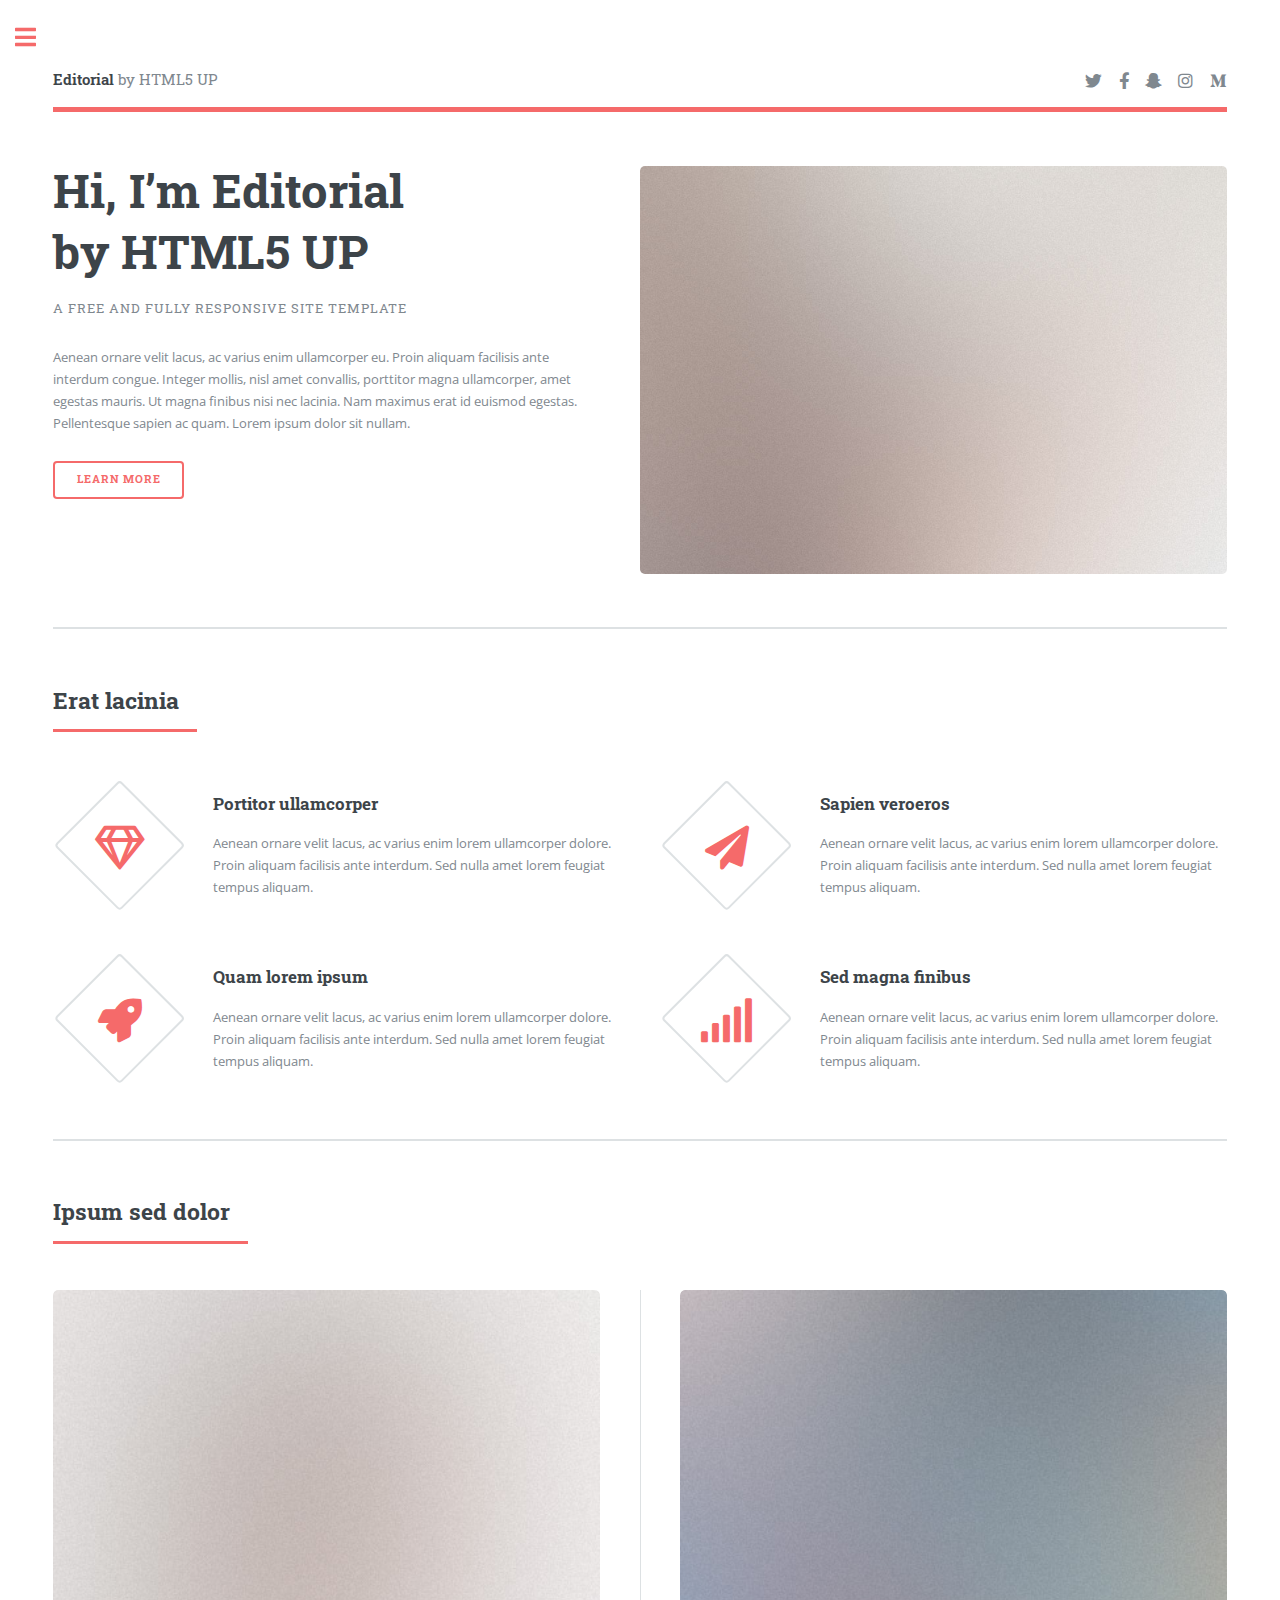
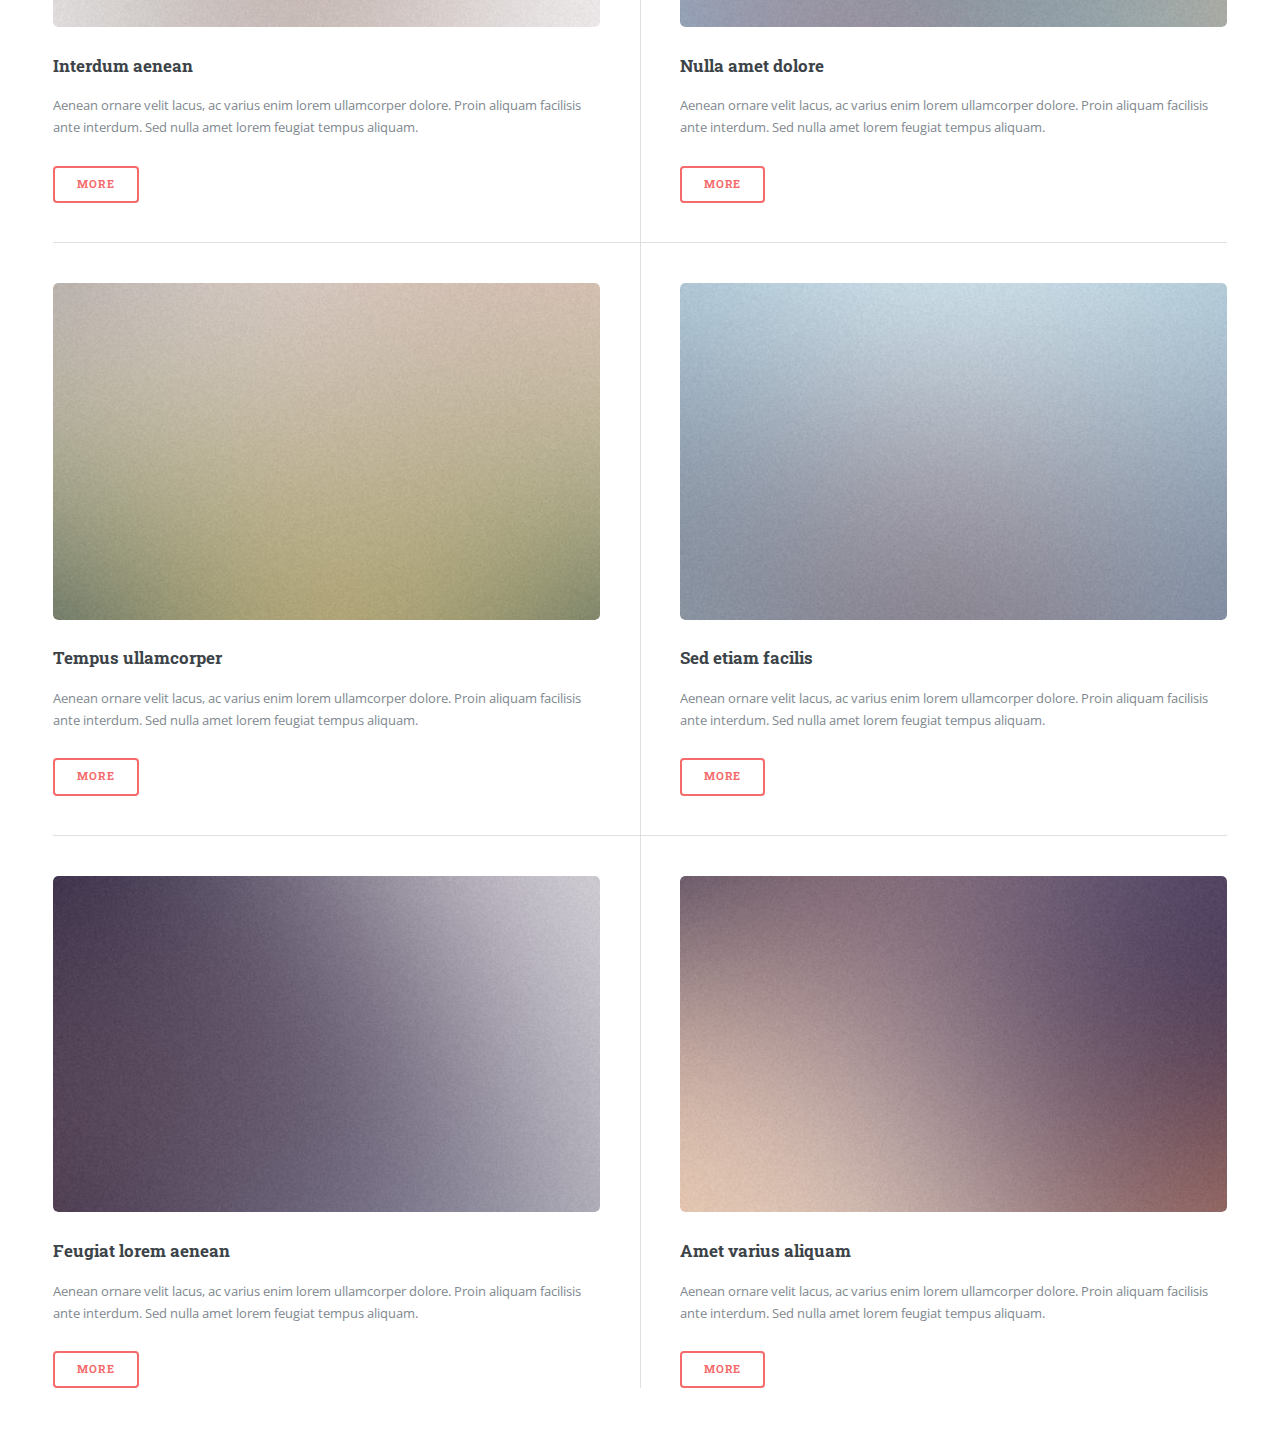
<file: index.html>
<!DOCTYPE HTML>
<!--
	Editorial by HTML5 UP
	html5up.net | @ajlkn
	Free for personal and commercial use under the CCA 3.0 license (html5up.net/license)
-->
<html>
	<head>
		<title>Editorial by HTML5 UP</title>
		<meta charset="utf-8" />
		<meta name="viewport" content="width=device-width, initial-scale=1, user-scalable=no" />
		<link rel="stylesheet" href="assets/css/main.css" />
	</head>
	<body class="is-preload">

		<!-- Wrapper -->
			<div id="wrapper">

				<!-- Main -->
					<div id="main">
						<div class="inner">

							<!-- Header -->
								<header id="header">
									<a href="index.html" class="logo"><strong>Editorial</strong> by HTML5 UP</a>
									<ul class="icons">
										<li><a href="#" class="icon brands fa-twitter"><span class="label">Twitter</span></a></li>
										<li><a href="#" class="icon brands fa-facebook-f"><span class="label">Facebook</span></a></li>
										<li><a href="#" class="icon brands fa-snapchat-ghost"><span class="label">Snapchat</span></a></li>
										<li><a href="#" class="icon brands fa-instagram"><span class="label">Instagram</span></a></li>
										<li><a href="#" class="icon brands fa-medium-m"><span class="label">Medium</span></a></li>
									</ul>
								</header>

							<!-- Banner -->
								<section id="banner">
									<div class="content">
										<header>
											<h1>Hi, I’m Editorial<br />
											by HTML5 UP</h1>
											<p>A free and fully responsive site template</p>
										</header>
										<p>Aenean ornare velit lacus, ac varius enim ullamcorper eu. Proin aliquam facilisis ante interdum congue. Integer mollis, nisl amet convallis, porttitor magna ullamcorper, amet egestas mauris. Ut magna finibus nisi nec lacinia. Nam maximus erat id euismod egestas. Pellentesque sapien ac quam. Lorem ipsum dolor sit nullam.</p>
										<ul class="actions">
											<li><a href="#" class="button big">Learn More</a></li>
										</ul>
									</div>
									<span class="image object">
										<img src="images/pic10.jpg" alt="" />
									</span>
								</section>

							<!-- Section -->
								<section>
									<header class="major">
										<h2>Erat lacinia</h2>
									</header>
									<div class="features">
										<article>
											<span class="icon fa-gem"></span>
											<div class="content">
												<h3>Portitor ullamcorper</h3>
												<p>Aenean ornare velit lacus, ac varius enim lorem ullamcorper dolore. Proin aliquam facilisis ante interdum. Sed nulla amet lorem feugiat tempus aliquam.</p>
											</div>
										</article>
										<article>
											<span class="icon solid fa-paper-plane"></span>
											<div class="content">
												<h3>Sapien veroeros</h3>
												<p>Aenean ornare velit lacus, ac varius enim lorem ullamcorper dolore. Proin aliquam facilisis ante interdum. Sed nulla amet lorem feugiat tempus aliquam.</p>
											</div>
										</article>
										<article>
											<span class="icon solid fa-rocket"></span>
											<div class="content">
												<h3>Quam lorem ipsum</h3>
												<p>Aenean ornare velit lacus, ac varius enim lorem ullamcorper dolore. Proin aliquam facilisis ante interdum. Sed nulla amet lorem feugiat tempus aliquam.</p>
											</div>
										</article>
										<article>
											<span class="icon solid fa-signal"></span>
											<div class="content">
												<h3>Sed magna finibus</h3>
												<p>Aenean ornare velit lacus, ac varius enim lorem ullamcorper dolore. Proin aliquam facilisis ante interdum. Sed nulla amet lorem feugiat tempus aliquam.</p>
											</div>
										</article>
									</div>
								</section>

							<!-- Section -->
								<section>
									<header class="major">
										<h2>Ipsum sed dolor</h2>
									</header>
									<div class="posts">
										<article>
											<a href="#" class="image"><img src="images/pic01.jpg" alt="" /></a>
											<h3>Interdum aenean</h3>
											<p>Aenean ornare velit lacus, ac varius enim lorem ullamcorper dolore. Proin aliquam facilisis ante interdum. Sed nulla amet lorem feugiat tempus aliquam.</p>
											<ul class="actions">
												<li><a href="#" class="button">More</a></li>
											</ul>
										</article>
										<article>
											<a href="#" class="image"><img src="images/pic02.jpg" alt="" /></a>
											<h3>Nulla amet dolore</h3>
											<p>Aenean ornare velit lacus, ac varius enim lorem ullamcorper dolore. Proin aliquam facilisis ante interdum. Sed nulla amet lorem feugiat tempus aliquam.</p>
											<ul class="actions">
												<li><a href="#" class="button">More</a></li>
											</ul>
										</article>
										<article>
											<a href="#" class="image"><img src="images/pic03.jpg" alt="" /></a>
											<h3>Tempus ullamcorper</h3>
											<p>Aenean ornare velit lacus, ac varius enim lorem ullamcorper dolore. Proin aliquam facilisis ante interdum. Sed nulla amet lorem feugiat tempus aliquam.</p>
											<ul class="actions">
												<li><a href="#" class="button">More</a></li>
											</ul>
										</article>
										<article>
											<a href="#" class="image"><img src="images/pic04.jpg" alt="" /></a>
											<h3>Sed etiam facilis</h3>
											<p>Aenean ornare velit lacus, ac varius enim lorem ullamcorper dolore. Proin aliquam facilisis ante interdum. Sed nulla amet lorem feugiat tempus aliquam.</p>
											<ul class="actions">
												<li><a href="#" class="button">More</a></li>
											</ul>
										</article>
										<article>
											<a href="#" class="image"><img src="images/pic05.jpg" alt="" /></a>
											<h3>Feugiat lorem aenean</h3>
											<p>Aenean ornare velit lacus, ac varius enim lorem ullamcorper dolore. Proin aliquam facilisis ante interdum. Sed nulla amet lorem feugiat tempus aliquam.</p>
											<ul class="actions">
												<li><a href="#" class="button">More</a></li>
											</ul>
										</article>
										<article>
											<a href="#" class="image"><img src="images/pic06.jpg" alt="" /></a>
											<h3>Amet varius aliquam</h3>
											<p>Aenean ornare velit lacus, ac varius enim lorem ullamcorper dolore. Proin aliquam facilisis ante interdum. Sed nulla amet lorem feugiat tempus aliquam.</p>
											<ul class="actions">
												<li><a href="#" class="button">More</a></li>
											</ul>
										</article>
									</div>
								</section>

						</div>
					</div>

				<!-- Sidebar -->
					<div id="sidebar">
						<div class="inner">

							<!-- Search -->
								<section id="search" class="alt">
									<form method="post" action="#">
										<input type="text" name="query" id="query" placeholder="Search" />
									</form>
								</section>

							<!-- Menu -->
								<nav id="menu">
									<header class="major">
										<h2>Menu</h2>
									</header>
									<ul>
										<li><a href="index.html">Homepage</a></li>
										<li><a href="generic.html">Generic</a></li>
										<li><a href="elements.html">Elements</a></li>
										<li>
											<span class="opener">Submenu</span>
											<ul>
												<li><a href="#">Lorem Dolor</a></li>
												<li><a href="#">Ipsum Adipiscing</a></li>
												<li><a href="#">Tempus Magna</a></li>
												<li><a href="#">Feugiat Veroeros</a></li>
											</ul>
										</li>
										<li><a href="#">Etiam Dolore</a></li>
										<li><a href="#">Adipiscing</a></li>
										<li>
											<span class="opener">Another Submenu</span>
											<ul>
												<li><a href="#">Lorem Dolor</a></li>
												<li><a href="#">Ipsum Adipiscing</a></li>
												<li><a href="#">Tempus Magna</a></li>
												<li><a href="#">Feugiat Veroeros</a></li>
											</ul>
										</li>
										<li><a href="#">Maximus Erat</a></li>
										<li><a href="#">Sapien Mauris</a></li>
										<li><a href="#">Amet Lacinia</a></li>
									</ul>
								</nav>

							<!-- Section -->
								<section>
									<header class="major">
										<h2>Ante interdum</h2>
									</header>
									<div class="mini-posts">
										<article>
											<a href="#" class="image"><img src="images/pic07.jpg" alt="" /></a>
											<p>Aenean ornare velit lacus, ac varius enim lorem ullamcorper dolore aliquam.</p>
										</article>
										<article>
											<a href="#" class="image"><img src="images/pic08.jpg" alt="" /></a>
											<p>Aenean ornare velit lacus, ac varius enim lorem ullamcorper dolore aliquam.</p>
										</article>
										<article>
											<a href="#" class="image"><img src="images/pic09.jpg" alt="" /></a>
											<p>Aenean ornare velit lacus, ac varius enim lorem ullamcorper dolore aliquam.</p>
										</article>
									</div>
									<ul class="actions">
										<li><a href="#" class="button">More</a></li>
									</ul>
								</section>

							<!-- Section -->
								<section>
									<header class="major">
										<h2>Get in touch</h2>
									</header>
									<p>Sed varius enim lorem ullamcorper dolore aliquam aenean ornare velit lacus, ac varius enim lorem ullamcorper dolore. Proin sed aliquam facilisis ante interdum. Sed nulla amet lorem feugiat tempus aliquam.</p>
									<ul class="contact">
										<li class="icon solid fa-envelope"><a href="#">information@untitled.tld</a></li>
										<li class="icon solid fa-phone">(000) 000-0000</li>
										<li class="icon solid fa-home">1234 Somewhere Road #8254<br />
										Nashville, TN 00000-0000</li>
									</ul>
								</section>

							<!-- Footer -->
								<footer id="footer">
									<p class="copyright">&copy; Untitled. All rights reserved. Demo Images: <a href="https://unsplash.com">Unsplash</a>. Design: <a href="https://html5up.net">HTML5 UP</a>.</p>
								</footer>

						</div>
					</div>

			</div>

		<!-- Scripts -->
			<script src="assets/js/jquery.min.js"></script>
			<script src="assets/js/browser.min.js"></script>
			<script src="assets/js/breakpoints.min.js"></script>
			<script src="assets/js/util.js"></script>
			<script src="assets/js/main.js"></script>

	</body>
</html>
</file>
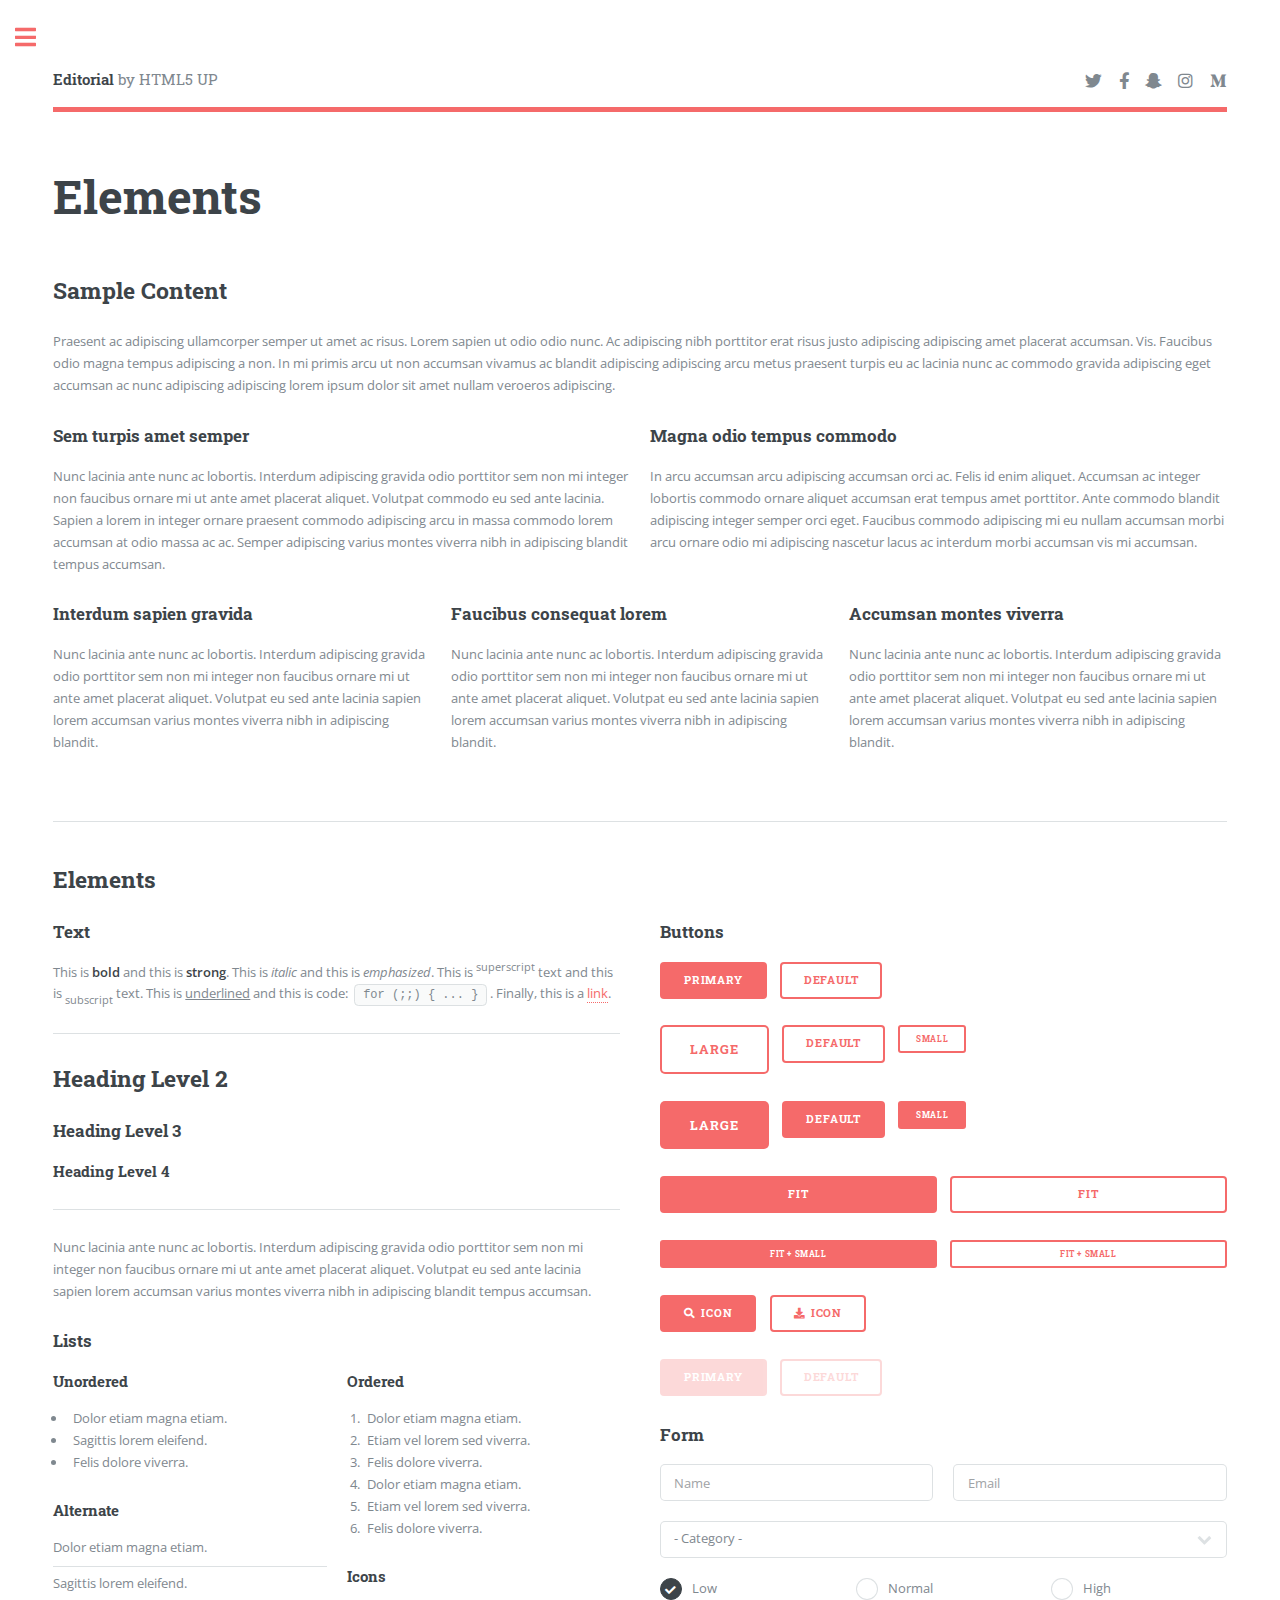
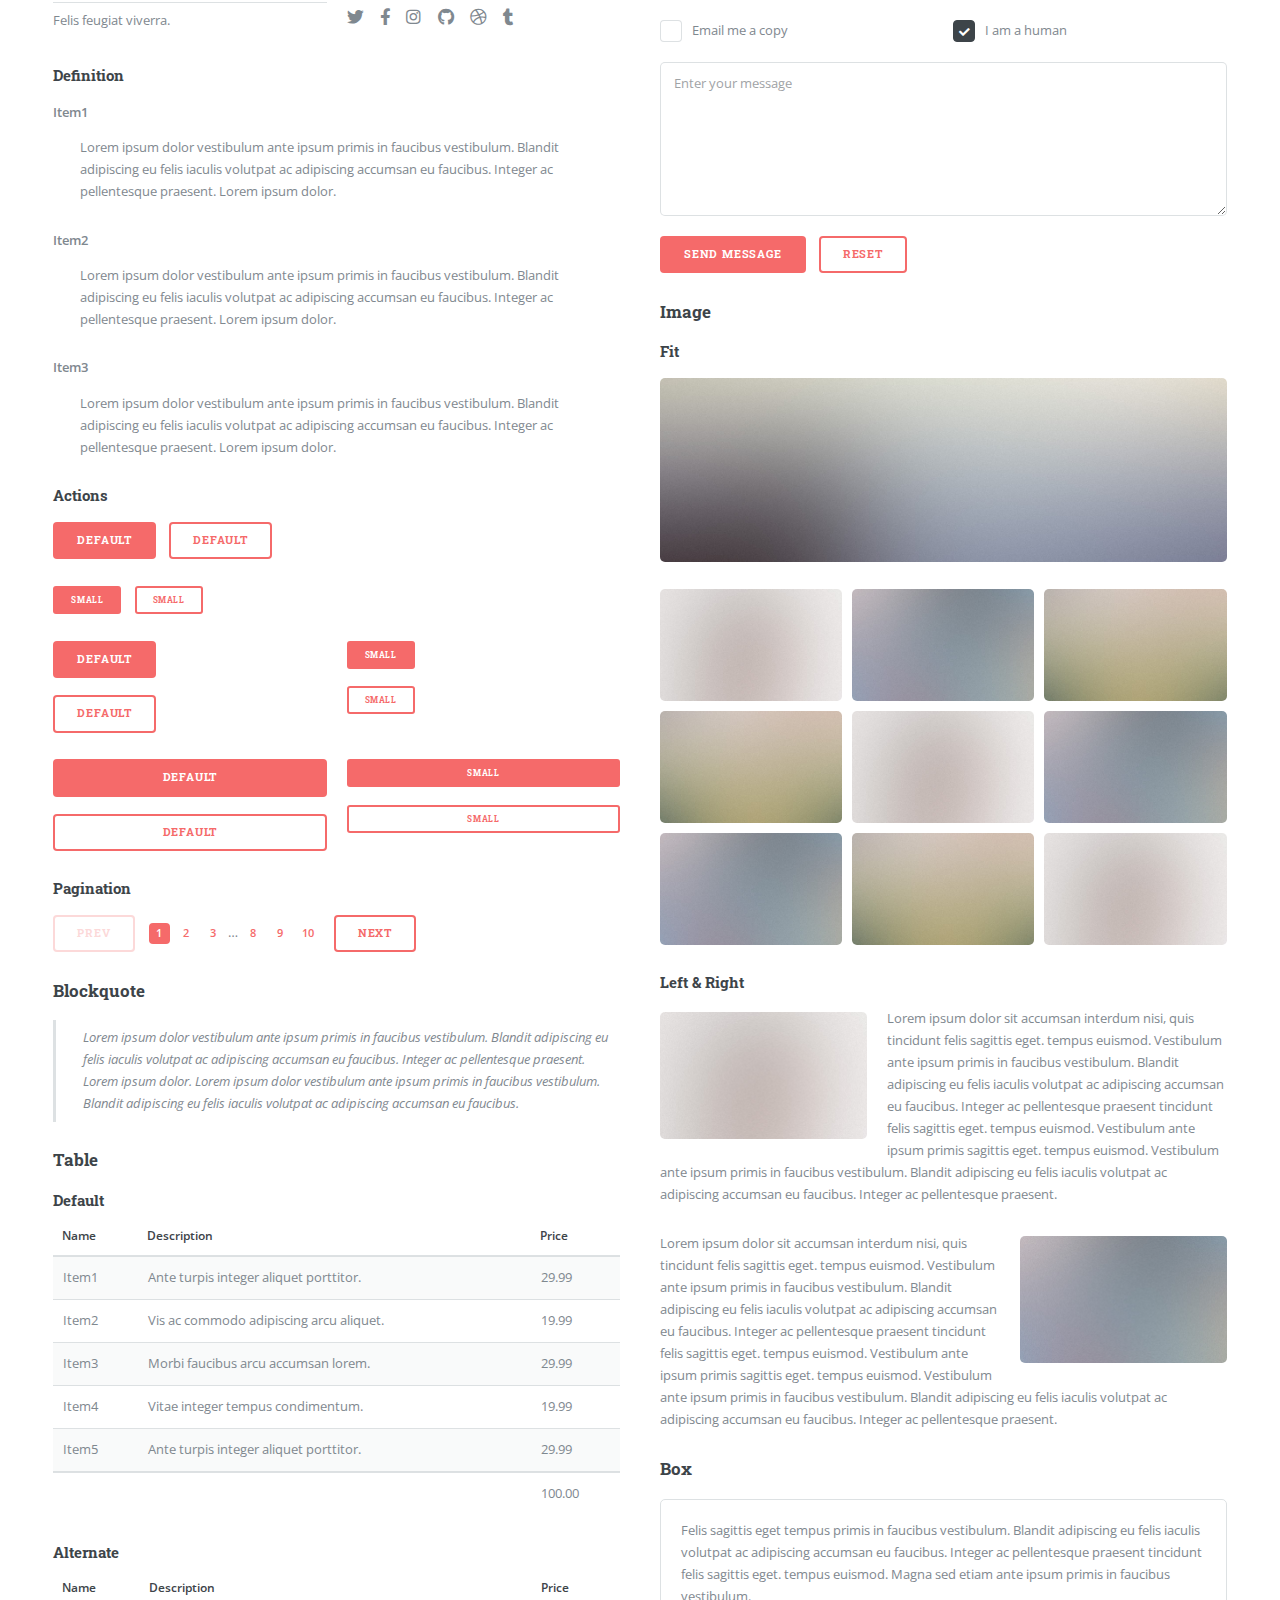
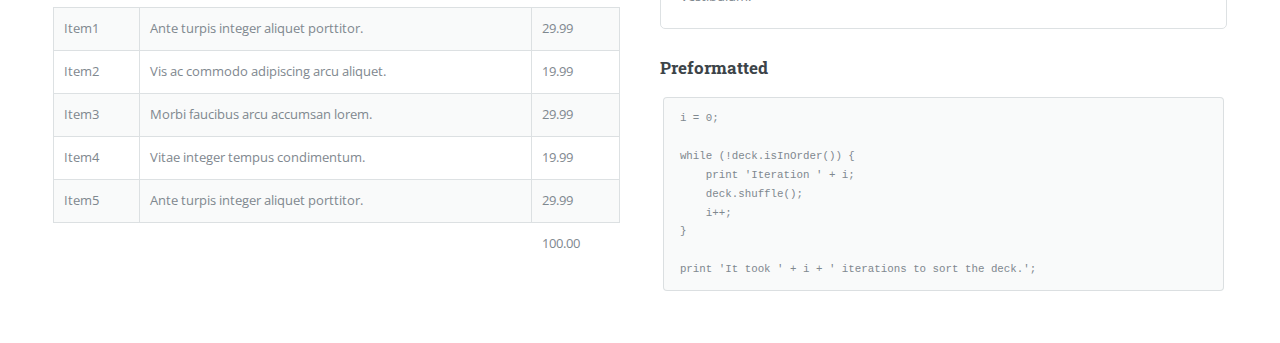
<file: elements.html>
<!DOCTYPE HTML>
<!--
	Editorial by HTML5 UP
	html5up.net | @ajlkn
	Free for personal and commercial use under the CCA 3.0 license (html5up.net/license)
-->
<html>
	<head>
		<title>Elements - Editorial by HTML5 UP</title>
		<meta charset="utf-8" />
		<meta name="viewport" content="width=device-width, initial-scale=1, user-scalable=no" />
		<link rel="stylesheet" href="assets/css/main.css" />
	</head>
	<body class="is-preload">

		<!-- Wrapper -->
			<div id="wrapper">

				<!-- Main -->
					<div id="main">
						<div class="inner">

							<!-- Header -->
								<header id="header">
									<a href="index.html" class="logo"><strong>Editorial</strong> by HTML5 UP</a>
									<ul class="icons">
										<li><a href="#" class="icon brands fa-twitter"><span class="label">Twitter</span></a></li>
										<li><a href="#" class="icon brands fa-facebook-f"><span class="label">Facebook</span></a></li>
										<li><a href="#" class="icon brands fa-snapchat-ghost"><span class="label">Snapchat</span></a></li>
										<li><a href="#" class="icon brands fa-instagram"><span class="label">Instagram</span></a></li>
										<li><a href="#" class="icon brands fa-medium-m"><span class="label">Medium</span></a></li>
									</ul>
								</header>

							<!-- Content -->
								<section>
									<header class="main">
										<h1>Elements</h1>
									</header>

									<!-- Content -->
										<h2 id="content">Sample Content</h2>
										<p>Praesent ac adipiscing ullamcorper semper ut amet ac risus. Lorem sapien ut odio odio nunc. Ac adipiscing nibh porttitor erat risus justo adipiscing adipiscing amet placerat accumsan. Vis. Faucibus odio magna tempus adipiscing a non. In mi primis arcu ut non accumsan vivamus ac blandit adipiscing adipiscing arcu metus praesent turpis eu ac lacinia nunc ac commodo gravida adipiscing eget accumsan ac nunc adipiscing adipiscing lorem ipsum dolor sit amet nullam veroeros adipiscing.</p>
										<div class="row">
											<div class="col-6 col-12-small">
												<h3>Sem turpis amet semper</h3>
												<p>Nunc lacinia ante nunc ac lobortis. Interdum adipiscing gravida odio porttitor sem non mi integer non faucibus ornare mi ut ante amet placerat aliquet. Volutpat commodo eu sed ante lacinia. Sapien a lorem in integer ornare praesent commodo adipiscing arcu in massa commodo lorem accumsan at odio massa ac ac. Semper adipiscing varius montes viverra nibh in adipiscing blandit tempus accumsan.</p>
											</div>
											<div class="col-6 col-12-small">
												<h3>Magna odio tempus commodo</h3>
												<p>In arcu accumsan arcu adipiscing accumsan orci ac. Felis id enim aliquet. Accumsan ac integer lobortis commodo ornare aliquet accumsan erat tempus amet porttitor. Ante commodo blandit adipiscing integer semper orci eget. Faucibus commodo adipiscing mi eu nullam accumsan morbi arcu ornare odio mi adipiscing nascetur lacus ac interdum morbi accumsan vis mi accumsan.</p>
											</div>
											<!-- Break -->
											<div class="col-4 col-12-medium">
												<h3>Interdum sapien gravida</h3>
												<p>Nunc lacinia ante nunc ac lobortis. Interdum adipiscing gravida odio porttitor sem non mi integer non faucibus ornare mi ut ante amet placerat aliquet. Volutpat eu sed ante lacinia sapien lorem accumsan varius montes viverra nibh in adipiscing blandit.</p>
											</div>
											<div class="col-4 col-12-medium">
												<h3>Faucibus consequat lorem</h3>
												<p>Nunc lacinia ante nunc ac lobortis. Interdum adipiscing gravida odio porttitor sem non mi integer non faucibus ornare mi ut ante amet placerat aliquet. Volutpat eu sed ante lacinia sapien lorem accumsan varius montes viverra nibh in adipiscing blandit.</p>
											</div>
											<div class="col-4 col-12-medium">
												<h3>Accumsan montes viverra</h3>
												<p>Nunc lacinia ante nunc ac lobortis. Interdum adipiscing gravida odio porttitor sem non mi integer non faucibus ornare mi ut ante amet placerat aliquet. Volutpat eu sed ante lacinia sapien lorem accumsan varius montes viverra nibh in adipiscing blandit.</p>
											</div>
										</div>

									<hr class="major" />

									<!-- Elements -->
										<h2 id="elements">Elements</h2>
										<div class="row gtr-200">
											<div class="col-6 col-12-medium">

												<!-- Text stuff -->
													<h3>Text</h3>
													<p>This is <b>bold</b> and this is <strong>strong</strong>. This is <i>italic</i> and this is <em>emphasized</em>.
													This is <sup>superscript</sup> text and this is <sub>subscript</sub> text.
													This is <u>underlined</u> and this is code: <code>for (;;) { ... }</code>.
													Finally, this is a <a href="#">link</a>.</p>
													<hr />
													<h2>Heading Level 2</h2>
													<h3>Heading Level 3</h3>
													<h4>Heading Level 4</h4>
													<hr />
													<p>Nunc lacinia ante nunc ac lobortis. Interdum adipiscing gravida odio porttitor sem non mi integer non faucibus ornare mi ut ante amet placerat aliquet. Volutpat eu sed ante lacinia sapien lorem accumsan varius montes viverra nibh in adipiscing blandit tempus accumsan.</p>

												<!-- Lists -->
													<h3>Lists</h3>
													<div class="row">
														<div class="col-6 col-12-small">

															<h4>Unordered</h4>
															<ul>
																<li>Dolor etiam magna etiam.</li>
																<li>Sagittis lorem eleifend.</li>
																<li>Felis dolore viverra.</li>
															</ul>

															<h4>Alternate</h4>
															<ul class="alt">
																<li>Dolor etiam magna etiam.</li>
																<li>Sagittis lorem eleifend.</li>
																<li>Felis feugiat viverra.</li>
															</ul>

														</div>
														<div class="col-6 col-12-small">

															<h4>Ordered</h4>
															<ol>
																<li>Dolor etiam magna etiam.</li>
																<li>Etiam vel lorem sed viverra.</li>
																<li>Felis dolore viverra.</li>
																<li>Dolor etiam magna etiam.</li>
																<li>Etiam vel lorem sed viverra.</li>
																<li>Felis dolore viverra.</li>
															</ol>

															<h4>Icons</h4>
															<ul class="icons">
																<li><a href="#" class="icon brands fa-twitter"><span class="label">Twitter</span></a></li>
																<li><a href="#" class="icon brands fa-facebook-f"><span class="label">Facebook</span></a></li>
																<li><a href="#" class="icon brands fa-instagram"><span class="label">Instagram</span></a></li>
																<li><a href="#" class="icon brands fa-github"><span class="label">Github</span></a></li>
																<li><a href="#" class="icon brands fa-dribbble"><span class="label">Dribbble</span></a></li>
																<li><a href="#" class="icon brands fa-tumblr"><span class="label">Tumblr</span></a></li>
															</ul>

														</div>
													</div>
													<h4>Definition</h4>
													<dl>
														<dt>Item1</dt>
														<dd>
															<p>Lorem ipsum dolor vestibulum ante ipsum primis in faucibus vestibulum. Blandit adipiscing eu felis iaculis volutpat ac adipiscing accumsan eu faucibus. Integer ac pellentesque praesent. Lorem ipsum dolor.</p>
														</dd>
														<dt>Item2</dt>
														<dd>
															<p>Lorem ipsum dolor vestibulum ante ipsum primis in faucibus vestibulum. Blandit adipiscing eu felis iaculis volutpat ac adipiscing accumsan eu faucibus. Integer ac pellentesque praesent. Lorem ipsum dolor.</p>
														</dd>
														<dt>Item3</dt>
														<dd>
															<p>Lorem ipsum dolor vestibulum ante ipsum primis in faucibus vestibulum. Blandit adipiscing eu felis iaculis volutpat ac adipiscing accumsan eu faucibus. Integer ac pellentesque praesent. Lorem ipsum dolor.</p>
														</dd>
													</dl>

													<h4>Actions</h4>
													<ul class="actions">
														<li><a href="#" class="button primary">Default</a></li>
														<li><a href="#" class="button">Default</a></li>
													</ul>
													<ul class="actions small">
														<li><a href="#" class="button primary small">Small</a></li>
														<li><a href="#" class="button small">Small</a></li>
													</ul>
													<div class="row">
														<div class="col-6 col-12-small">
															<ul class="actions stacked">
																<li><a href="#" class="button primary">Default</a></li>
																<li><a href="#" class="button">Default</a></li>
															</ul>
														</div>
														<div class="col-6 col-12-small">
															<ul class="actions stacked">
																<li><a href="#" class="button primary small">Small</a></li>
																<li><a href="#" class="button small">Small</a></li>
															</ul>
														</div>
														<div class="col-6 col-12-small">
															<ul class="actions stacked">
																<li><a href="#" class="button primary fit">Default</a></li>
																<li><a href="#" class="button fit">Default</a></li>
															</ul>
														</div>
														<div class="col-6 col-12-small">
															<ul class="actions stacked">
																<li><a href="#" class="button primary small fit">Small</a></li>
																<li><a href="#" class="button small fit">Small</a></li>
															</ul>
														</div>
													</div>

													<h4>Pagination</h4>
													<ul class="pagination">
														<li><span class="button disabled">Prev</span></li>
														<li><a href="#" class="page active">1</a></li>
														<li><a href="#" class="page">2</a></li>
														<li><a href="#" class="page">3</a></li>
														<li><span>&hellip;</span></li>
														<li><a href="#" class="page">8</a></li>
														<li><a href="#" class="page">9</a></li>
														<li><a href="#" class="page">10</a></li>
														<li><a href="#" class="button">Next</a></li>
													</ul>

												<!-- Blockquote -->
													<h3>Blockquote</h3>
													<blockquote>Lorem ipsum dolor vestibulum ante ipsum primis in faucibus vestibulum. Blandit adipiscing eu felis iaculis volutpat ac adipiscing accumsan eu faucibus. Integer ac pellentesque praesent. Lorem ipsum dolor. Lorem ipsum dolor vestibulum ante ipsum primis in faucibus vestibulum. Blandit adipiscing eu felis iaculis volutpat ac adipiscing accumsan eu faucibus.</blockquote>

												<!-- Table -->
													<h3>Table</h3>

													<h4>Default</h4>
													<div class="table-wrapper">
														<table>
															<thead>
																<tr>
																	<th>Name</th>
																	<th>Description</th>
																	<th>Price</th>
																</tr>
															</thead>
															<tbody>
																<tr>
																	<td>Item1</td>
																	<td>Ante turpis integer aliquet porttitor.</td>
																	<td>29.99</td>
																</tr>
																<tr>
																	<td>Item2</td>
																	<td>Vis ac commodo adipiscing arcu aliquet.</td>
																	<td>19.99</td>
																</tr>
																<tr>
																	<td>Item3</td>
																	<td> Morbi faucibus arcu accumsan lorem.</td>
																	<td>29.99</td>
																</tr>
																<tr>
																	<td>Item4</td>
																	<td>Vitae integer tempus condimentum.</td>
																	<td>19.99</td>
																</tr>
																<tr>
																	<td>Item5</td>
																	<td>Ante turpis integer aliquet porttitor.</td>
																	<td>29.99</td>
																</tr>
															</tbody>
															<tfoot>
																<tr>
																	<td colspan="2"></td>
																	<td>100.00</td>
																</tr>
															</tfoot>
														</table>
													</div>

													<h4>Alternate</h4>
													<div class="table-wrapper">
														<table class="alt">
															<thead>
																<tr>
																	<th>Name</th>
																	<th>Description</th>
																	<th>Price</th>
																</tr>
															</thead>
															<tbody>
																<tr>
																	<td>Item1</td>
																	<td>Ante turpis integer aliquet porttitor.</td>
																	<td>29.99</td>
																</tr>
																<tr>
																	<td>Item2</td>
																	<td>Vis ac commodo adipiscing arcu aliquet.</td>
																	<td>19.99</td>
																</tr>
																<tr>
																	<td>Item3</td>
																	<td> Morbi faucibus arcu accumsan lorem.</td>
																	<td>29.99</td>
																</tr>
																<tr>
																	<td>Item4</td>
																	<td>Vitae integer tempus condimentum.</td>
																	<td>19.99</td>
																</tr>
																<tr>
																	<td>Item5</td>
																	<td>Ante turpis integer aliquet porttitor.</td>
																	<td>29.99</td>
																</tr>
															</tbody>
															<tfoot>
																<tr>
																	<td colspan="2"></td>
																	<td>100.00</td>
																</tr>
															</tfoot>
														</table>
													</div>

											</div>
											<div class="col-6 col-12-medium">

												<!-- Buttons -->
													<h3>Buttons</h3>
													<ul class="actions">
														<li><a href="#" class="button primary">Primary</a></li>
														<li><a href="#" class="button">Default</a></li>
													</ul>
													<ul class="actions">
														<li><a href="#" class="button large">Large</a></li>
														<li><a href="#" class="button">Default</a></li>
														<li><a href="#" class="button small">Small</a></li>
													</ul>
													<ul class="actions">
														<li><a href="#" class="button primary large">Large</a></li>
														<li><a href="#" class="button primary">Default</a></li>
														<li><a href="#" class="button primary small">Small</a></li>
													</ul>
													<ul class="actions fit">
														<li><a href="#" class="button primary fit">Fit</a></li>
														<li><a href="#" class="button fit">Fit</a></li>
													</ul>
													<ul class="actions fit small">
														<li><a href="#" class="button primary fit small">Fit + Small</a></li>
														<li><a href="#" class="button fit small">Fit + Small</a></li>
													</ul>
													<ul class="actions">
														<li><a href="#" class="button primary icon solid fa-search">Icon</a></li>
														<li><a href="#" class="button icon solid fa-download">Icon</a></li>
													</ul>
													<ul class="actions">
														<li><span class="button primary disabled">Primary</span></li>
														<li><span class="button disabled">Default</span></li>
													</ul>

												<!-- Form -->
													<h3>Form</h3>

													<form method="post" action="#">
														<div class="row gtr-uniform">
															<div class="col-6 col-12-xsmall">
																<input type="text" name="demo-name" id="demo-name" value="" placeholder="Name" />
															</div>
															<div class="col-6 col-12-xsmall">
																<input type="email" name="demo-email" id="demo-email" value="" placeholder="Email" />
															</div>
															<!-- Break -->
															<div class="col-12">
																<select name="demo-category" id="demo-category">
																	<option value="">- Category -</option>
																	<option value="1">Manufacturing</option>
																	<option value="1">Shipping</option>
																	<option value="1">Administration</option>
																	<option value="1">Human Resources</option>
																</select>
															</div>
															<!-- Break -->
															<div class="col-4 col-12-small">
																<input type="radio" id="demo-priority-low" name="demo-priority" checked>
																<label for="demo-priority-low">Low</label>
															</div>
															<div class="col-4 col-12-small">
																<input type="radio" id="demo-priority-normal" name="demo-priority">
																<label for="demo-priority-normal">Normal</label>
															</div>
															<div class="col-4 col-12-small">
																<input type="radio" id="demo-priority-high" name="demo-priority">
																<label for="demo-priority-high">High</label>
															</div>
															<!-- Break -->
															<div class="col-6 col-12-small">
																<input type="checkbox" id="demo-copy" name="demo-copy">
																<label for="demo-copy">Email me a copy</label>
															</div>
															<div class="col-6 col-12-small">
																<input type="checkbox" id="demo-human" name="demo-human" checked>
																<label for="demo-human">I am a human</label>
															</div>
															<!-- Break -->
															<div class="col-12">
																<textarea name="demo-message" id="demo-message" placeholder="Enter your message" rows="6"></textarea>
															</div>
															<!-- Break -->
															<div class="col-12">
																<ul class="actions">
																	<li><input type="submit" value="Send Message" class="primary" /></li>
																	<li><input type="reset" value="Reset" /></li>
																</ul>
															</div>
														</div>
													</form>

												<!-- Image -->
													<h3>Image</h3>

													<h4>Fit</h4>
													<span class="image fit"><img src="images/pic11.jpg" alt="" /></span>
													<div class="box alt">
														<div class="row gtr-50 gtr-uniform">
															<div class="col-4"><span class="image fit"><img src="images/pic01.jpg" alt="" /></span></div>
															<div class="col-4"><span class="image fit"><img src="images/pic02.jpg" alt="" /></span></div>
															<div class="col-4"><span class="image fit"><img src="images/pic03.jpg" alt="" /></span></div>
															<!-- Break -->
															<div class="col-4"><span class="image fit"><img src="images/pic03.jpg" alt="" /></span></div>
															<div class="col-4"><span class="image fit"><img src="images/pic01.jpg" alt="" /></span></div>
															<div class="col-4"><span class="image fit"><img src="images/pic02.jpg" alt="" /></span></div>
															<!-- Break -->
															<div class="col-4"><span class="image fit"><img src="images/pic02.jpg" alt="" /></span></div>
															<div class="col-4"><span class="image fit"><img src="images/pic03.jpg" alt="" /></span></div>
															<div class="col-4"><span class="image fit"><img src="images/pic01.jpg" alt="" /></span></div>
														</div>
													</div>

													<h4>Left &amp; Right</h4>
													<p><span class="image left"><img src="images/pic01.jpg" alt="" /></span>Lorem ipsum dolor sit accumsan interdum nisi, quis tincidunt felis sagittis eget. tempus euismod. Vestibulum ante ipsum primis in faucibus vestibulum. Blandit adipiscing eu felis iaculis volutpat ac adipiscing accumsan eu faucibus. Integer ac pellentesque praesent tincidunt felis sagittis eget. tempus euismod. Vestibulum ante ipsum primis sagittis eget. tempus euismod. Vestibulum ante ipsum primis in faucibus vestibulum. Blandit adipiscing eu felis iaculis volutpat ac adipiscing accumsan eu faucibus. Integer ac pellentesque praesent.</p>
													<p><span class="image right"><img src="images/pic02.jpg" alt="" /></span>Lorem ipsum dolor sit accumsan interdum nisi, quis tincidunt felis sagittis eget. tempus euismod. Vestibulum ante ipsum primis in faucibus vestibulum. Blandit adipiscing eu felis iaculis volutpat ac adipiscing accumsan eu faucibus. Integer ac pellentesque praesent tincidunt felis sagittis eget. tempus euismod. Vestibulum ante ipsum primis sagittis eget. tempus euismod. Vestibulum ante ipsum primis in faucibus vestibulum. Blandit adipiscing eu felis iaculis volutpat ac adipiscing accumsan eu faucibus. Integer ac pellentesque praesent.</p>

												<!-- Box -->
													<h3>Box</h3>
													<div class="box">
														<p>Felis sagittis eget tempus primis in faucibus vestibulum. Blandit adipiscing eu felis iaculis volutpat ac adipiscing accumsan eu faucibus. Integer ac pellentesque praesent tincidunt felis sagittis eget. tempus euismod. Magna sed etiam ante ipsum primis in faucibus vestibulum.</p>
													</div>

												<!-- Preformatted Code -->
													<h3>Preformatted</h3>
													<pre><code>i = 0;

while (!deck.isInOrder()) {
    print 'Iteration ' + i;
    deck.shuffle();
    i++;
}

print 'It took ' + i + ' iterations to sort the deck.';
</code></pre>

											</div>
										</div>

								</section>

						</div>
					</div>

				<!-- Sidebar -->
					<div id="sidebar">
						<div class="inner">

							<!-- Search -->
								<section id="search" class="alt">
									<form method="post" action="#">
										<input type="text" name="query" id="query" placeholder="Search" />
									</form>
								</section>

							<!-- Menu -->
								<nav id="menu">
									<header class="major">
										<h2>Menu</h2>
									</header>
									<ul>
										<li><a href="index.html">Homepage</a></li>
										<li><a href="generic.html">Generic</a></li>
										<li><a href="elements.html">Elements</a></li>
										<li>
											<span class="opener">Submenu</span>
											<ul>
												<li><a href="#">Lorem Dolor</a></li>
												<li><a href="#">Ipsum Adipiscing</a></li>
												<li><a href="#">Tempus Magna</a></li>
												<li><a href="#">Feugiat Veroeros</a></li>
											</ul>
										</li>
										<li><a href="#">Etiam Dolore</a></li>
										<li><a href="#">Adipiscing</a></li>
										<li>
											<span class="opener">Another Submenu</span>
											<ul>
												<li><a href="#">Lorem Dolor</a></li>
												<li><a href="#">Ipsum Adipiscing</a></li>
												<li><a href="#">Tempus Magna</a></li>
												<li><a href="#">Feugiat Veroeros</a></li>
											</ul>
										</li>
										<li><a href="#">Maximus Erat</a></li>
										<li><a href="#">Sapien Mauris</a></li>
										<li><a href="#">Amet Lacinia</a></li>
									</ul>
								</nav>

							<!-- Section -->
								<section>
									<header class="major">
										<h2>Ante interdum</h2>
									</header>
									<div class="mini-posts">
										<article>
											<a href="#" class="image"><img src="images/pic07.jpg" alt="" /></a>
											<p>Aenean ornare velit lacus, ac varius enim lorem ullamcorper dolore aliquam.</p>
										</article>
										<article>
											<a href="#" class="image"><img src="images/pic08.jpg" alt="" /></a>
											<p>Aenean ornare velit lacus, ac varius enim lorem ullamcorper dolore aliquam.</p>
										</article>
										<article>
											<a href="#" class="image"><img src="images/pic09.jpg" alt="" /></a>
											<p>Aenean ornare velit lacus, ac varius enim lorem ullamcorper dolore aliquam.</p>
										</article>
									</div>
									<ul class="actions">
										<li><a href="#" class="button">More</a></li>
									</ul>
								</section>

							<!-- Section -->
								<section>
									<header class="major">
										<h2>Get in touch</h2>
									</header>
									<p>Sed varius enim lorem ullamcorper dolore aliquam aenean ornare velit lacus, ac varius enim lorem ullamcorper dolore. Proin sed aliquam facilisis ante interdum. Sed nulla amet lorem feugiat tempus aliquam.</p>
									<ul class="contact">
										<li class="icon solid fa-envelope"><a href="#">information@untitled.tld</a></li>
										<li class="icon solid fa-phone">(000) 000-0000</li>
										<li class="icon solid fa-home">1234 Somewhere Road #8254<br />
										Nashville, TN 00000-0000</li>
									</ul>
								</section>

							<!-- Footer -->
								<footer id="footer">
									<p class="copyright">&copy; Untitled. All rights reserved. Demo Images: <a href="https://unsplash.com">Unsplash</a>. Design: <a href="https://html5up.net">HTML5 UP</a>.</p>
								</footer>

						</div>
					</div>

			</div>

		<!-- Scripts -->
			<script src="assets/js/jquery.min.js"></script>
			<script src="assets/js/browser.min.js"></script>
			<script src="assets/js/breakpoints.min.js"></script>
			<script src="assets/js/util.js"></script>
			<script src="assets/js/main.js"></script>

	</body>
</html>
</file>
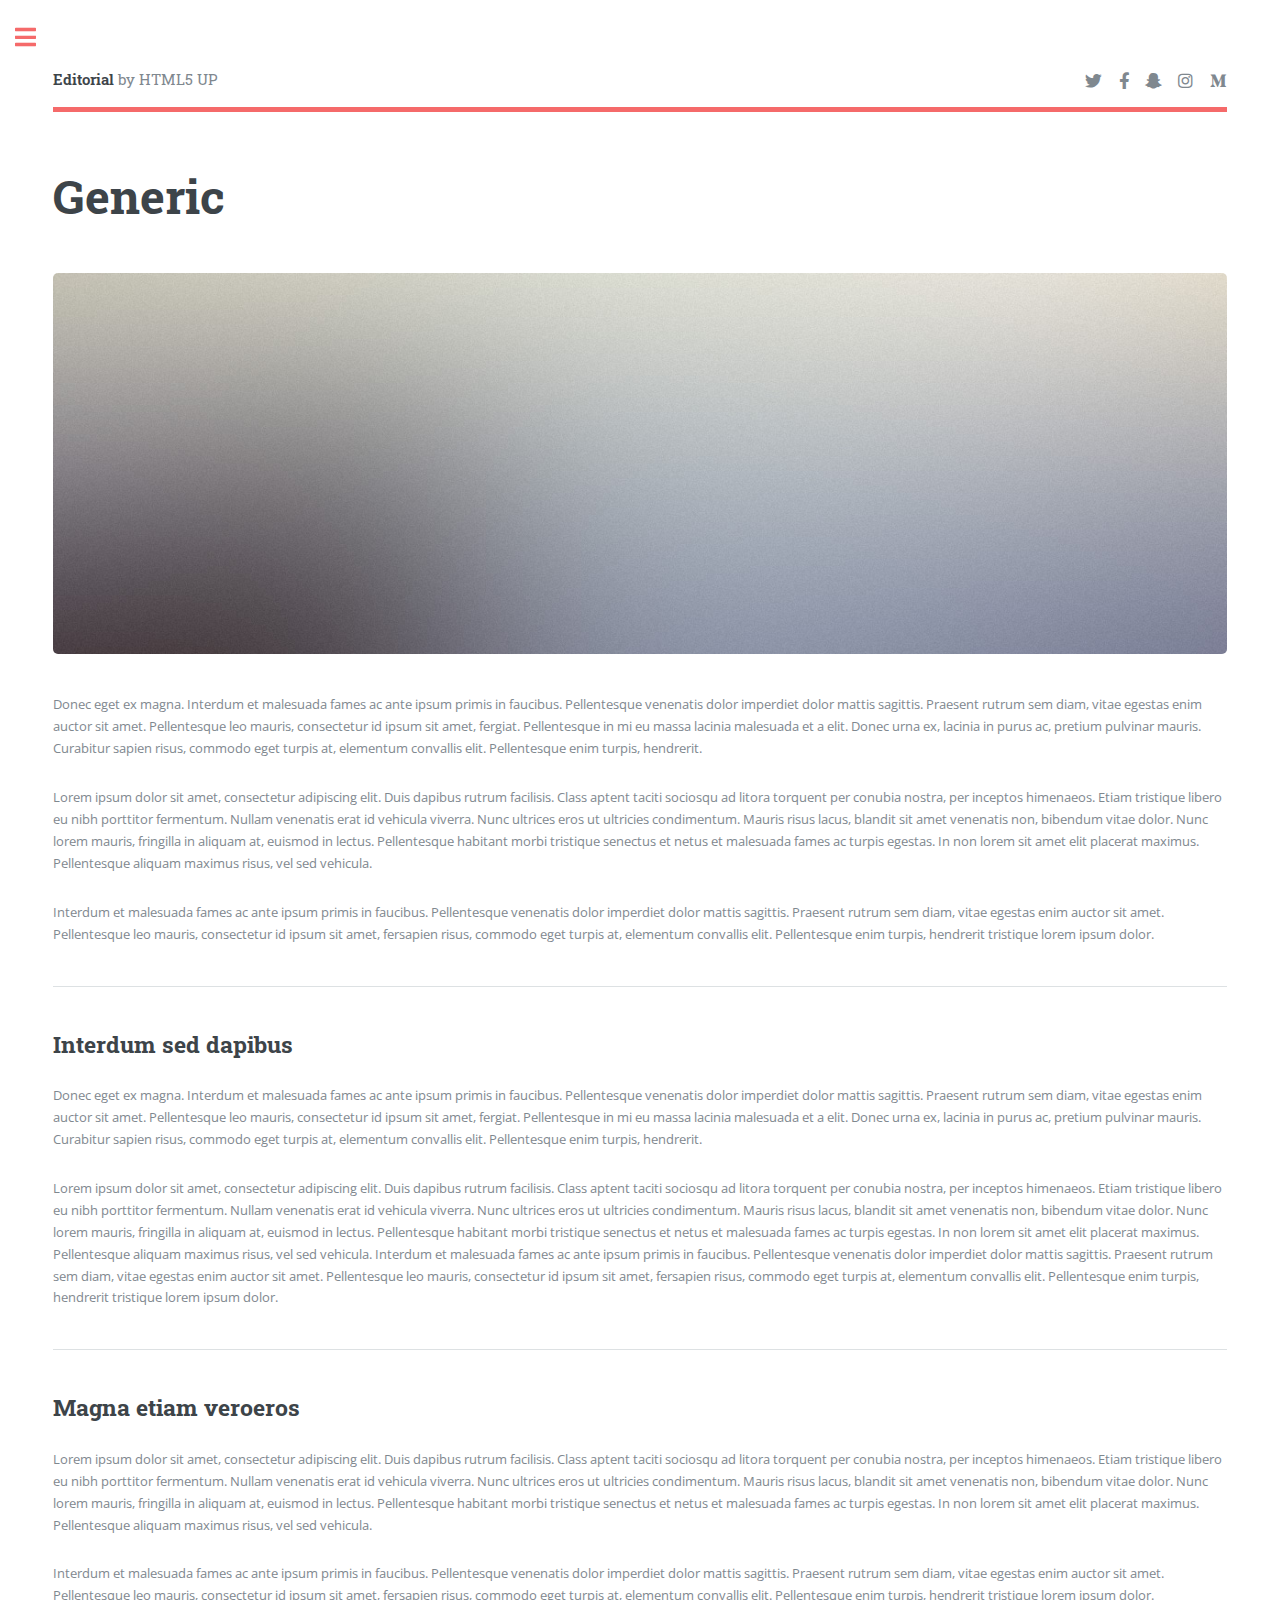
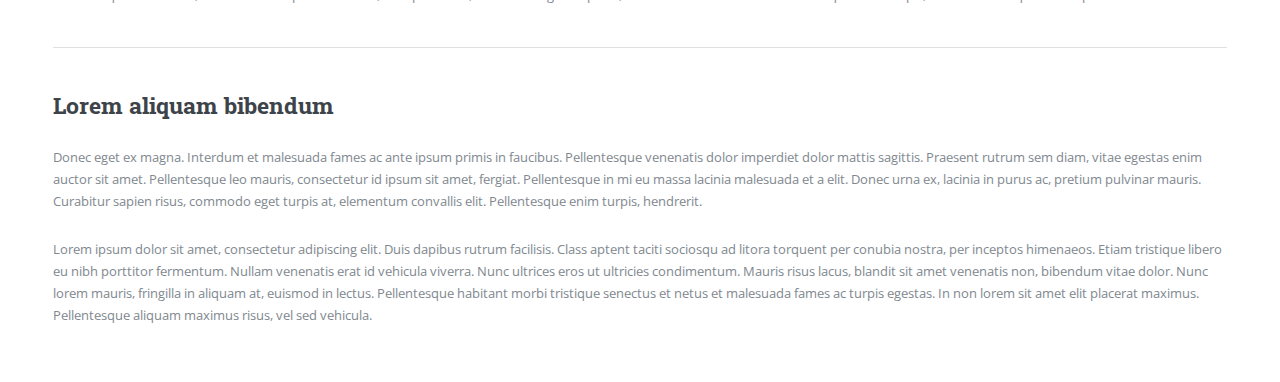
<file: generic.html>
<!DOCTYPE HTML>
<!--
	Editorial by HTML5 UP
	html5up.net | @ajlkn
	Free for personal and commercial use under the CCA 3.0 license (html5up.net/license)
-->
<html>
	<head>
		<title>Generic - Editorial by HTML5 UP</title>
		<meta charset="utf-8" />
		<meta name="viewport" content="width=device-width, initial-scale=1, user-scalable=no" />
		<link rel="stylesheet" href="assets/css/main.css" />
	</head>
	<body class="is-preload">

		<!-- Wrapper -->
			<div id="wrapper">

				<!-- Main -->
					<div id="main">
						<div class="inner">

							<!-- Header -->
								<header id="header">
									<a href="index.html" class="logo"><strong>Editorial</strong> by HTML5 UP</a>
									<ul class="icons">
										<li><a href="#" class="icon brands fa-twitter"><span class="label">Twitter</span></a></li>
										<li><a href="#" class="icon brands fa-facebook-f"><span class="label">Facebook</span></a></li>
										<li><a href="#" class="icon brands fa-snapchat-ghost"><span class="label">Snapchat</span></a></li>
										<li><a href="#" class="icon brands fa-instagram"><span class="label">Instagram</span></a></li>
										<li><a href="#" class="icon brands fa-medium-m"><span class="label">Medium</span></a></li>
									</ul>
								</header>

							<!-- Content -->
								<section>
									<header class="main">
										<h1>Generic</h1>
									</header>

									<span class="image main"><img src="images/pic11.jpg" alt="" /></span>

									<p>Donec eget ex magna. Interdum et malesuada fames ac ante ipsum primis in faucibus. Pellentesque venenatis dolor imperdiet dolor mattis sagittis. Praesent rutrum sem diam, vitae egestas enim auctor sit amet. Pellentesque leo mauris, consectetur id ipsum sit amet, fergiat. Pellentesque in mi eu massa lacinia malesuada et a elit. Donec urna ex, lacinia in purus ac, pretium pulvinar mauris. Curabitur sapien risus, commodo eget turpis at, elementum convallis elit. Pellentesque enim turpis, hendrerit.</p>
									<p>Lorem ipsum dolor sit amet, consectetur adipiscing elit. Duis dapibus rutrum facilisis. Class aptent taciti sociosqu ad litora torquent per conubia nostra, per inceptos himenaeos. Etiam tristique libero eu nibh porttitor fermentum. Nullam venenatis erat id vehicula viverra. Nunc ultrices eros ut ultricies condimentum. Mauris risus lacus, blandit sit amet venenatis non, bibendum vitae dolor. Nunc lorem mauris, fringilla in aliquam at, euismod in lectus. Pellentesque habitant morbi tristique senectus et netus et malesuada fames ac turpis egestas. In non lorem sit amet elit placerat maximus. Pellentesque aliquam maximus risus, vel sed vehicula.</p>
									<p>Interdum et malesuada fames ac ante ipsum primis in faucibus. Pellentesque venenatis dolor imperdiet dolor mattis sagittis. Praesent rutrum sem diam, vitae egestas enim auctor sit amet. Pellentesque leo mauris, consectetur id ipsum sit amet, fersapien risus, commodo eget turpis at, elementum convallis elit. Pellentesque enim turpis, hendrerit tristique lorem ipsum dolor.</p>

									<hr class="major" />

									<h2>Interdum sed dapibus</h2>
									<p>Donec eget ex magna. Interdum et malesuada fames ac ante ipsum primis in faucibus. Pellentesque venenatis dolor imperdiet dolor mattis sagittis. Praesent rutrum sem diam, vitae egestas enim auctor sit amet. Pellentesque leo mauris, consectetur id ipsum sit amet, fergiat. Pellentesque in mi eu massa lacinia malesuada et a elit. Donec urna ex, lacinia in purus ac, pretium pulvinar mauris. Curabitur sapien risus, commodo eget turpis at, elementum convallis elit. Pellentesque enim turpis, hendrerit.</p>
									<p>Lorem ipsum dolor sit amet, consectetur adipiscing elit. Duis dapibus rutrum facilisis. Class aptent taciti sociosqu ad litora torquent per conubia nostra, per inceptos himenaeos. Etiam tristique libero eu nibh porttitor fermentum. Nullam venenatis erat id vehicula viverra. Nunc ultrices eros ut ultricies condimentum. Mauris risus lacus, blandit sit amet venenatis non, bibendum vitae dolor. Nunc lorem mauris, fringilla in aliquam at, euismod in lectus. Pellentesque habitant morbi tristique senectus et netus et malesuada fames ac turpis egestas. In non lorem sit amet elit placerat maximus. Pellentesque aliquam maximus risus, vel sed vehicula. Interdum et malesuada fames ac ante ipsum primis in faucibus. Pellentesque venenatis dolor imperdiet dolor mattis sagittis. Praesent rutrum sem diam, vitae egestas enim auctor sit amet. Pellentesque leo mauris, consectetur id ipsum sit amet, fersapien risus, commodo eget turpis at, elementum convallis elit. Pellentesque enim turpis, hendrerit tristique lorem ipsum dolor.</p>

									<hr class="major" />

									<h2>Magna etiam veroeros</h2>
									<p>Lorem ipsum dolor sit amet, consectetur adipiscing elit. Duis dapibus rutrum facilisis. Class aptent taciti sociosqu ad litora torquent per conubia nostra, per inceptos himenaeos. Etiam tristique libero eu nibh porttitor fermentum. Nullam venenatis erat id vehicula viverra. Nunc ultrices eros ut ultricies condimentum. Mauris risus lacus, blandit sit amet venenatis non, bibendum vitae dolor. Nunc lorem mauris, fringilla in aliquam at, euismod in lectus. Pellentesque habitant morbi tristique senectus et netus et malesuada fames ac turpis egestas. In non lorem sit amet elit placerat maximus. Pellentesque aliquam maximus risus, vel sed vehicula.</p>
									<p>Interdum et malesuada fames ac ante ipsum primis in faucibus. Pellentesque venenatis dolor imperdiet dolor mattis sagittis. Praesent rutrum sem diam, vitae egestas enim auctor sit amet. Pellentesque leo mauris, consectetur id ipsum sit amet, fersapien risus, commodo eget turpis at, elementum convallis elit. Pellentesque enim turpis, hendrerit tristique lorem ipsum dolor.</p>

									<hr class="major" />

									<h2>Lorem aliquam bibendum</h2>
									<p>Donec eget ex magna. Interdum et malesuada fames ac ante ipsum primis in faucibus. Pellentesque venenatis dolor imperdiet dolor mattis sagittis. Praesent rutrum sem diam, vitae egestas enim auctor sit amet. Pellentesque leo mauris, consectetur id ipsum sit amet, fergiat. Pellentesque in mi eu massa lacinia malesuada et a elit. Donec urna ex, lacinia in purus ac, pretium pulvinar mauris. Curabitur sapien risus, commodo eget turpis at, elementum convallis elit. Pellentesque enim turpis, hendrerit.</p>
									<p>Lorem ipsum dolor sit amet, consectetur adipiscing elit. Duis dapibus rutrum facilisis. Class aptent taciti sociosqu ad litora torquent per conubia nostra, per inceptos himenaeos. Etiam tristique libero eu nibh porttitor fermentum. Nullam venenatis erat id vehicula viverra. Nunc ultrices eros ut ultricies condimentum. Mauris risus lacus, blandit sit amet venenatis non, bibendum vitae dolor. Nunc lorem mauris, fringilla in aliquam at, euismod in lectus. Pellentesque habitant morbi tristique senectus et netus et malesuada fames ac turpis egestas. In non lorem sit amet elit placerat maximus. Pellentesque aliquam maximus risus, vel sed vehicula.</p>

								</section>

						</div>
					</div>

				<!-- Sidebar -->
					<div id="sidebar">
						<div class="inner">

							<!-- Search -->
								<section id="search" class="alt">
									<form method="post" action="#">
										<input type="text" name="query" id="query" placeholder="Search" />
									</form>
								</section>

							<!-- Menu -->
								<nav id="menu">
									<header class="major">
										<h2>Menu</h2>
									</header>
									<ul>
										<li><a href="index.html">Homepage</a></li>
										<li><a href="generic.html">Generic</a></li>
										<li><a href="elements.html">Elements</a></li>
										<li>
											<span class="opener">Submenu</span>
											<ul>
												<li><a href="#">Lorem Dolor</a></li>
												<li><a href="#">Ipsum Adipiscing</a></li>
												<li><a href="#">Tempus Magna</a></li>
												<li><a href="#">Feugiat Veroeros</a></li>
											</ul>
										</li>
										<li><a href="#">Etiam Dolore</a></li>
										<li><a href="#">Adipiscing</a></li>
										<li>
											<span class="opener">Another Submenu</span>
											<ul>
												<li><a href="#">Lorem Dolor</a></li>
												<li><a href="#">Ipsum Adipiscing</a></li>
												<li><a href="#">Tempus Magna</a></li>
												<li><a href="#">Feugiat Veroeros</a></li>
											</ul>
										</li>
										<li><a href="#">Maximus Erat</a></li>
										<li><a href="#">Sapien Mauris</a></li>
										<li><a href="#">Amet Lacinia</a></li>
									</ul>
								</nav>

							<!-- Section -->
								<section>
									<header class="major">
										<h2>Ante interdum</h2>
									</header>
									<div class="mini-posts">
										<article>
											<a href="#" class="image"><img src="images/pic07.jpg" alt="" /></a>
											<p>Aenean ornare velit lacus, ac varius enim lorem ullamcorper dolore aliquam.</p>
										</article>
										<article>
											<a href="#" class="image"><img src="images/pic08.jpg" alt="" /></a>
											<p>Aenean ornare velit lacus, ac varius enim lorem ullamcorper dolore aliquam.</p>
										</article>
										<article>
											<a href="#" class="image"><img src="images/pic09.jpg" alt="" /></a>
											<p>Aenean ornare velit lacus, ac varius enim lorem ullamcorper dolore aliquam.</p>
										</article>
									</div>
									<ul class="actions">
										<li><a href="#" class="button">More</a></li>
									</ul>
								</section>

							<!-- Section -->
								<section>
									<header class="major">
										<h2>Get in touch</h2>
									</header>
									<p>Sed varius enim lorem ullamcorper dolore aliquam aenean ornare velit lacus, ac varius enim lorem ullamcorper dolore. Proin sed aliquam facilisis ante interdum. Sed nulla amet lorem feugiat tempus aliquam.</p>
									<ul class="contact">
										<li class="icon solid fa-envelope"><a href="#">information@untitled.tld</a></li>
										<li class="icon solid fa-phone">(000) 000-0000</li>
										<li class="icon solid fa-home">1234 Somewhere Road #8254<br />
										Nashville, TN 00000-0000</li>
									</ul>
								</section>

							<!-- Footer -->
								<footer id="footer">
									<p class="copyright">&copy; Untitled. All rights reserved. Demo Images: <a href="https://unsplash.com">Unsplash</a>. Design: <a href="https://html5up.net">HTML5 UP</a>.</p>
								</footer>

						</div>
					</div>

			</div>

		<!-- Scripts -->
			<script src="assets/js/jquery.min.js"></script>
			<script src="assets/js/browser.min.js"></script>
			<script src="assets/js/breakpoints.min.js"></script>
			<script src="assets/js/util.js"></script>
			<script src="assets/js/main.js"></script>

	</body>
</html>
</file>
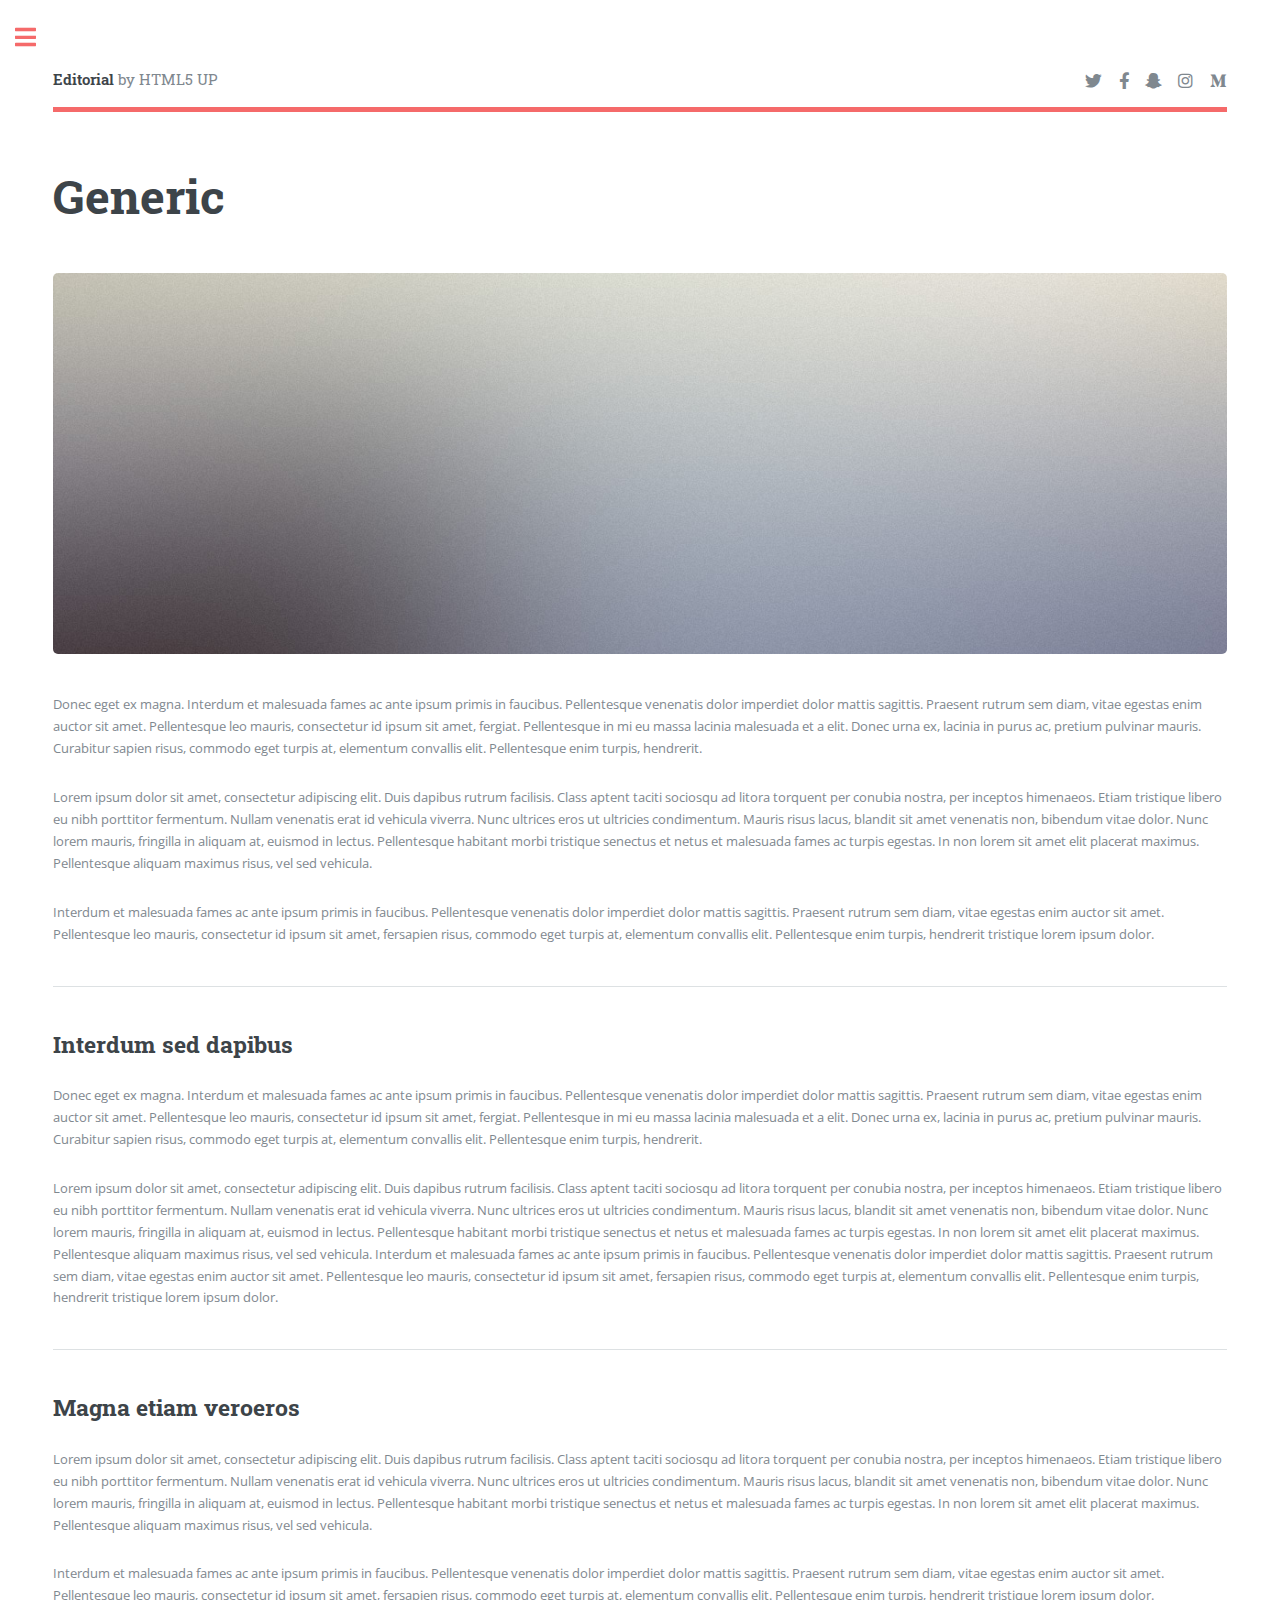
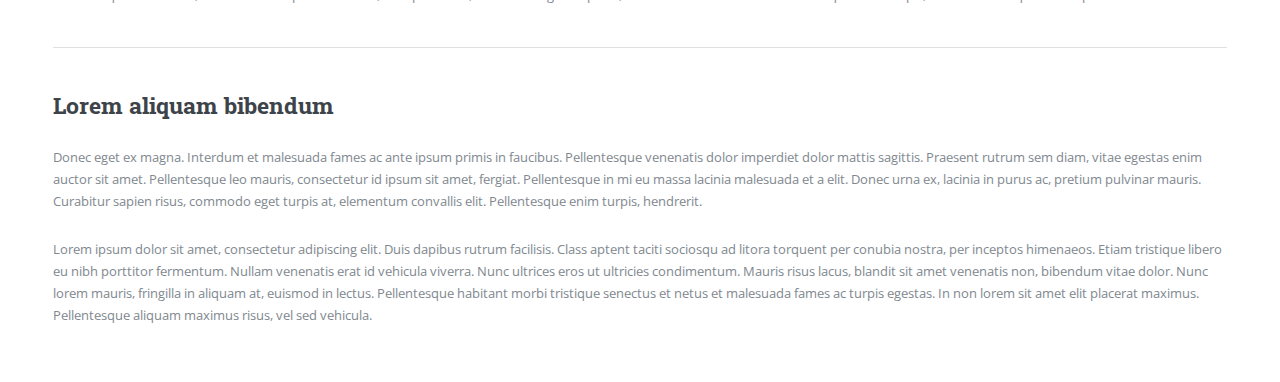
<file: templates/generic.html>
<!DOCTYPE HTML>
<!--
	Editorial by HTML5 UP
	html5up.net | @ajlkn
	Free for personal and commercial use under the CCA 3.0 license (html5up.net/license)
-->
<html>
	<head>
		<title>Generic - Editorial by HTML5 UP</title>
		<meta charset="utf-8" />
		<meta name="viewport" content="width=device-width, initial-scale=1, user-scalable=no" />
		<link rel="stylesheet" href="../static/css/main.css" />
	</head>
	<body class="is-preload">

		<!-- Wrapper -->
			<div id="wrapper">

				<!-- Main -->
					<div id="main">
						<div class="inner">

							<!-- Header -->
								<header id="header">
									<a href="index.html" class="logo"><strong>Editorial</strong> by HTML5 UP</a>
									<ul class="icons">
										<li><a href="#" class="icon brands fa-twitter"><span class="label">Twitter</span></a></li>
										<li><a href="#" class="icon brands fa-facebook-f"><span class="label">Facebook</span></a></li>
										<li><a href="#" class="icon brands fa-snapchat-ghost"><span class="label">Snapchat</span></a></li>
										<li><a href="#" class="icon brands fa-instagram"><span class="label">Instagram</span></a></li>
										<li><a href="#" class="icon brands fa-medium-m"><span class="label">Medium</span></a></li>
									</ul>
								</header>

							<!-- Content -->
								<section>
									<header class="main">
										<h1>Generic</h1>
									</header>

									<span class="image main"><img src="../static/images/pic11.jpg" alt="" /></span>

									<p>Donec eget ex magna. Interdum et malesuada fames ac ante ipsum primis in faucibus. Pellentesque venenatis dolor imperdiet dolor mattis sagittis. Praesent rutrum sem diam, vitae egestas enim auctor sit amet. Pellentesque leo mauris, consectetur id ipsum sit amet, fergiat. Pellentesque in mi eu massa lacinia malesuada et a elit. Donec urna ex, lacinia in purus ac, pretium pulvinar mauris. Curabitur sapien risus, commodo eget turpis at, elementum convallis elit. Pellentesque enim turpis, hendrerit.</p>
									<p>Lorem ipsum dolor sit amet, consectetur adipiscing elit. Duis dapibus rutrum facilisis. Class aptent taciti sociosqu ad litora torquent per conubia nostra, per inceptos himenaeos. Etiam tristique libero eu nibh porttitor fermentum. Nullam venenatis erat id vehicula viverra. Nunc ultrices eros ut ultricies condimentum. Mauris risus lacus, blandit sit amet venenatis non, bibendum vitae dolor. Nunc lorem mauris, fringilla in aliquam at, euismod in lectus. Pellentesque habitant morbi tristique senectus et netus et malesuada fames ac turpis egestas. In non lorem sit amet elit placerat maximus. Pellentesque aliquam maximus risus, vel sed vehicula.</p>
									<p>Interdum et malesuada fames ac ante ipsum primis in faucibus. Pellentesque venenatis dolor imperdiet dolor mattis sagittis. Praesent rutrum sem diam, vitae egestas enim auctor sit amet. Pellentesque leo mauris, consectetur id ipsum sit amet, fersapien risus, commodo eget turpis at, elementum convallis elit. Pellentesque enim turpis, hendrerit tristique lorem ipsum dolor.</p>

									<hr class="major" />

									<h2>Interdum sed dapibus</h2>
									<p>Donec eget ex magna. Interdum et malesuada fames ac ante ipsum primis in faucibus. Pellentesque venenatis dolor imperdiet dolor mattis sagittis. Praesent rutrum sem diam, vitae egestas enim auctor sit amet. Pellentesque leo mauris, consectetur id ipsum sit amet, fergiat. Pellentesque in mi eu massa lacinia malesuada et a elit. Donec urna ex, lacinia in purus ac, pretium pulvinar mauris. Curabitur sapien risus, commodo eget turpis at, elementum convallis elit. Pellentesque enim turpis, hendrerit.</p>
									<p>Lorem ipsum dolor sit amet, consectetur adipiscing elit. Duis dapibus rutrum facilisis. Class aptent taciti sociosqu ad litora torquent per conubia nostra, per inceptos himenaeos. Etiam tristique libero eu nibh porttitor fermentum. Nullam venenatis erat id vehicula viverra. Nunc ultrices eros ut ultricies condimentum. Mauris risus lacus, blandit sit amet venenatis non, bibendum vitae dolor. Nunc lorem mauris, fringilla in aliquam at, euismod in lectus. Pellentesque habitant morbi tristique senectus et netus et malesuada fames ac turpis egestas. In non lorem sit amet elit placerat maximus. Pellentesque aliquam maximus risus, vel sed vehicula. Interdum et malesuada fames ac ante ipsum primis in faucibus. Pellentesque venenatis dolor imperdiet dolor mattis sagittis. Praesent rutrum sem diam, vitae egestas enim auctor sit amet. Pellentesque leo mauris, consectetur id ipsum sit amet, fersapien risus, commodo eget turpis at, elementum convallis elit. Pellentesque enim turpis, hendrerit tristique lorem ipsum dolor.</p>

									<hr class="major" />

									<h2>Magna etiam veroeros</h2>
									<p>Lorem ipsum dolor sit amet, consectetur adipiscing elit. Duis dapibus rutrum facilisis. Class aptent taciti sociosqu ad litora torquent per conubia nostra, per inceptos himenaeos. Etiam tristique libero eu nibh porttitor fermentum. Nullam venenatis erat id vehicula viverra. Nunc ultrices eros ut ultricies condimentum. Mauris risus lacus, blandit sit amet venenatis non, bibendum vitae dolor. Nunc lorem mauris, fringilla in aliquam at, euismod in lectus. Pellentesque habitant morbi tristique senectus et netus et malesuada fames ac turpis egestas. In non lorem sit amet elit placerat maximus. Pellentesque aliquam maximus risus, vel sed vehicula.</p>
									<p>Interdum et malesuada fames ac ante ipsum primis in faucibus. Pellentesque venenatis dolor imperdiet dolor mattis sagittis. Praesent rutrum sem diam, vitae egestas enim auctor sit amet. Pellentesque leo mauris, consectetur id ipsum sit amet, fersapien risus, commodo eget turpis at, elementum convallis elit. Pellentesque enim turpis, hendrerit tristique lorem ipsum dolor.</p>

									<hr class="major" />

									<h2>Lorem aliquam bibendum</h2>
									<p>Donec eget ex magna. Interdum et malesuada fames ac ante ipsum primis in faucibus. Pellentesque venenatis dolor imperdiet dolor mattis sagittis. Praesent rutrum sem diam, vitae egestas enim auctor sit amet. Pellentesque leo mauris, consectetur id ipsum sit amet, fergiat. Pellentesque in mi eu massa lacinia malesuada et a elit. Donec urna ex, lacinia in purus ac, pretium pulvinar mauris. Curabitur sapien risus, commodo eget turpis at, elementum convallis elit. Pellentesque enim turpis, hendrerit.</p>
									<p>Lorem ipsum dolor sit amet, consectetur adipiscing elit. Duis dapibus rutrum facilisis. Class aptent taciti sociosqu ad litora torquent per conubia nostra, per inceptos himenaeos. Etiam tristique libero eu nibh porttitor fermentum. Nullam venenatis erat id vehicula viverra. Nunc ultrices eros ut ultricies condimentum. Mauris risus lacus, blandit sit amet venenatis non, bibendum vitae dolor. Nunc lorem mauris, fringilla in aliquam at, euismod in lectus. Pellentesque habitant morbi tristique senectus et netus et malesuada fames ac turpis egestas. In non lorem sit amet elit placerat maximus. Pellentesque aliquam maximus risus, vel sed vehicula.</p>

								</section>

						</div>
					</div>

				<!-- Sidebar -->
					<div id="sidebar">
						<div class="inner">

							<!-- Search -->
								<section id="search" class="alt">
									<form method="post" action="#">
										<input type="text" name="query" id="query" placeholder="Search" />
									</form>
								</section>

							<!-- Menu -->
								<nav id="menu">
									<header class="major">
										<h2>Menu</h2>
									</header>
									<ul>
										<li><a href="index.html">Homepage</a></li>
										<li><a href="generic.html">Generic</a></li>
										<li><a href="elements.html">Elements</a></li>
										<li>
											<span class="opener">Submenu</span>
											<ul>
												<li><a href="#">Lorem Dolor</a></li>
												<li><a href="#">Ipsum Adipiscing</a></li>
												<li><a href="#">Tempus Magna</a></li>
												<li><a href="#">Feugiat Veroeros</a></li>
											</ul>
										</li>
										<li><a href="#">Etiam Dolore</a></li>
										<li><a href="#">Adipiscing</a></li>
										<li>
											<span class="opener">Another Submenu</span>
											<ul>
												<li><a href="#">Lorem Dolor</a></li>
												<li><a href="#">Ipsum Adipiscing</a></li>
												<li><a href="#">Tempus Magna</a></li>
												<li><a href="#">Feugiat Veroeros</a></li>
											</ul>
										</li>
										<li><a href="#">Maximus Erat</a></li>
										<li><a href="#">Sapien Mauris</a></li>
										<li><a href="#">Amet Lacinia</a></li>
									</ul>
								</nav>

							<!-- Section -->
								<section>
									<header class="major">
										<h2>Ante interdum</h2>
									</header>
									<div class="mini-posts">
										<article>
											<a href="#" class="image"><img src="../static/images/pic07.jpg" alt="" /></a>
											<p>Aenean ornare velit lacus, ac varius enim lorem ullamcorper dolore aliquam.</p>
										</article>
										<article>
											<a href="#" class="image"><img src="../static/images/pic08.jpg" alt="" /></a>
											<p>Aenean ornare velit lacus, ac varius enim lorem ullamcorper dolore aliquam.</p>
										</article>
										<article>
											<a href="#" class="image"><img src="../static/images/pic09.jpg" alt="" /></a>
											<p>Aenean ornare velit lacus, ac varius enim lorem ullamcorper dolore aliquam.</p>
										</article>
									</div>
									<ul class="actions">
										<li><a href="#" class="button">More</a></li>
									</ul>
								</section>

							<!-- Section -->
								<section>
									<header class="major">
										<h2>Get in touch</h2>
									</header>
									<p>Sed varius enim lorem ullamcorper dolore aliquam aenean ornare velit lacus, ac varius enim lorem ullamcorper dolore. Proin sed aliquam facilisis ante interdum. Sed nulla amet lorem feugiat tempus aliquam.</p>
									<ul class="contact">
										<li class="icon solid fa-envelope"><a href="#">information@untitled.tld</a></li>
										<li class="icon solid fa-phone">(000) 000-0000</li>
										<li class="icon solid fa-home">1234 Somewhere Road #8254<br />
										Nashville, TN 00000-0000</li>
									</ul>
								</section>

							<!-- Footer -->
								<footer id="footer">
									<p class="copyright">&copy; Untitled. All rights reserved. Demo Images: <a href="https://unsplash.com">Unsplash</a>. Design: <a href="https://html5up.net">HTML5 UP</a>.</p>
								</footer>

						</div>
					</div>

			</div>

		<!-- Scripts -->
			<script src="../static/js/jquery.min.js"></script>
			<script src="../static/js/browser.min.js"></script>
			<script src="../static/js/breakpoints.min.js"></script>
			<script src="../static/js/util.js"></script>
			<script src="../static/js/main.js"></script>

	</body>
</html>
</file>
<file: assets/css/main.css>
@import url(fontawesome-all.min.css);
@import url("https://fonts.googleapis.com/css?family=Open+Sans:400,600,400italic,600italic|Roboto+Slab:400,700");
/*
	Editorial by HTML5 UP
	html5up.net | @ajlkn
	Free for personal and commercial use under the CCA 3.0 license (html5up.net/license)
*/
html, body, div, span, applet, object,
iframe, h1, h2, h3, h4, h5, h6, p, blockquote,
pre, a, abbr, acronym, address, big, cite,
code, del, dfn, em, img, ins, kbd, q, s, samp,
small, strike, strong, sub, sup, tt, var, b,
u, i, center, dl, dt, dd, ol, ul, li, fieldset,
form, label, legend, table, caption, tbody,
tfoot, thead, tr, th, td, article, aside,
canvas, details, embed, figure, figcaption,
footer, header, hgroup, menu, nav, output, ruby,
section, summary, time, mark, audio, video {
  margin: 0;
  padding: 0;
  border: 0;
  font-size: 100%;
  font: inherit;
  vertical-align: baseline; }

article, aside, details, figcaption, figure,
footer, header, hgroup, menu, nav, section {
  display: block; }

body {
  line-height: 1; }

ol, ul {
  list-style: none; }

blockquote, q {
  quotes: none; }
  blockquote:before, blockquote:after, q:before, q:after {
    content: '';
    content: none; }

table {
  border-collapse: collapse;
  border-spacing: 0; }

body {
  -webkit-text-size-adjust: none; }

mark {
  background-color: transparent;
  color: inherit; }

input::-moz-focus-inner {
  border: 0;
  padding: 0; }

input, select, textarea {
  -moz-appearance: none;
  -webkit-appearance: none;
  -ms-appearance: none;
  appearance: none; }

/* Basic */
@-ms-viewport {
  width: device-width; }

body {
  -ms-overflow-style: scrollbar; }

@media screen and (max-width: 480px) {
  html, body {
    min-width: 320px; } }

html {
  box-sizing: border-box; }

*, *:before, *:after {
  box-sizing: inherit; }

body {
  background: #ffffff; }
  body.is-preload *, body.is-preload *:before, body.is-preload *:after, body.is-resizing *, body.is-resizing *:before, body.is-resizing *:after {
    -moz-animation: none !important;
    -webkit-animation: none !important;
    -ms-animation: none !important;
    animation: none !important;
    -moz-transition: none !important;
    -webkit-transition: none !important;
    -ms-transition: none !important;
    transition: none !important; }

/* Type */
body, input, select, textarea {
  color: #7f888f;
  font-family: "Open Sans", sans-serif;
  font-size: 13pt;
  font-weight: 400;
  line-height: 1.65; }
  @media screen and (max-width: 1680px) {
    body, input, select, textarea {
      font-size: 11pt; } }
  @media screen and (max-width: 1280px) {
    body, input, select, textarea {
      font-size: 10pt; } }
  @media screen and (max-width: 360px) {
    body, input, select, textarea {
      font-size: 9pt; } }

a {
  -moz-transition: color 0.2s ease-in-out, border-bottom-color 0.2s ease-in-out;
  -webkit-transition: color 0.2s ease-in-out, border-bottom-color 0.2s ease-in-out;
  -ms-transition: color 0.2s ease-in-out, border-bottom-color 0.2s ease-in-out;
  transition: color 0.2s ease-in-out, border-bottom-color 0.2s ease-in-out;
  border-bottom: dotted 1px;
  color: #f56a6a;
  text-decoration: none; }
  a:hover {
    border-bottom-color: #f56a6a;
    color: #f56a6a !important; }
    a:hover strong {
      color: inherit; }

strong, b {
  color: #3d4449;
  font-weight: 600; }

em, i {
  font-style: italic; }

p {
  margin: 0 0 2em 0; }

h1, h2, h3, h4, h5, h6 {
  color: #3d4449;
  font-family: "Roboto Slab", serif;
  font-weight: 700;
  line-height: 1.5;
  margin: 0 0 1em 0; }
  h1 a, h2 a, h3 a, h4 a, h5 a, h6 a {
    color: inherit;
    text-decoration: none;
    border-bottom: 0; }

h1 {
  font-size: 4em;
  margin: 0 0 0.5em 0;
  line-height: 1.3; }

h2 {
  font-size: 1.75em; }

h3 {
  font-size: 1.25em; }

h4 {
  font-size: 1.1em; }

h5 {
  font-size: 0.9em; }

h6 {
  font-size: 0.7em; }

@media screen and (max-width: 1680px) {
  h1 {
    font-size: 3.5em; } }

@media screen and (max-width: 980px) {
  h1 {
    font-size: 3.25em; } }

@media screen and (max-width: 736px) {
  h1 {
    font-size: 2em;
    line-height: 1.4; }
  h2 {
    font-size: 1.5em; } }

sub {
  font-size: 0.8em;
  position: relative;
  top: 0.5em; }

sup {
  font-size: 0.8em;
  position: relative;
  top: -0.5em; }

blockquote {
  border-left: solid 3px rgba(210, 215, 217, 0.75);
  font-style: italic;
  margin: 0 0 2em 0;
  padding: 0.5em 0 0.5em 2em; }

code {
  background: rgba(230, 235, 237, 0.25);
  border-radius: 0.375em;
  border: solid 1px rgba(210, 215, 217, 0.75);
  font-family: "Courier New", monospace;
  font-size: 0.9em;
  margin: 0 0.25em;
  padding: 0.25em 0.65em; }

pre {
  -webkit-overflow-scrolling: touch;
  font-family: "Courier New", monospace;
  font-size: 0.9em;
  margin: 0 0 2em 0; }
  pre code {
    display: block;
    line-height: 1.75;
    padding: 1em 1.5em;
    overflow-x: auto; }

hr {
  border: 0;
  border-bottom: solid 1px rgba(210, 215, 217, 0.75);
  margin: 2em 0; }
  hr.major {
    margin: 3em 0; }

.align-left {
  text-align: left; }

.align-center {
  text-align: center; }

.align-right {
  text-align: right; }

/* Row */
.row {
  display: flex;
  flex-wrap: wrap;
  box-sizing: border-box;
  align-items: stretch; }
  .row > * {
    box-sizing: border-box; }
  .row.gtr-uniform > * > :last-child {
    margin-bottom: 0; }
  .row.aln-left {
    justify-content: flex-start; }
  .row.aln-center {
    justify-content: center; }
  .row.aln-right {
    justify-content: flex-end; }
  .row.aln-top {
    align-items: flex-start; }
  .row.aln-middle {
    align-items: center; }
  .row.aln-bottom {
    align-items: flex-end; }
  .row > .imp {
    order: -1; }
  .row > .col-1 {
    width: 8.33333%; }
  .row > .off-1 {
    margin-left: 8.33333%; }
  .row > .col-2 {
    width: 16.66667%; }
  .row > .off-2 {
    margin-left: 16.66667%; }
  .row > .col-3 {
    width: 25%; }
  .row > .off-3 {
    margin-left: 25%; }
  .row > .col-4 {
    width: 33.33333%; }
  .row > .off-4 {
    margin-left: 33.33333%; }
  .row > .col-5 {
    width: 41.66667%; }
  .row > .off-5 {
    margin-left: 41.66667%; }
  .row > .col-6 {
    width: 50%; }
  .row > .off-6 {
    margin-left: 50%; }
  .row > .col-7 {
    width: 58.33333%; }
  .row > .off-7 {
    margin-left: 58.33333%; }
  .row > .col-8 {
    width: 66.66667%; }
  .row > .off-8 {
    margin-left: 66.66667%; }
  .row > .col-9 {
    width: 75%; }
  .row > .off-9 {
    margin-left: 75%; }
  .row > .col-10 {
    width: 83.33333%; }
  .row > .off-10 {
    margin-left: 83.33333%; }
  .row > .col-11 {
    width: 91.66667%; }
  .row > .off-11 {
    margin-left: 91.66667%; }
  .row > .col-12 {
    width: 100%; }
  .row > .off-12 {
    margin-left: 100%; }
  .row.gtr-0 {
    margin-top: 0;
    margin-left: 0em; }
    .row.gtr-0 > * {
      padding: 0 0 0 0em; }
    .row.gtr-0.gtr-uniform {
      margin-top: 0em; }
      .row.gtr-0.gtr-uniform > * {
        padding-top: 0em; }
  .row.gtr-25 {
    margin-top: 0;
    margin-left: -0.375em; }
    .row.gtr-25 > * {
      padding: 0 0 0 0.375em; }
    .row.gtr-25.gtr-uniform {
      margin-top: -0.375em; }
      .row.gtr-25.gtr-uniform > * {
        padding-top: 0.375em; }
  .row.gtr-50 {
    margin-top: 0;
    margin-left: -0.75em; }
    .row.gtr-50 > * {
      padding: 0 0 0 0.75em; }
    .row.gtr-50.gtr-uniform {
      margin-top: -0.75em; }
      .row.gtr-50.gtr-uniform > * {
        padding-top: 0.75em; }
  .row {
    margin-top: 0;
    margin-left: -1.5em; }
    .row > * {
      padding: 0 0 0 1.5em; }
    .row.gtr-uniform {
      margin-top: -1.5em; }
      .row.gtr-uniform > * {
        padding-top: 1.5em; }
  .row.gtr-150 {
    margin-top: 0;
    margin-left: -2.25em; }
    .row.gtr-150 > * {
      padding: 0 0 0 2.25em; }
    .row.gtr-150.gtr-uniform {
      margin-top: -2.25em; }
      .row.gtr-150.gtr-uniform > * {
        padding-top: 2.25em; }
  .row.gtr-200 {
    margin-top: 0;
    margin-left: -3em; }
    .row.gtr-200 > * {
      padding: 0 0 0 3em; }
    .row.gtr-200.gtr-uniform {
      margin-top: -3em; }
      .row.gtr-200.gtr-uniform > * {
        padding-top: 3em; }
  @media screen and (max-width: 1680px) {
    .row {
      display: flex;
      flex-wrap: wrap;
      box-sizing: border-box;
      align-items: stretch; }
      .row > * {
        box-sizing: border-box; }
      .row.gtr-uniform > * > :last-child {
        margin-bottom: 0; }
      .row.aln-left {
        justify-content: flex-start; }
      .row.aln-center {
        justify-content: center; }
      .row.aln-right {
        justify-content: flex-end; }
      .row.aln-top {
        align-items: flex-start; }
      .row.aln-middle {
        align-items: center; }
      .row.aln-bottom {
        align-items: flex-end; }
      .row > .imp-xlarge {
        order: -1; }
      .row > .col-1-xlarge {
        width: 8.33333%; }
      .row > .off-1-xlarge {
        margin-left: 8.33333%; }
      .row > .col-2-xlarge {
        width: 16.66667%; }
      .row > .off-2-xlarge {
        margin-left: 16.66667%; }
      .row > .col-3-xlarge {
        width: 25%; }
      .row > .off-3-xlarge {
        margin-left: 25%; }
      .row > .col-4-xlarge {
        width: 33.33333%; }
      .row > .off-4-xlarge {
        margin-left: 33.33333%; }
      .row > .col-5-xlarge {
        width: 41.66667%; }
      .row > .off-5-xlarge {
        margin-left: 41.66667%; }
      .row > .col-6-xlarge {
        width: 50%; }
      .row > .off-6-xlarge {
        margin-left: 50%; }
      .row > .col-7-xlarge {
        width: 58.33333%; }
      .row > .off-7-xlarge {
        margin-left: 58.33333%; }
      .row > .col-8-xlarge {
        width: 66.66667%; }
      .row > .off-8-xlarge {
        margin-left: 66.66667%; }
      .row > .col-9-xlarge {
        width: 75%; }
      .row > .off-9-xlarge {
        margin-left: 75%; }
      .row > .col-10-xlarge {
        width: 83.33333%; }
      .row > .off-10-xlarge {
        margin-left: 83.33333%; }
      .row > .col-11-xlarge {
        width: 91.66667%; }
      .row > .off-11-xlarge {
        margin-left: 91.66667%; }
      .row > .col-12-xlarge {
        width: 100%; }
      .row > .off-12-xlarge {
        margin-left: 100%; }
      .row.gtr-0 {
        margin-top: 0;
        margin-left: 0em; }
        .row.gtr-0 > * {
          padding: 0 0 0 0em; }
        .row.gtr-0.gtr-uniform {
          margin-top: 0em; }
          .row.gtr-0.gtr-uniform > * {
            padding-top: 0em; }
      .row.gtr-25 {
        margin-top: 0;
        margin-left: -0.375em; }
        .row.gtr-25 > * {
          padding: 0 0 0 0.375em; }
        .row.gtr-25.gtr-uniform {
          margin-top: -0.375em; }
          .row.gtr-25.gtr-uniform > * {
            padding-top: 0.375em; }
      .row.gtr-50 {
        margin-top: 0;
        margin-left: -0.75em; }
        .row.gtr-50 > * {
          padding: 0 0 0 0.75em; }
        .row.gtr-50.gtr-uniform {
          margin-top: -0.75em; }
          .row.gtr-50.gtr-uniform > * {
            padding-top: 0.75em; }
      .row {
        margin-top: 0;
        margin-left: -1.5em; }
        .row > * {
          padding: 0 0 0 1.5em; }
        .row.gtr-uniform {
          margin-top: -1.5em; }
          .row.gtr-uniform > * {
            padding-top: 1.5em; }
      .row.gtr-150 {
        margin-top: 0;
        margin-left: -2.25em; }
        .row.gtr-150 > * {
          padding: 0 0 0 2.25em; }
        .row.gtr-150.gtr-uniform {
          margin-top: -2.25em; }
          .row.gtr-150.gtr-uniform > * {
            padding-top: 2.25em; }
      .row.gtr-200 {
        margin-top: 0;
        margin-left: -3em; }
        .row.gtr-200 > * {
          padding: 0 0 0 3em; }
        .row.gtr-200.gtr-uniform {
          margin-top: -3em; }
          .row.gtr-200.gtr-uniform > * {
            padding-top: 3em; } }
  @media screen and (max-width: 1280px) {
    .row {
      display: flex;
      flex-wrap: wrap;
      box-sizing: border-box;
      align-items: stretch; }
      .row > * {
        box-sizing: border-box; }
      .row.gtr-uniform > * > :last-child {
        margin-bottom: 0; }
      .row.aln-left {
        justify-content: flex-start; }
      .row.aln-center {
        justify-content: center; }
      .row.aln-right {
        justify-content: flex-end; }
      .row.aln-top {
        align-items: flex-start; }
      .row.aln-middle {
        align-items: center; }
      .row.aln-bottom {
        align-items: flex-end; }
      .row > .imp-large {
        order: -1; }
      .row > .col-1-large {
        width: 8.33333%; }
      .row > .off-1-large {
        margin-left: 8.33333%; }
      .row > .col-2-large {
        width: 16.66667%; }
      .row > .off-2-large {
        margin-left: 16.66667%; }
      .row > .col-3-large {
        width: 25%; }
      .row > .off-3-large {
        margin-left: 25%; }
      .row > .col-4-large {
        width: 33.33333%; }
      .row > .off-4-large {
        margin-left: 33.33333%; }
      .row > .col-5-large {
        width: 41.66667%; }
      .row > .off-5-large {
        margin-left: 41.66667%; }
      .row > .col-6-large {
        width: 50%; }
      .row > .off-6-large {
        margin-left: 50%; }
      .row > .col-7-large {
        width: 58.33333%; }
      .row > .off-7-large {
        margin-left: 58.33333%; }
      .row > .col-8-large {
        width: 66.66667%; }
      .row > .off-8-large {
        margin-left: 66.66667%; }
      .row > .col-9-large {
        width: 75%; }
      .row > .off-9-large {
        margin-left: 75%; }
      .row > .col-10-large {
        width: 83.33333%; }
      .row > .off-10-large {
        margin-left: 83.33333%; }
      .row > .col-11-large {
        width: 91.66667%; }
      .row > .off-11-large {
        margin-left: 91.66667%; }
      .row > .col-12-large {
        width: 100%; }
      .row > .off-12-large {
        margin-left: 100%; }
      .row.gtr-0 {
        margin-top: 0;
        margin-left: 0em; }
        .row.gtr-0 > * {
          padding: 0 0 0 0em; }
        .row.gtr-0.gtr-uniform {
          margin-top: 0em; }
          .row.gtr-0.gtr-uniform > * {
            padding-top: 0em; }
      .row.gtr-25 {
        margin-top: 0;
        margin-left: -0.375em; }
        .row.gtr-25 > * {
          padding: 0 0 0 0.375em; }
        .row.gtr-25.gtr-uniform {
          margin-top: -0.375em; }
          .row.gtr-25.gtr-uniform > * {
            padding-top: 0.375em; }
      .row.gtr-50 {
        margin-top: 0;
        margin-left: -0.75em; }
        .row.gtr-50 > * {
          padding: 0 0 0 0.75em; }
        .row.gtr-50.gtr-uniform {
          margin-top: -0.75em; }
          .row.gtr-50.gtr-uniform > * {
            padding-top: 0.75em; }
      .row {
        margin-top: 0;
        margin-left: -1.5em; }
        .row > * {
          padding: 0 0 0 1.5em; }
        .row.gtr-uniform {
          margin-top: -1.5em; }
          .row.gtr-uniform > * {
            padding-top: 1.5em; }
      .row.gtr-150 {
        margin-top: 0;
        margin-left: -2.25em; }
        .row.gtr-150 > * {
          padding: 0 0 0 2.25em; }
        .row.gtr-150.gtr-uniform {
          margin-top: -2.25em; }
          .row.gtr-150.gtr-uniform > * {
            padding-top: 2.25em; }
      .row.gtr-200 {
        margin-top: 0;
        margin-left: -3em; }
        .row.gtr-200 > * {
          padding: 0 0 0 3em; }
        .row.gtr-200.gtr-uniform {
          margin-top: -3em; }
          .row.gtr-200.gtr-uniform > * {
            padding-top: 3em; } }
  @media screen and (max-width: 980px) {
    .row {
      display: flex;
      flex-wrap: wrap;
      box-sizing: border-box;
      align-items: stretch; }
      .row > * {
        box-sizing: border-box; }
      .row.gtr-uniform > * > :last-child {
        margin-bottom: 0; }
      .row.aln-left {
        justify-content: flex-start; }
      .row.aln-center {
        justify-content: center; }
      .row.aln-right {
        justify-content: flex-end; }
      .row.aln-top {
        align-items: flex-start; }
      .row.aln-middle {
        align-items: center; }
      .row.aln-bottom {
        align-items: flex-end; }
      .row > .imp-medium {
        order: -1; }
      .row > .col-1-medium {
        width: 8.33333%; }
      .row > .off-1-medium {
        margin-left: 8.33333%; }
      .row > .col-2-medium {
        width: 16.66667%; }
      .row > .off-2-medium {
        margin-left: 16.66667%; }
      .row > .col-3-medium {
        width: 25%; }
      .row > .off-3-medium {
        margin-left: 25%; }
      .row > .col-4-medium {
        width: 33.33333%; }
      .row > .off-4-medium {
        margin-left: 33.33333%; }
      .row > .col-5-medium {
        width: 41.66667%; }
      .row > .off-5-medium {
        margin-left: 41.66667%; }
      .row > .col-6-medium {
        width: 50%; }
      .row > .off-6-medium {
        margin-left: 50%; }
      .row > .col-7-medium {
        width: 58.33333%; }
      .row > .off-7-medium {
        margin-left: 58.33333%; }
      .row > .col-8-medium {
        width: 66.66667%; }
      .row > .off-8-medium {
        margin-left: 66.66667%; }
      .row > .col-9-medium {
        width: 75%; }
      .row > .off-9-medium {
        margin-left: 75%; }
      .row > .col-10-medium {
        width: 83.33333%; }
      .row > .off-10-medium {
        margin-left: 83.33333%; }
      .row > .col-11-medium {
        width: 91.66667%; }
      .row > .off-11-medium {
        margin-left: 91.66667%; }
      .row > .col-12-medium {
        width: 100%; }
      .row > .off-12-medium {
        margin-left: 100%; }
      .row.gtr-0 {
        margin-top: 0;
        margin-left: 0em; }
        .row.gtr-0 > * {
          padding: 0 0 0 0em; }
        .row.gtr-0.gtr-uniform {
          margin-top: 0em; }
          .row.gtr-0.gtr-uniform > * {
            padding-top: 0em; }
      .row.gtr-25 {
        margin-top: 0;
        margin-left: -0.375em; }
        .row.gtr-25 > * {
          padding: 0 0 0 0.375em; }
        .row.gtr-25.gtr-uniform {
          margin-top: -0.375em; }
          .row.gtr-25.gtr-uniform > * {
            padding-top: 0.375em; }
      .row.gtr-50 {
        margin-top: 0;
        margin-left: -0.75em; }
        .row.gtr-50 > * {
          padding: 0 0 0 0.75em; }
        .row.gtr-50.gtr-uniform {
          margin-top: -0.75em; }
          .row.gtr-50.gtr-uniform > * {
            padding-top: 0.75em; }
      .row {
        margin-top: 0;
        margin-left: -1.5em; }
        .row > * {
          padding: 0 0 0 1.5em; }
        .row.gtr-uniform {
          margin-top: -1.5em; }
          .row.gtr-uniform > * {
            padding-top: 1.5em; }
      .row.gtr-150 {
        margin-top: 0;
        margin-left: -2.25em; }
        .row.gtr-150 > * {
          padding: 0 0 0 2.25em; }
        .row.gtr-150.gtr-uniform {
          margin-top: -2.25em; }
          .row.gtr-150.gtr-uniform > * {
            padding-top: 2.25em; }
      .row.gtr-200 {
        margin-top: 0;
        margin-left: -3em; }
        .row.gtr-200 > * {
          padding: 0 0 0 3em; }
        .row.gtr-200.gtr-uniform {
          margin-top: -3em; }
          .row.gtr-200.gtr-uniform > * {
            padding-top: 3em; } }
  @media screen and (max-width: 736px) {
    .row {
      display: flex;
      flex-wrap: wrap;
      box-sizing: border-box;
      align-items: stretch; }
      .row > * {
        box-sizing: border-box; }
      .row.gtr-uniform > * > :last-child {
        margin-bottom: 0; }
      .row.aln-left {
        justify-content: flex-start; }
      .row.aln-center {
        justify-content: center; }
      .row.aln-right {
        justify-content: flex-end; }
      .row.aln-top {
        align-items: flex-start; }
      .row.aln-middle {
        align-items: center; }
      .row.aln-bottom {
        align-items: flex-end; }
      .row > .imp-small {
        order: -1; }
      .row > .col-1-small {
        width: 8.33333%; }
      .row > .off-1-small {
        margin-left: 8.33333%; }
      .row > .col-2-small {
        width: 16.66667%; }
      .row > .off-2-small {
        margin-left: 16.66667%; }
      .row > .col-3-small {
        width: 25%; }
      .row > .off-3-small {
        margin-left: 25%; }
      .row > .col-4-small {
        width: 33.33333%; }
      .row > .off-4-small {
        margin-left: 33.33333%; }
      .row > .col-5-small {
        width: 41.66667%; }
      .row > .off-5-small {
        margin-left: 41.66667%; }
      .row > .col-6-small {
        width: 50%; }
      .row > .off-6-small {
        margin-left: 50%; }
      .row > .col-7-small {
        width: 58.33333%; }
      .row > .off-7-small {
        margin-left: 58.33333%; }
      .row > .col-8-small {
        width: 66.66667%; }
      .row > .off-8-small {
        margin-left: 66.66667%; }
      .row > .col-9-small {
        width: 75%; }
      .row > .off-9-small {
        margin-left: 75%; }
      .row > .col-10-small {
        width: 83.33333%; }
      .row > .off-10-small {
        margin-left: 83.33333%; }
      .row > .col-11-small {
        width: 91.66667%; }
      .row > .off-11-small {
        margin-left: 91.66667%; }
      .row > .col-12-small {
        width: 100%; }
      .row > .off-12-small {
        margin-left: 100%; }
      .row.gtr-0 {
        margin-top: 0;
        margin-left: 0em; }
        .row.gtr-0 > * {
          padding: 0 0 0 0em; }
        .row.gtr-0.gtr-uniform {
          margin-top: 0em; }
          .row.gtr-0.gtr-uniform > * {
            padding-top: 0em; }
      .row.gtr-25 {
        margin-top: 0;
        margin-left: -0.375em; }
        .row.gtr-25 > * {
          padding: 0 0 0 0.375em; }
        .row.gtr-25.gtr-uniform {
          margin-top: -0.375em; }
          .row.gtr-25.gtr-uniform > * {
            padding-top: 0.375em; }
      .row.gtr-50 {
        margin-top: 0;
        margin-left: -0.75em; }
        .row.gtr-50 > * {
          padding: 0 0 0 0.75em; }
        .row.gtr-50.gtr-uniform {
          margin-top: -0.75em; }
          .row.gtr-50.gtr-uniform > * {
            padding-top: 0.75em; }
      .row {
        margin-top: 0;
        margin-left: -1.5em; }
        .row > * {
          padding: 0 0 0 1.5em; }
        .row.gtr-uniform {
          margin-top: -1.5em; }
          .row.gtr-uniform > * {
            padding-top: 1.5em; }
      .row.gtr-150 {
        margin-top: 0;
        margin-left: -2.25em; }
        .row.gtr-150 > * {
          padding: 0 0 0 2.25em; }
        .row.gtr-150.gtr-uniform {
          margin-top: -2.25em; }
          .row.gtr-150.gtr-uniform > * {
            padding-top: 2.25em; }
      .row.gtr-200 {
        margin-top: 0;
        margin-left: -3em; }
        .row.gtr-200 > * {
          padding: 0 0 0 3em; }
        .row.gtr-200.gtr-uniform {
          margin-top: -3em; }
          .row.gtr-200.gtr-uniform > * {
            padding-top: 3em; } }
  @media screen and (max-width: 480px) {
    .row {
      display: flex;
      flex-wrap: wrap;
      box-sizing: border-box;
      align-items: stretch; }
      .row > * {
        box-sizing: border-box; }
      .row.gtr-uniform > * > :last-child {
        margin-bottom: 0; }
      .row.aln-left {
        justify-content: flex-start; }
      .row.aln-center {
        justify-content: center; }
      .row.aln-right {
        justify-content: flex-end; }
      .row.aln-top {
        align-items: flex-start; }
      .row.aln-middle {
        align-items: center; }
      .row.aln-bottom {
        align-items: flex-end; }
      .row > .imp-xsmall {
        order: -1; }
      .row > .col-1-xsmall {
        width: 8.33333%; }
      .row > .off-1-xsmall {
        margin-left: 8.33333%; }
      .row > .col-2-xsmall {
        width: 16.66667%; }
      .row > .off-2-xsmall {
        margin-left: 16.66667%; }
      .row > .col-3-xsmall {
        width: 25%; }
      .row > .off-3-xsmall {
        margin-left: 25%; }
      .row > .col-4-xsmall {
        width: 33.33333%; }
      .row > .off-4-xsmall {
        margin-left: 33.33333%; }
      .row > .col-5-xsmall {
        width: 41.66667%; }
      .row > .off-5-xsmall {
        margin-left: 41.66667%; }
      .row > .col-6-xsmall {
        width: 50%; }
      .row > .off-6-xsmall {
        margin-left: 50%; }
      .row > .col-7-xsmall {
        width: 58.33333%; }
      .row > .off-7-xsmall {
        margin-left: 58.33333%; }
      .row > .col-8-xsmall {
        width: 66.66667%; }
      .row > .off-8-xsmall {
        margin-left: 66.66667%; }
      .row > .col-9-xsmall {
        width: 75%; }
      .row > .off-9-xsmall {
        margin-left: 75%; }
      .row > .col-10-xsmall {
        width: 83.33333%; }
      .row > .off-10-xsmall {
        margin-left: 83.33333%; }
      .row > .col-11-xsmall {
        width: 91.66667%; }
      .row > .off-11-xsmall {
        margin-left: 91.66667%; }
      .row > .col-12-xsmall {
        width: 100%; }
      .row > .off-12-xsmall {
        margin-left: 100%; }
      .row.gtr-0 {
        margin-top: 0;
        margin-left: 0em; }
        .row.gtr-0 > * {
          padding: 0 0 0 0em; }
        .row.gtr-0.gtr-uniform {
          margin-top: 0em; }
          .row.gtr-0.gtr-uniform > * {
            padding-top: 0em; }
      .row.gtr-25 {
        margin-top: 0;
        margin-left: -0.375em; }
        .row.gtr-25 > * {
          padding: 0 0 0 0.375em; }
        .row.gtr-25.gtr-uniform {
          margin-top: -0.375em; }
          .row.gtr-25.gtr-uniform > * {
            padding-top: 0.375em; }
      .row.gtr-50 {
        margin-top: 0;
        margin-left: -0.75em; }
        .row.gtr-50 > * {
          padding: 0 0 0 0.75em; }
        .row.gtr-50.gtr-uniform {
          margin-top: -0.75em; }
          .row.gtr-50.gtr-uniform > * {
            padding-top: 0.75em; }
      .row {
        margin-top: 0;
        margin-left: -1.5em; }
        .row > * {
          padding: 0 0 0 1.5em; }
        .row.gtr-uniform {
          margin-top: -1.5em; }
          .row.gtr-uniform > * {
            padding-top: 1.5em; }
      .row.gtr-150 {
        margin-top: 0;
        margin-left: -2.25em; }
        .row.gtr-150 > * {
          padding: 0 0 0 2.25em; }
        .row.gtr-150.gtr-uniform {
          margin-top: -2.25em; }
          .row.gtr-150.gtr-uniform > * {
            padding-top: 2.25em; }
      .row.gtr-200 {
        margin-top: 0;
        margin-left: -3em; }
        .row.gtr-200 > * {
          padding: 0 0 0 3em; }
        .row.gtr-200.gtr-uniform {
          margin-top: -3em; }
          .row.gtr-200.gtr-uniform > * {
            padding-top: 3em; } }

/* Section/Article */
section.special, article.special {
  text-align: center; }

header p {
  font-family: "Roboto Slab", serif;
  font-size: 1em;
  font-weight: 400;
  letter-spacing: 0.075em;
  margin-top: -0.5em;
  text-transform: uppercase; }

header.major > :last-child {
  border-bottom: solid 3px #f56a6a;
  display: inline-block;
  margin: 0 0 2em 0;
  padding: 0 0.75em 0.5em 0; }

header.main > :last-child {
  margin: 0 0 1em 0; }

/* Form */
form {
  margin: 0 0 2em 0; }

label {
  color: #3d4449;
  display: block;
  font-size: 0.9em;
  font-weight: 600;
  margin: 0 0 1em 0; }

input[type="text"],
input[type="password"],
input[type="email"],
input[type="tel"],
input[type="search"],
input[type="url"],
select,
textarea {
  -moz-appearance: none;
  -webkit-appearance: none;
  -ms-appearance: none;
  appearance: none;
  background: #ffffff;
  border-radius: 0.375em;
  border: none;
  border: solid 1px rgba(210, 215, 217, 0.75);
  color: inherit;
  display: block;
  outline: 0;
  padding: 0 1em;
  text-decoration: none;
  width: 100%; }
  input[type="text"]:invalid,
  input[type="password"]:invalid,
  input[type="email"]:invalid,
  input[type="tel"]:invalid,
  input[type="search"]:invalid,
  input[type="url"]:invalid,
  select:invalid,
  textarea:invalid {
    box-shadow: none; }
  input[type="text"]:focus,
  input[type="password"]:focus,
  input[type="email"]:focus,
  input[type="tel"]:focus,
  input[type="search"]:focus,
  input[type="url"]:focus,
  select:focus,
  textarea:focus {
    border-color: #f56a6a;
    box-shadow: 0 0 0 1px #f56a6a; }

select {
  background-image: url("data:image/svg+xml;charset=utf8,%3Csvg xmlns='http://www.w3.org/2000/svg' width='40' height='40' preserveAspectRatio='none' viewBox='0 0 40 40'%3E%3Cpath d='M9.4,12.3l10.4,10.4l10.4-10.4c0.2-0.2,0.5-0.4,0.9-0.4c0.3,0,0.6,0.1,0.9,0.4l3.3,3.3c0.2,0.2,0.4,0.5,0.4,0.9 c0,0.4-0.1,0.6-0.4,0.9L20.7,31.9c-0.2,0.2-0.5,0.4-0.9,0.4c-0.3,0-0.6-0.1-0.9-0.4L4.3,17.3c-0.2-0.2-0.4-0.5-0.4-0.9 c0-0.4,0.1-0.6,0.4-0.9l3.3-3.3c0.2-0.2,0.5-0.4,0.9-0.4S9.1,12.1,9.4,12.3z' fill='rgba(210, 215, 217, 0.75)' /%3E%3C/svg%3E");
  background-size: 1.25em;
  background-repeat: no-repeat;
  background-position: calc(100% - 1em) center;
  height: 2.75em;
  padding-right: 2.75em;
  text-overflow: ellipsis; }
  select option {
    color: #3d4449;
    background: #ffffff; }
  select:focus::-ms-value {
    background-color: transparent; }
  select::-ms-expand {
    display: none; }

input[type="text"],
input[type="password"],
input[type="email"],
input[type="tel"],
input[type="search"],
input[type="url"],
select {
  height: 2.75em; }

textarea {
  padding: 0.75em 1em; }

input[type="checkbox"],
input[type="radio"] {
  -moz-appearance: none;
  -webkit-appearance: none;
  -ms-appearance: none;
  appearance: none;
  display: block;
  float: left;
  margin-right: -2em;
  opacity: 0;
  width: 1em;
  z-index: -1; }
  input[type="checkbox"] + label,
  input[type="radio"] + label {
    text-decoration: none;
    color: #7f888f;
    cursor: pointer;
    display: inline-block;
    font-size: 1em;
    font-weight: 400;
    padding-left: 2.4em;
    padding-right: 0.75em;
    position: relative; }
    input[type="checkbox"] + label:before,
    input[type="radio"] + label:before {
      -moz-osx-font-smoothing: grayscale;
      -webkit-font-smoothing: antialiased;
      display: inline-block;
      font-style: normal;
      font-variant: normal;
      text-rendering: auto;
      line-height: 1;
      text-transform: none !important;
      font-family: 'Font Awesome 5 Free';
      font-weight: 900; }
    input[type="checkbox"] + label:before,
    input[type="radio"] + label:before {
      background: #ffffff;
      border-radius: 0.375em;
      border: solid 1px rgba(210, 215, 217, 0.75);
      content: '';
      display: inline-block;
      font-size: 0.8em;
      height: 2.0625em;
      left: 0;
      line-height: 2.0625em;
      position: absolute;
      text-align: center;
      top: 0;
      width: 2.0625em; }
  input[type="checkbox"]:checked + label:before,
  input[type="radio"]:checked + label:before {
    background: #3d4449;
    border-color: #3d4449;
    color: #ffffff;
    content: '\f00c'; }
  input[type="checkbox"]:focus + label:before,
  input[type="radio"]:focus + label:before {
    border-color: #f56a6a;
    box-shadow: 0 0 0 1px #f56a6a; }

input[type="checkbox"] + label:before {
  border-radius: 0.375em; }

input[type="radio"] + label:before {
  border-radius: 100%; }

::-webkit-input-placeholder {
  color: #9fa3a6 !important;
  opacity: 1.0; }

:-moz-placeholder {
  color: #9fa3a6 !important;
  opacity: 1.0; }

::-moz-placeholder {
  color: #9fa3a6 !important;
  opacity: 1.0; }

:-ms-input-placeholder {
  color: #9fa3a6 !important;
  opacity: 1.0; }

/* Box */
.box {
  border-radius: 0.375em;
  border: solid 1px rgba(210, 215, 217, 0.75);
  margin-bottom: 2em;
  padding: 1.5em; }
  .box > :last-child,
  .box > :last-child > :last-child,
  .box > :last-child > :last-child > :last-child {
    margin-bottom: 0; }
  .box.alt {
    border: 0;
    border-radius: 0;
    padding: 0; }

/* Icon */
.icon {
  text-decoration: none;
  border-bottom: none;
  position: relative; }
  .icon:before {
    -moz-osx-font-smoothing: grayscale;
    -webkit-font-smoothing: antialiased;
    display: inline-block;
    font-style: normal;
    font-variant: normal;
    text-rendering: auto;
    line-height: 1;
    text-transform: none !important;
    font-family: 'Font Awesome 5 Free';
    font-weight: 400; }
  .icon > .label {
    display: none; }
  .icon:before {
    line-height: inherit; }
  .icon.solid:before {
    font-weight: 900; }
  .icon.brands:before {
    font-family: 'Font Awesome 5 Brands'; }

/* Image */
.image {
  border-radius: 0.375em;
  border: 0;
  display: inline-block;
  position: relative; }
  .image img {
    border-radius: 0.375em;
    display: block; }
  .image.left, .image.right {
    max-width: 40%; }
    .image.left img, .image.right img {
      width: 100%; }
  .image.left {
    float: left;
    padding: 0 1.5em 1em 0;
    top: 0.25em; }
  .image.right {
    float: right;
    padding: 0 0 1em 1.5em;
    top: 0.25em; }
  .image.fit {
    display: block;
    margin: 0 0 2em 0;
    width: 100%; }
    .image.fit img {
      width: 100%; }
  .image.main {
    display: block;
    margin: 0 0 3em 0;
    width: 100%; }
    .image.main img {
      width: 100%; }

a.image {
  overflow: hidden; }
  a.image img {
    -moz-transition: -moz-transform 0.2s ease;
    -webkit-transition: -webkit-transform 0.2s ease;
    -ms-transition: -ms-transform 0.2s ease;
    transition: transform 0.2s ease; }
  a.image:hover img {
    -moz-transform: scale(1.075);
    -webkit-transform: scale(1.075);
    -ms-transform: scale(1.075);
    transform: scale(1.075); }

/* List */
ol {
  list-style: decimal;
  margin: 0 0 2em 0;
  padding-left: 1.25em; }
  ol li {
    padding-left: 0.25em; }

ul {
  list-style: disc;
  margin: 0 0 2em 0;
  padding-left: 1em; }
  ul li {
    padding-left: 0.5em; }
  ul.alt {
    list-style: none;
    padding-left: 0; }
    ul.alt li {
      border-top: solid 1px rgba(210, 215, 217, 0.75);
      padding: 0.5em 0; }
      ul.alt li:first-child {
        border-top: 0;
        padding-top: 0; }

dl {
  margin: 0 0 2em 0; }
  dl dt {
    display: block;
    font-weight: 600;
    margin: 0 0 1em 0; }
  dl dd {
    margin-left: 2em; }

/* Actions */
ul.actions {
  display: -moz-flex;
  display: -webkit-flex;
  display: -ms-flex;
  display: flex;
  cursor: default;
  list-style: none;
  margin-left: -1em;
  padding-left: 0; }
  ul.actions li {
    padding: 0 0 0 1em;
    vertical-align: middle; }
  ul.actions.special {
    -moz-justify-content: center;
    -webkit-justify-content: center;
    -ms-justify-content: center;
    justify-content: center;
    width: 100%;
    margin-left: 0; }
    ul.actions.special li:first-child {
      padding-left: 0; }
  ul.actions.stacked {
    -moz-flex-direction: column;
    -webkit-flex-direction: column;
    -ms-flex-direction: column;
    flex-direction: column;
    margin-left: 0; }
    ul.actions.stacked li {
      padding: 1.3em 0 0 0; }
      ul.actions.stacked li:first-child {
        padding-top: 0; }
  ul.actions.fit {
    width: calc(100% + 1em); }
    ul.actions.fit li {
      -moz-flex-grow: 1;
      -webkit-flex-grow: 1;
      -ms-flex-grow: 1;
      flex-grow: 1;
      -moz-flex-shrink: 1;
      -webkit-flex-shrink: 1;
      -ms-flex-shrink: 1;
      flex-shrink: 1;
      width: 100%; }
      ul.actions.fit li > * {
        width: 100%; }
    ul.actions.fit.stacked {
      width: 100%; }

/* Icons */
ul.icons {
  cursor: default;
  list-style: none;
  padding-left: 0; }
  ul.icons li {
    display: inline-block;
    padding: 0 1em 0 0; }
    ul.icons li:last-child {
      padding-right: 0; }
    ul.icons li .icon {
      color: inherit; }
      ul.icons li .icon:before {
        font-size: 1.25em; }

/* Contact */
ul.contact {
  list-style: none;
  padding: 0; }
  ul.contact li {
    text-decoration: none;
    border-top: solid 1px rgba(210, 215, 217, 0.75);
    margin: 1.5em 0 0 0;
    padding: 1.5em 0 0 3em;
    position: relative; }
    ul.contact li:before {
      -moz-osx-font-smoothing: grayscale;
      -webkit-font-smoothing: antialiased;
      display: inline-block;
      font-style: normal;
      font-variant: normal;
      text-rendering: auto;
      line-height: 1;
      text-transform: none !important;
      font-family: 'Font Awesome 5 Free';
      font-weight: 400; }
    ul.contact li:before {
      color: #f56a6a;
      display: inline-block;
      font-size: 1.5em;
      height: 1.125em;
      left: 0;
      line-height: 1.125em;
      position: absolute;
      text-align: center;
      top: 1em;
      width: 1.5em; }
    ul.contact li:first-child {
      border-top: 0;
      margin-top: 0;
      padding-top: 0; }
      ul.contact li:first-child:before {
        top: 0; }
    ul.contact li a {
      color: inherit; }

/* Pagination */
ul.pagination {
  cursor: default;
  list-style: none;
  padding-left: 0; }
  ul.pagination li {
    display: inline-block;
    padding-left: 0;
    vertical-align: middle; }
    ul.pagination li > .page {
      -moz-transition: background-color 0.2s ease-in-out, color 0.2s ease-in-out;
      -webkit-transition: background-color 0.2s ease-in-out, color 0.2s ease-in-out;
      -ms-transition: background-color 0.2s ease-in-out, color 0.2s ease-in-out;
      transition: background-color 0.2s ease-in-out, color 0.2s ease-in-out;
      border-bottom: 0;
      border-radius: 0.375em;
      display: inline-block;
      font-size: 0.8em;
      font-weight: 600;
      height: 2em;
      line-height: 2em;
      margin: 0 0.125em;
      min-width: 2em;
      padding: 0 0.5em;
      text-align: center; }
      ul.pagination li > .page.active {
        background-color: #f56a6a;
        color: #ffffff !important; }
        ul.pagination li > .page.active:hover {
          background-color: #f67878; }
        ul.pagination li > .page.active:active {
          background-color: #f45c5c; }
    ul.pagination li:first-child {
      padding-right: 0.75em; }
    ul.pagination li:last-child {
      padding-left: 0.75em; }
  @media screen and (max-width: 480px) {
    ul.pagination li:nth-child(n+2):nth-last-child(n+2) {
      display: none; }
    ul.pagination li:first-child {
      padding-right: 0; } }

/* Table */
.table-wrapper {
  -webkit-overflow-scrolling: touch;
  overflow-x: auto; }

table {
  margin: 0 0 2em 0;
  width: 100%; }
  table tbody tr {
    border: solid 1px rgba(210, 215, 217, 0.75);
    border-left: 0;
    border-right: 0; }
    table tbody tr:nth-child(2n + 1) {
      background-color: rgba(230, 235, 237, 0.25); }
  table td {
    padding: 0.75em 0.75em; }
  table th {
    color: #3d4449;
    font-size: 0.9em;
    font-weight: 600;
    padding: 0 0.75em 0.75em 0.75em;
    text-align: left; }
  table thead {
    border-bottom: solid 2px rgba(210, 215, 217, 0.75); }
  table tfoot {
    border-top: solid 2px rgba(210, 215, 217, 0.75); }
  table.alt {
    border-collapse: separate; }
    table.alt tbody tr td {
      border: solid 1px rgba(210, 215, 217, 0.75);
      border-left-width: 0;
      border-top-width: 0; }
      table.alt tbody tr td:first-child {
        border-left-width: 1px; }
    table.alt tbody tr:first-child td {
      border-top-width: 1px; }
    table.alt thead {
      border-bottom: 0; }
    table.alt tfoot {
      border-top: 0; }

/* Button */
input[type="submit"],
input[type="reset"],
input[type="button"],
button,
.button {
  -moz-appearance: none;
  -webkit-appearance: none;
  -ms-appearance: none;
  appearance: none;
  -moz-transition: background-color 0.2s ease-in-out, color 0.2s ease-in-out;
  -webkit-transition: background-color 0.2s ease-in-out, color 0.2s ease-in-out;
  -ms-transition: background-color 0.2s ease-in-out, color 0.2s ease-in-out;
  transition: background-color 0.2s ease-in-out, color 0.2s ease-in-out;
  background-color: transparent;
  border-radius: 0.375em;
  border: 0;
  box-shadow: inset 0 0 0 2px #f56a6a;
  color: #f56a6a !important;
  cursor: pointer;
  display: inline-block;
  font-family: "Roboto Slab", serif;
  font-size: 0.8em;
  font-weight: 700;
  height: 3.5em;
  letter-spacing: 0.075em;
  line-height: 3.5em;
  padding: 0 2.25em;
  text-align: center;
  text-decoration: none;
  text-transform: uppercase;
  white-space: nowrap; }
  input[type="submit"]:hover,
  input[type="reset"]:hover,
  input[type="button"]:hover,
  button:hover,
  .button:hover {
    background-color: rgba(245, 106, 106, 0.05); }
  input[type="submit"]:active,
  input[type="reset"]:active,
  input[type="button"]:active,
  button:active,
  .button:active {
    background-color: rgba(245, 106, 106, 0.15); }
  input[type="submit"].icon:before,
  input[type="reset"].icon:before,
  input[type="button"].icon:before,
  button.icon:before,
  .button.icon:before {
    margin-right: 0.5em; }
  input[type="submit"].fit,
  input[type="reset"].fit,
  input[type="button"].fit,
  button.fit,
  .button.fit {
    width: 100%; }
  input[type="submit"].small,
  input[type="reset"].small,
  input[type="button"].small,
  button.small,
  .button.small {
    font-size: 0.6em; }
  input[type="submit"].large,
  input[type="reset"].large,
  input[type="button"].large,
  button.large,
  .button.large {
    font-size: 1em;
    height: 3.65em;
    line-height: 3.65em; }
  input[type="submit"].primary,
  input[type="reset"].primary,
  input[type="button"].primary,
  button.primary,
  .button.primary {
    background-color: #f56a6a;
    box-shadow: none;
    color: #ffffff !important; }
    input[type="submit"].primary:hover,
    input[type="reset"].primary:hover,
    input[type="button"].primary:hover,
    button.primary:hover,
    .button.primary:hover {
      background-color: #f67878; }
    input[type="submit"].primary:active,
    input[type="reset"].primary:active,
    input[type="button"].primary:active,
    button.primary:active,
    .button.primary:active {
      background-color: #f45c5c; }
  input[type="submit"].disabled, input[type="submit"]:disabled,
  input[type="reset"].disabled,
  input[type="reset"]:disabled,
  input[type="button"].disabled,
  input[type="button"]:disabled,
  button.disabled,
  button:disabled,
  .button.disabled,
  .button:disabled {
    pointer-events: none;
    opacity: 0.25; }

/* Mini Posts */
.mini-posts article {
  border-top: solid 1px rgba(210, 215, 217, 0.75);
  margin-top: 2em;
  padding-top: 2em; }
  .mini-posts article .image {
    display: block;
    margin: 0 0 1.5em 0; }
    .mini-posts article .image img {
      display: block;
      width: 100%; }
  .mini-posts article:first-child {
    border-top: 0;
    margin-top: 0;
    padding-top: 0; }

/* Features */
.features {
  display: -moz-flex;
  display: -webkit-flex;
  display: -ms-flex;
  display: flex;
  -moz-flex-wrap: wrap;
  -webkit-flex-wrap: wrap;
  -ms-flex-wrap: wrap;
  flex-wrap: wrap;
  margin: 0 0 2em -3em;
  width: calc(100% + 3em); }
  .features article {
    -moz-align-items: center;
    -webkit-align-items: center;
    -ms-align-items: center;
    align-items: center;
    display: -moz-flex;
    display: -webkit-flex;
    display: -ms-flex;
    display: flex;
    margin: 0 0 3em 3em;
    position: relative;
    width: calc(50% - 3em); }
    .features article:nth-child(2n - 1) {
      margin-right: 1.5em; }
    .features article:nth-child(2n) {
      margin-left: 1.5em; }
    .features article:nth-last-child(1), .features article:nth-last-child(2) {
      margin-bottom: 0; }
    .features article .icon {
      -moz-flex-grow: 0;
      -webkit-flex-grow: 0;
      -ms-flex-grow: 0;
      flex-grow: 0;
      -moz-flex-shrink: 0;
      -webkit-flex-shrink: 0;
      -ms-flex-shrink: 0;
      flex-shrink: 0;
      display: block;
      height: 10em;
      line-height: 10em;
      margin: 0 2em 0 0;
      text-align: center;
      width: 10em; }
      .features article .icon:before {
        color: #f56a6a;
        font-size: 2.75rem;
        position: relative;
        top: 0.05em; }
      .features article .icon:after {
        -moz-transform: rotate(45deg);
        -webkit-transform: rotate(45deg);
        -ms-transform: rotate(45deg);
        transform: rotate(45deg);
        border-radius: 0.25rem;
        border: solid 2px rgba(210, 215, 217, 0.75);
        content: '';
        display: block;
        height: 7em;
        left: 50%;
        margin: -3.5em 0 0 -3.5em;
        position: absolute;
        top: 50%;
        width: 7em; }
    .features article .content {
      -moz-flex-grow: 1;
      -webkit-flex-grow: 1;
      -ms-flex-grow: 1;
      flex-grow: 1;
      -moz-flex-shrink: 1;
      -webkit-flex-shrink: 1;
      -ms-flex-shrink: 1;
      flex-shrink: 1;
      width: 100%; }
      .features article .content > :last-child {
        margin-bottom: 0; }
  @media screen and (max-width: 980px) {
    .features {
      margin: 0 0 2em 0;
      width: 100%; }
      .features article {
        margin: 0 0 3em 0;
        width: 100%; }
        .features article:nth-child(2n - 1) {
          margin-right: 0; }
        .features article:nth-child(2n) {
          margin-left: 0; }
        .features article:nth-last-child(1), .features article:nth-last-child(2) {
          margin-bottom: 3em; }
        .features article:last-child {
          margin-bottom: 0; }
        .features article .icon {
          height: 8em;
          line-height: 8em;
          width: 8em; }
          .features article .icon:before {
            font-size: 2.25rem; }
          .features article .icon:after {
            height: 6em;
            margin: -3em 0 0 -3em;
            width: 6em; } }
  @media screen and (max-width: 480px) {
    .features article {
      -moz-flex-direction: column;
      -webkit-flex-direction: column;
      -ms-flex-direction: column;
      flex-direction: column;
      -moz-align-items: -moz-flex-start;
      -webkit-align-items: -webkit-flex-start;
      -ms-align-items: -ms-flex-start;
      align-items: flex-start; }
      .features article .icon {
        height: 6em;
        line-height: 6em;
        margin: 0 0 1.5em 0;
        width: 6em; }
        .features article .icon:before {
          font-size: 1.5rem; }
        .features article .icon:after {
          height: 4em;
          margin: -2em 0 0 -2em;
          width: 4em; } }
  @media screen and (max-width: 480px) {
    .features article .icon:before {
      font-size: 1.25rem; } }

/* Posts */
.posts {
  display: -moz-flex;
  display: -webkit-flex;
  display: -ms-flex;
  display: flex;
  -moz-flex-wrap: wrap;
  -webkit-flex-wrap: wrap;
  -ms-flex-wrap: wrap;
  flex-wrap: wrap;
  margin: 0 0 2em -6em;
  width: calc(100% + 6em); }
  .posts article {
    -moz-flex-grow: 0;
    -webkit-flex-grow: 0;
    -ms-flex-grow: 0;
    flex-grow: 0;
    -moz-flex-shrink: 1;
    -webkit-flex-shrink: 1;
    -ms-flex-shrink: 1;
    flex-shrink: 1;
    margin: 0 0 6em 6em;
    position: relative;
    width: calc(33.33333% - 6em); }
    .posts article:before {
      background: rgba(210, 215, 217, 0.75);
      content: '';
      display: block;
      height: calc(100% + 6em);
      left: -3em;
      position: absolute;
      top: 0;
      width: 1px; }
    .posts article:after {
      background: rgba(210, 215, 217, 0.75);
      bottom: -3em;
      content: '';
      display: block;
      height: 1px;
      position: absolute;
      right: 0;
      width: calc(100% + 6em); }
    .posts article > :last-child {
      margin-bottom: 0; }
    .posts article .image {
      display: block;
      margin: 0 0 2em 0; }
      .posts article .image img {
        display: block;
        width: 100%; }
  @media screen and (min-width: 1681px) {
    .posts article:nth-child(3n + 1):before {
      display: none; }
    .posts article:nth-child(3n + 1):after {
      width: 100%; }
    .posts article:nth-last-child(1), .posts article:nth-last-child(2), .posts article:nth-last-child(3) {
      margin-bottom: 0; }
      .posts article:nth-last-child(1):before, .posts article:nth-last-child(2):before, .posts article:nth-last-child(3):before {
        height: 100%; }
      .posts article:nth-last-child(1):after, .posts article:nth-last-child(2):after, .posts article:nth-last-child(3):after {
        display: none; } }
  @media screen and (max-width: 1680px) {
    .posts article {
      width: calc(50% - 6em); }
      .posts article:nth-last-child(3) {
        margin-bottom: 6em; } }
  @media screen and (min-width: 481px) and (max-width: 1680px) {
    .posts article:nth-child(2n + 1):before {
      display: none; }
    .posts article:nth-child(2n + 1):after {
      width: 100%; }
    .posts article:nth-last-child(1), .posts article:nth-last-child(2) {
      margin-bottom: 0; }
      .posts article:nth-last-child(1):before, .posts article:nth-last-child(2):before {
        height: 100%; }
      .posts article:nth-last-child(1):after, .posts article:nth-last-child(2):after {
        display: none; } }
  @media screen and (max-width: 736px) {
    .posts {
      margin: 0 0 2em -4.5em;
      width: calc(100% + 4.5em); }
      .posts article {
        margin: 0 0 4.5em 4.5em;
        width: calc(50% - 4.5em); }
        .posts article:before {
          height: calc(100% + 4.5em);
          left: -2.25em; }
        .posts article:after {
          bottom: -2.25em;
          width: calc(100% + 4.5em); }
        .posts article:nth-last-child(3) {
          margin-bottom: 4.5em; } }
  @media screen and (max-width: 480px) {
    .posts {
      margin: 0 0 2em 0;
      width: 100%; }
      .posts article {
        margin: 0 0 4.5em 0;
        width: 100%; }
        .posts article:before {
          display: none; }
        .posts article:after {
          width: 100%; }
        .posts article:last-child {
          margin-bottom: 0; }
          .posts article:last-child:after {
            display: none; } }

/* Wrapper */
#wrapper {
  display: -moz-flex;
  display: -webkit-flex;
  display: -ms-flex;
  display: flex;
  -moz-flex-direction: row-reverse;
  -webkit-flex-direction: row-reverse;
  -ms-flex-direction: row-reverse;
  flex-direction: row-reverse;
  min-height: 100vh; }

/* Main */
#main {
  -moz-flex-grow: 1;
  -webkit-flex-grow: 1;
  -ms-flex-grow: 1;
  flex-grow: 1;
  -moz-flex-shrink: 1;
  -webkit-flex-shrink: 1;
  -ms-flex-shrink: 1;
  flex-shrink: 1;
  width: 100%; }
  #main > .inner {
    padding: 0 6em 0.1em 6em ;
    margin: 0 auto;
    max-width: 110em; }
    #main > .inner > section {
      padding: 6em 0 4em 0 ;
      border-top: solid 2px rgba(210, 215, 217, 0.75); }
      #main > .inner > section:first-of-type {
        border-top: 0 !important; }
  @media screen and (max-width: 1680px) {
    #main > .inner {
      padding: 0 5em 0.1em 5em ; }
      #main > .inner > section {
        padding: 5em 0 3em 0 ; } }
  @media screen and (max-width: 1280px) {
    #main > .inner {
      padding: 0 4em 0.1em 4em ; }
      #main > .inner > section {
        padding: 4em 0 2em 0 ; } }
  @media screen and (max-width: 736px) {
    #main > .inner {
      padding: 0 2em 0.1em 2em ; }
      #main > .inner > section {
        padding: 3em 0 1em 0 ; } }

/* Sidebar */
#search form {
  text-decoration: none;
  position: relative; }
  #search form:before {
    -moz-osx-font-smoothing: grayscale;
    -webkit-font-smoothing: antialiased;
    display: inline-block;
    font-style: normal;
    font-variant: normal;
    text-rendering: auto;
    line-height: 1;
    text-transform: none !important;
    font-family: 'Font Awesome 5 Free';
    font-weight: 900; }
  #search form:before {
    -moz-transform: scaleX(-1);
    -webkit-transform: scaleX(-1);
    -ms-transform: scaleX(-1);
    transform: scaleX(-1);
    color: #7f888f;
    content: '\f002';
    cursor: default;
    display: block;
    font-size: 1.5em;
    height: 2em;
    line-height: 2em;
    opacity: 0.325;
    position: absolute;
    right: 0;
    text-align: center;
    top: 0;
    width: 2em; }
  #search form input[type="text"] {
    padding-right: 2.75em; }

#sidebar {
  -moz-flex-grow: 0;
  -webkit-flex-grow: 0;
  -ms-flex-grow: 0;
  flex-grow: 0;
  -moz-flex-shrink: 0;
  -webkit-flex-shrink: 0;
  -ms-flex-shrink: 0;
  flex-shrink: 0;
  -moz-transition: margin-left 0.5s ease, box-shadow 0.5s ease;
  -webkit-transition: margin-left 0.5s ease, box-shadow 0.5s ease;
  -ms-transition: margin-left 0.5s ease, box-shadow 0.5s ease;
  transition: margin-left 0.5s ease, box-shadow 0.5s ease;
  background-color: #f5f6f7;
  font-size: 0.9em;
  position: relative;
  width: 26em; }
  #sidebar h2 {
    font-size: 1.38889em; }
  #sidebar > .inner {
    padding: 2.22222em 2.22222em 2.44444em 2.22222em ;
    position: relative;
    width: 26em; }
    #sidebar > .inner > * {
      border-bottom: solid 2px rgba(210, 215, 217, 0.75);
      margin: 0 0 3.5em 0;
      padding: 0 0 3.5em 0; }
      #sidebar > .inner > * > :last-child {
        margin-bottom: 0; }
      #sidebar > .inner > *:last-child {
        border-bottom: 0;
        margin-bottom: 0;
        padding-bottom: 0; }
    #sidebar > .inner > .alt {
      background-color: #eff1f2;
      border-bottom: 0;
      margin: -2.22222em 0 4.44444em -2.22222em;
      padding: 2.22222em;
      width: calc(100% + 4.44444em); }
  #sidebar .toggle {
    text-decoration: none;
    -moz-transition: left 0.5s ease;
    -webkit-transition: left 0.5s ease;
    -ms-transition: left 0.5s ease;
    transition: left 0.5s ease;
    -webkit-tap-highlight-color: rgba(255, 255, 255, 0);
    border: 0;
    display: block;
    height: 7.5em;
    left: 26em;
    line-height: 7.5em;
    outline: 0;
    overflow: hidden;
    position: absolute;
    text-align: center;
    text-indent: -15em;
    white-space: nowrap;
    top: 0;
    width: 6em;
    z-index: 10000; }
    #sidebar .toggle:before {
      -moz-osx-font-smoothing: grayscale;
      -webkit-font-smoothing: antialiased;
      display: inline-block;
      font-style: normal;
      font-variant: normal;
      text-rendering: auto;
      line-height: 1;
      text-transform: none !important;
      font-family: 'Font Awesome 5 Free';
      font-weight: 900; }
    #sidebar .toggle:before {
      content: '\f0c9';
      font-size: 2rem;
      height: inherit;
      left: 0;
      line-height: inherit;
      position: absolute;
      text-indent: 0;
      top: 0;
      width: inherit; }
  #sidebar.inactive {
    margin-left: -26em; }
  @media screen and (max-width: 1680px) {
    #sidebar {
      width: 24em; }
      #sidebar > .inner {
        padding: 1.66667em 1.66667em 1.33333em 1.66667em ;
        width: 24em; }
        #sidebar > .inner > .alt {
          margin: -1.66667em 0 3.33333em -1.66667em;
          padding: 1.66667em;
          width: calc(100% + 3.33333em); }
      #sidebar .toggle {
        height: 6.25em;
        left: 24em;
        line-height: 6.25em;
        text-indent: 5em;
        width: 5em; }
        #sidebar .toggle:before {
          font-size: 1.5rem; }
      #sidebar.inactive {
        margin-left: -24em; } }
  @media screen and (max-width: 1280px) {
    #sidebar {
      box-shadow: 0 0 5em 0 rgba(0, 0, 0, 0.175);
      height: 100%;
      left: 0;
      position: fixed;
      top: 0;
      z-index: 10000; }
      #sidebar.inactive {
        box-shadow: none; }
      #sidebar > .inner {
        -webkit-overflow-scrolling: touch;
        height: 100%;
        left: 0;
        overflow-x: hidden;
        overflow-y: auto;
        position: absolute;
        top: 0; }
        #sidebar > .inner:after {
          content: '';
          display: block;
          height: 4em;
          width: 100%; }
      #sidebar .toggle {
        text-indent: 6em;
        width: 6em; }
        #sidebar .toggle:before {
          font-size: 1.5rem;
          margin-left: -0.4375em; }
      body.is-preload #sidebar {
        display: none; } }
  @media screen and (max-width: 736px) {
    #sidebar .toggle {
      text-indent: 7.25em;
      width: 7.25em; }
      #sidebar .toggle:before {
        color: #7f888f;
        margin-left: -0.0625em;
        margin-top: -0.25em;
        font-size: 1.1rem;
        z-index: 1; }
      #sidebar .toggle:after {
        background: rgba(222, 225, 226, 0.75);
        border-radius: 0.375em;
        content: '';
        height: 3.5em;
        left: 1em;
        position: absolute;
        top: 1em;
        width: 5em; } }

/* Header */
#header {
  display: -moz-flex;
  display: -webkit-flex;
  display: -ms-flex;
  display: flex;
  border-bottom: solid 5px #f56a6a;
  padding: 6em 0 1em 0;
  position: relative; }
  #header > * {
    -moz-flex: 1;
    -webkit-flex: 1;
    -ms-flex: 1;
    flex: 1;
    margin-bottom: 0; }
  #header .logo {
    border-bottom: 0;
    color: inherit;
    font-family: "Roboto Slab", serif;
    font-size: 1.125em; }
  #header .icons {
    text-align: right; }
  @media screen and (max-width: 1680px) {
    #header {
      padding-top: 5em; } }
  @media screen and (max-width: 736px) {
    #header {
      padding-top: 6.5em; }
      #header .logo {
        font-size: 1.25em;
        margin: 0; }
      #header .icons {
        height: 5em;
        line-height: 5em;
        position: absolute;
        right: -0.5em;
        top: 0; } }

/* Banner */
#banner {
  padding: 6em 0 4em 0 ;
  display: -moz-flex;
  display: -webkit-flex;
  display: -ms-flex;
  display: flex; }
  #banner h1 {
    margin-top: -0.125em; }
  #banner .content {
    -moz-flex-grow: 1;
    -webkit-flex-grow: 1;
    -ms-flex-grow: 1;
    flex-grow: 1;
    -moz-flex-shrink: 1;
    -webkit-flex-shrink: 1;
    -ms-flex-shrink: 1;
    flex-shrink: 1;
    width: 50%; }
  #banner .image {
    -moz-flex-grow: 0;
    -webkit-flex-grow: 0;
    -ms-flex-grow: 0;
    flex-grow: 0;
    -moz-flex-shrink: 0;
    -webkit-flex-shrink: 0;
    -ms-flex-shrink: 0;
    flex-shrink: 0;
    display: block;
    margin: 0 0 2em 4em;
    width: 50%; }
    #banner .image img {
      height: 100%;
      -moz-object-fit: cover;
      -webkit-object-fit: cover;
      -ms-object-fit: cover;
      object-fit: cover;
      -moz-object-position: center;
      -webkit-object-position: center;
      -ms-object-position: center;
      object-position: center;
      width: 100%; }
  @media screen and (orientation: portrait) {
    #banner {
      -moz-flex-direction: column-reverse;
      -webkit-flex-direction: column-reverse;
      -ms-flex-direction: column-reverse;
      flex-direction: column-reverse; }
      #banner h1 br {
        display: none; }
      #banner .content {
        -moz-flex-grow: 0;
        -webkit-flex-grow: 0;
        -ms-flex-grow: 0;
        flex-grow: 0;
        -moz-flex-shrink: 0;
        -webkit-flex-shrink: 0;
        -ms-flex-shrink: 0;
        flex-shrink: 0;
        width: 100%; }
      #banner .image {
        -moz-flex-grow: 0;
        -webkit-flex-grow: 0;
        -ms-flex-grow: 0;
        flex-grow: 0;
        -moz-flex-shrink: 0;
        -webkit-flex-shrink: 0;
        -ms-flex-shrink: 0;
        flex-shrink: 0;
        margin: 0 0 4em 0;
        height: 25em;
        max-height: 50vh;
        min-height: 18em;
        width: 100%; } }
  @media screen and (orientation: portrait) and (max-width: 480px) {
    #banner .image {
      max-height: 35vh; } }

/* Footer */
#footer .copyright {
  color: #9fa3a6;
  font-size: 0.9em; }
  #footer .copyright a {
    color: inherit; }

/* Menu */
#menu ul {
  -moz-user-select: none;
  -webkit-user-select: none;
  -ms-user-select: none;
  user-select: none;
  color: #3d4449;
  font-family: "Roboto Slab", serif;
  font-weight: 400;
  letter-spacing: 0.075em;
  list-style: none;
  margin-bottom: 0;
  padding: 0;
  text-transform: uppercase; }
  #menu ul a, #menu ul span {
    border-bottom: 0;
    color: inherit;
    cursor: pointer;
    display: block;
    font-size: 0.9em;
    padding: 0.625em 0; }
    #menu ul a:hover, #menu ul span:hover {
      color: #f56a6a; }
    #menu ul a.opener, #menu ul span.opener {
      -moz-transition: color 0.2s ease-in-out;
      -webkit-transition: color 0.2s ease-in-out;
      -ms-transition: color 0.2s ease-in-out;
      transition: color 0.2s ease-in-out;
      text-decoration: none;
      -webkit-tap-highlight-color: rgba(255, 255, 255, 0);
      position: relative; }
      #menu ul a.opener:before, #menu ul span.opener:before {
        -moz-osx-font-smoothing: grayscale;
        -webkit-font-smoothing: antialiased;
        display: inline-block;
        font-style: normal;
        font-variant: normal;
        text-rendering: auto;
        line-height: 1;
        text-transform: none !important;
        font-family: 'Font Awesome 5 Free';
        font-weight: 900; }
      #menu ul a.opener:before, #menu ul span.opener:before {
        -moz-transition: color 0.2s ease-in-out, -moz-transform 0.2s ease-in-out;
        -webkit-transition: color 0.2s ease-in-out, -webkit-transform 0.2s ease-in-out;
        -ms-transition: color 0.2s ease-in-out, -ms-transform 0.2s ease-in-out;
        transition: color 0.2s ease-in-out, transform 0.2s ease-in-out;
        color: #9fa3a6;
        content: '\f078';
        position: absolute;
        right: 0; }
      #menu ul a.opener:hover:before, #menu ul span.opener:hover:before {
        color: #f56a6a; }
      #menu ul a.opener.active + ul, #menu ul span.opener.active + ul {
        display: block; }
      #menu ul a.opener.active:before, #menu ul span.opener.active:before {
        -moz-transform: rotate(-180deg);
        -webkit-transform: rotate(-180deg);
        -ms-transform: rotate(-180deg);
        transform: rotate(-180deg); }

#menu > ul > li {
  border-top: solid 1px rgba(210, 215, 217, 0.75);
  margin: 0.5em 0 0 0;
  padding: 0.5em 0 0 0; }
  #menu > ul > li > ul {
    color: #9fa3a6;
    display: none;
    margin: 0.5em 0 1.5em 0;
    padding-left: 1em; }
    #menu > ul > li > ul a, #menu > ul > li > ul span {
      font-size: 0.8em; }
    #menu > ul > li > ul > li {
      margin: 0.125em 0 0 0;
      padding: 0.125em 0 0 0; }
  #menu > ul > li:first-child {
    border-top: 0;
    margin-top: 0;
    padding-top: 0; }
</file>
<file: static/css/main.css>
@import url(fontawesome-all.min.css);
@import url("https://fonts.googleapis.com/css?family=Open+Sans:400,600,400italic,600italic|Roboto+Slab:400,700");
/*
	Editorial by HTML5 UP
	html5up.net | @ajlkn
	Free for personal and commercial use under the CCA 3.0 license (html5up.net/license)
*/
html, body, div, span, applet, object,
iframe, h1, h2, h3, h4, h5, h6, p, blockquote,
pre, a, abbr, acronym, address, big, cite,
code, del, dfn, em, img, ins, kbd, q, s, samp,
small, strike, strong, sub, sup, tt, var, b,
u, i, center, dl, dt, dd, ol, ul, li, fieldset,
form, label, legend, table, caption, tbody,
tfoot, thead, tr, th, td, article, aside,
canvas, details, embed, figure, figcaption,
footer, header, hgroup, menu, nav, output, ruby,
section, summary, time, mark, audio, video {
  margin: 0;
  padding: 0;
  border: 0;
  font-size: 100%;
  font: inherit;
  vertical-align: baseline; }

article, aside, details, figcaption, figure,
footer, header, hgroup, menu, nav, section {
  display: block; }

body {
  line-height: 1; }

ol, ul {
  list-style: none; }

blockquote, q {
  quotes: none; }
  blockquote:before, blockquote:after, q:before, q:after {
    content: '';
    content: none; }

table {
  border-collapse: collapse;
  border-spacing: 0; }

body {
  -webkit-text-size-adjust: none; }

mark {
  background-color: transparent;
  color: inherit; }

input::-moz-focus-inner {
  border: 0;
  padding: 0; }

input, select, textarea {
  -moz-appearance: none;
  -webkit-appearance: none;
  -ms-appearance: none;
  appearance: none; }

/* Basic */
@-ms-viewport {
  width: device-width; }

body {
  -ms-overflow-style: scrollbar; }

@media screen and (max-width: 480px) {
  html, body {
    min-width: 320px; } }

html {
  box-sizing: border-box; }

*, *:before, *:after {
  box-sizing: inherit; }

body {
  background: #ffffff; }
  body.is-preload *, body.is-preload *:before, body.is-preload *:after, body.is-resizing *, body.is-resizing *:before, body.is-resizing *:after {
    -moz-animation: none !important;
    -webkit-animation: none !important;
    -ms-animation: none !important;
    animation: none !important;
    -moz-transition: none !important;
    -webkit-transition: none !important;
    -ms-transition: none !important;
    transition: none !important; }

/* Type */
body, input, select, textarea {
  color: #7f888f;
  font-family: "Open Sans", sans-serif;
  font-size: 13pt;
  font-weight: 400;
  line-height: 1.65; }
  @media screen and (max-width: 1680px) {
    body, input, select, textarea {
      font-size: 11pt; } }
  @media screen and (max-width: 1280px) {
    body, input, select, textarea {
      font-size: 10pt; } }
  @media screen and (max-width: 360px) {
    body, input, select, textarea {
      font-size: 9pt; } }

a {
  -moz-transition: color 0.2s ease-in-out, border-bottom-color 0.2s ease-in-out;
  -webkit-transition: color 0.2s ease-in-out, border-bottom-color 0.2s ease-in-out;
  -ms-transition: color 0.2s ease-in-out, border-bottom-color 0.2s ease-in-out;
  transition: color 0.2s ease-in-out, border-bottom-color 0.2s ease-in-out;
  border-bottom: dotted 1px;
  color: #f56a6a;
  text-decoration: none; }
  a:hover {
    border-bottom-color: #f56a6a;
    color: #f56a6a !important; }
    a:hover strong {
      color: inherit; }

strong, b {
  color: #3d4449;
  font-weight: 600; }

em, i {
  font-style: italic; }

p {
  margin: 0 0 2em 0; }

h1, h2, h3, h4, h5, h6 {
  color: #3d4449;
  font-family: "Roboto Slab", serif;
  font-weight: 700;
  line-height: 1.5;
  margin: 0 0 1em 0; }
  h1 a, h2 a, h3 a, h4 a, h5 a, h6 a {
    color: inherit;
    text-decoration: none;
    border-bottom: 0; }

h1 {
  font-size: 4em;
  margin: 0 0 0.5em 0;
  line-height: 1.3; }

h2 {
  font-size: 1.75em; }

h3 {
  font-size: 1.25em; }

h4 {
  font-size: 1.1em; }

h5 {
  font-size: 0.9em; }

h6 {
  font-size: 0.7em; }

@media screen and (max-width: 1680px) {
  h1 {
    font-size: 3.5em; } }

@media screen and (max-width: 980px) {
  h1 {
    font-size: 3.25em; } }

@media screen and (max-width: 736px) {
  h1 {
    font-size: 2em;
    line-height: 1.4; }
  h2 {
    font-size: 1.5em; } }

sub {
  font-size: 0.8em;
  position: relative;
  top: 0.5em; }

sup {
  font-size: 0.8em;
  position: relative;
  top: -0.5em; }

blockquote {
  border-left: solid 3px rgba(210, 215, 217, 0.75);
  font-style: italic;
  margin: 0 0 2em 0;
  padding: 0.5em 0 0.5em 2em; }

code {
  background: rgba(230, 235, 237, 0.25);
  border-radius: 0.375em;
  border: solid 1px rgba(210, 215, 217, 0.75);
  font-family: "Courier New", monospace;
  font-size: 0.9em;
  margin: 0 0.25em;
  padding: 0.25em 0.65em; }

pre {
  -webkit-overflow-scrolling: touch;
  font-family: "Courier New", monospace;
  font-size: 0.9em;
  margin: 0 0 2em 0; }
  pre code {
    display: block;
    line-height: 1.75;
    padding: 1em 1.5em;
    overflow-x: auto; }

hr {
  border: 0;
  border-bottom: solid 1px rgba(210, 215, 217, 0.75);
  margin: 2em 0; }
  hr.major {
    margin: 3em 0; }

.align-left {
  text-align: left; }

.align-center {
  text-align: center; }

.align-right {
  text-align: right; }

/* Row */
.row {
  display: flex;
  flex-wrap: wrap;
  box-sizing: border-box;
  align-items: stretch; }
  .row > * {
    box-sizing: border-box; }
  .row.gtr-uniform > * > :last-child {
    margin-bottom: 0; }
  .row.aln-left {
    justify-content: flex-start; }
  .row.aln-center {
    justify-content: center; }
  .row.aln-right {
    justify-content: flex-end; }
  .row.aln-top {
    align-items: flex-start; }
  .row.aln-middle {
    align-items: center; }
  .row.aln-bottom {
    align-items: flex-end; }
  .row > .imp {
    order: -1; }
  .row > .col-1 {
    width: 8.33333%; }
  .row > .off-1 {
    margin-left: 8.33333%; }
  .row > .col-2 {
    width: 16.66667%; }
  .row > .off-2 {
    margin-left: 16.66667%; }
  .row > .col-3 {
    width: 25%; }
  .row > .off-3 {
    margin-left: 25%; }
  .row > .col-4 {
    width: 33.33333%; }
  .row > .off-4 {
    margin-left: 33.33333%; }
  .row > .col-5 {
    width: 41.66667%; }
  .row > .off-5 {
    margin-left: 41.66667%; }
  .row > .col-6 {
    width: 50%; }
  .row > .off-6 {
    margin-left: 50%; }
  .row > .col-7 {
    width: 58.33333%; }
  .row > .off-7 {
    margin-left: 58.33333%; }
  .row > .col-8 {
    width: 66.66667%; }
  .row > .off-8 {
    margin-left: 66.66667%; }
  .row > .col-9 {
    width: 75%; }
  .row > .off-9 {
    margin-left: 75%; }
  .row > .col-10 {
    width: 83.33333%; }
  .row > .off-10 {
    margin-left: 83.33333%; }
  .row > .col-11 {
    width: 91.66667%; }
  .row > .off-11 {
    margin-left: 91.66667%; }
  .row > .col-12 {
    width: 100%; }
  .row > .off-12 {
    margin-left: 100%; }
  .row.gtr-0 {
    margin-top: 0;
    margin-left: 0em; }
    .row.gtr-0 > * {
      padding: 0 0 0 0em; }
    .row.gtr-0.gtr-uniform {
      margin-top: 0em; }
      .row.gtr-0.gtr-uniform > * {
        padding-top: 0em; }
  .row.gtr-25 {
    margin-top: 0;
    margin-left: -0.375em; }
    .row.gtr-25 > * {
      padding: 0 0 0 0.375em; }
    .row.gtr-25.gtr-uniform {
      margin-top: -0.375em; }
      .row.gtr-25.gtr-uniform > * {
        padding-top: 0.375em; }
  .row.gtr-50 {
    margin-top: 0;
    margin-left: -0.75em; }
    .row.gtr-50 > * {
      padding: 0 0 0 0.75em; }
    .row.gtr-50.gtr-uniform {
      margin-top: -0.75em; }
      .row.gtr-50.gtr-uniform > * {
        padding-top: 0.75em; }
  .row {
    margin-top: 0;
    margin-left: -1.5em; }
    .row > * {
      padding: 0 0 0 1.5em; }
    .row.gtr-uniform {
      margin-top: -1.5em; }
      .row.gtr-uniform > * {
        padding-top: 1.5em; }
  .row.gtr-150 {
    margin-top: 0;
    margin-left: -2.25em; }
    .row.gtr-150 > * {
      padding: 0 0 0 2.25em; }
    .row.gtr-150.gtr-uniform {
      margin-top: -2.25em; }
      .row.gtr-150.gtr-uniform > * {
        padding-top: 2.25em; }
  .row.gtr-200 {
    margin-top: 0;
    margin-left: -3em; }
    .row.gtr-200 > * {
      padding: 0 0 0 3em; }
    .row.gtr-200.gtr-uniform {
      margin-top: -3em; }
      .row.gtr-200.gtr-uniform > * {
        padding-top: 3em; }
  @media screen and (max-width: 1680px) {
    .row {
      display: flex;
      flex-wrap: wrap;
      box-sizing: border-box;
      align-items: stretch; }
      .row > * {
        box-sizing: border-box; }
      .row.gtr-uniform > * > :last-child {
        margin-bottom: 0; }
      .row.aln-left {
        justify-content: flex-start; }
      .row.aln-center {
        justify-content: center; }
      .row.aln-right {
        justify-content: flex-end; }
      .row.aln-top {
        align-items: flex-start; }
      .row.aln-middle {
        align-items: center; }
      .row.aln-bottom {
        align-items: flex-end; }
      .row > .imp-xlarge {
        order: -1; }
      .row > .col-1-xlarge {
        width: 8.33333%; }
      .row > .off-1-xlarge {
        margin-left: 8.33333%; }
      .row > .col-2-xlarge {
        width: 16.66667%; }
      .row > .off-2-xlarge {
        margin-left: 16.66667%; }
      .row > .col-3-xlarge {
        width: 25%; }
      .row > .off-3-xlarge {
        margin-left: 25%; }
      .row > .col-4-xlarge {
        width: 33.33333%; }
      .row > .off-4-xlarge {
        margin-left: 33.33333%; }
      .row > .col-5-xlarge {
        width: 41.66667%; }
      .row > .off-5-xlarge {
        margin-left: 41.66667%; }
      .row > .col-6-xlarge {
        width: 50%; }
      .row > .off-6-xlarge {
        margin-left: 50%; }
      .row > .col-7-xlarge {
        width: 58.33333%; }
      .row > .off-7-xlarge {
        margin-left: 58.33333%; }
      .row > .col-8-xlarge {
        width: 66.66667%; }
      .row > .off-8-xlarge {
        margin-left: 66.66667%; }
      .row > .col-9-xlarge {
        width: 75%; }
      .row > .off-9-xlarge {
        margin-left: 75%; }
      .row > .col-10-xlarge {
        width: 83.33333%; }
      .row > .off-10-xlarge {
        margin-left: 83.33333%; }
      .row > .col-11-xlarge {
        width: 91.66667%; }
      .row > .off-11-xlarge {
        margin-left: 91.66667%; }
      .row > .col-12-xlarge {
        width: 100%; }
      .row > .off-12-xlarge {
        margin-left: 100%; }
      .row.gtr-0 {
        margin-top: 0;
        margin-left: 0em; }
        .row.gtr-0 > * {
          padding: 0 0 0 0em; }
        .row.gtr-0.gtr-uniform {
          margin-top: 0em; }
          .row.gtr-0.gtr-uniform > * {
            padding-top: 0em; }
      .row.gtr-25 {
        margin-top: 0;
        margin-left: -0.375em; }
        .row.gtr-25 > * {
          padding: 0 0 0 0.375em; }
        .row.gtr-25.gtr-uniform {
          margin-top: -0.375em; }
          .row.gtr-25.gtr-uniform > * {
            padding-top: 0.375em; }
      .row.gtr-50 {
        margin-top: 0;
        margin-left: -0.75em; }
        .row.gtr-50 > * {
          padding: 0 0 0 0.75em; }
        .row.gtr-50.gtr-uniform {
          margin-top: -0.75em; }
          .row.gtr-50.gtr-uniform > * {
            padding-top: 0.75em; }
      .row {
        margin-top: 0;
        margin-left: -1.5em; }
        .row > * {
          padding: 0 0 0 1.5em; }
        .row.gtr-uniform {
          margin-top: -1.5em; }
          .row.gtr-uniform > * {
            padding-top: 1.5em; }
      .row.gtr-150 {
        margin-top: 0;
        margin-left: -2.25em; }
        .row.gtr-150 > * {
          padding: 0 0 0 2.25em; }
        .row.gtr-150.gtr-uniform {
          margin-top: -2.25em; }
          .row.gtr-150.gtr-uniform > * {
            padding-top: 2.25em; }
      .row.gtr-200 {
        margin-top: 0;
        margin-left: -3em; }
        .row.gtr-200 > * {
          padding: 0 0 0 3em; }
        .row.gtr-200.gtr-uniform {
          margin-top: -3em; }
          .row.gtr-200.gtr-uniform > * {
            padding-top: 3em; } }
  @media screen and (max-width: 1280px) {
    .row {
      display: flex;
      flex-wrap: wrap;
      box-sizing: border-box;
      align-items: stretch; }
      .row > * {
        box-sizing: border-box; }
      .row.gtr-uniform > * > :last-child {
        margin-bottom: 0; }
      .row.aln-left {
        justify-content: flex-start; }
      .row.aln-center {
        justify-content: center; }
      .row.aln-right {
        justify-content: flex-end; }
      .row.aln-top {
        align-items: flex-start; }
      .row.aln-middle {
        align-items: center; }
      .row.aln-bottom {
        align-items: flex-end; }
      .row > .imp-large {
        order: -1; }
      .row > .col-1-large {
        width: 8.33333%; }
      .row > .off-1-large {
        margin-left: 8.33333%; }
      .row > .col-2-large {
        width: 16.66667%; }
      .row > .off-2-large {
        margin-left: 16.66667%; }
      .row > .col-3-large {
        width: 25%; }
      .row > .off-3-large {
        margin-left: 25%; }
      .row > .col-4-large {
        width: 33.33333%; }
      .row > .off-4-large {
        margin-left: 33.33333%; }
      .row > .col-5-large {
        width: 41.66667%; }
      .row > .off-5-large {
        margin-left: 41.66667%; }
      .row > .col-6-large {
        width: 50%; }
      .row > .off-6-large {
        margin-left: 50%; }
      .row > .col-7-large {
        width: 58.33333%; }
      .row > .off-7-large {
        margin-left: 58.33333%; }
      .row > .col-8-large {
        width: 66.66667%; }
      .row > .off-8-large {
        margin-left: 66.66667%; }
      .row > .col-9-large {
        width: 75%; }
      .row > .off-9-large {
        margin-left: 75%; }
      .row > .col-10-large {
        width: 83.33333%; }
      .row > .off-10-large {
        margin-left: 83.33333%; }
      .row > .col-11-large {
        width: 91.66667%; }
      .row > .off-11-large {
        margin-left: 91.66667%; }
      .row > .col-12-large {
        width: 100%; }
      .row > .off-12-large {
        margin-left: 100%; }
      .row.gtr-0 {
        margin-top: 0;
        margin-left: 0em; }
        .row.gtr-0 > * {
          padding: 0 0 0 0em; }
        .row.gtr-0.gtr-uniform {
          margin-top: 0em; }
          .row.gtr-0.gtr-uniform > * {
            padding-top: 0em; }
      .row.gtr-25 {
        margin-top: 0;
        margin-left: -0.375em; }
        .row.gtr-25 > * {
          padding: 0 0 0 0.375em; }
        .row.gtr-25.gtr-uniform {
          margin-top: -0.375em; }
          .row.gtr-25.gtr-uniform > * {
            padding-top: 0.375em; }
      .row.gtr-50 {
        margin-top: 0;
        margin-left: -0.75em; }
        .row.gtr-50 > * {
          padding: 0 0 0 0.75em; }
        .row.gtr-50.gtr-uniform {
          margin-top: -0.75em; }
          .row.gtr-50.gtr-uniform > * {
            padding-top: 0.75em; }
      .row {
        margin-top: 0;
        margin-left: -1.5em; }
        .row > * {
          padding: 0 0 0 1.5em; }
        .row.gtr-uniform {
          margin-top: -1.5em; }
          .row.gtr-uniform > * {
            padding-top: 1.5em; }
      .row.gtr-150 {
        margin-top: 0;
        margin-left: -2.25em; }
        .row.gtr-150 > * {
          padding: 0 0 0 2.25em; }
        .row.gtr-150.gtr-uniform {
          margin-top: -2.25em; }
          .row.gtr-150.gtr-uniform > * {
            padding-top: 2.25em; }
      .row.gtr-200 {
        margin-top: 0;
        margin-left: -3em; }
        .row.gtr-200 > * {
          padding: 0 0 0 3em; }
        .row.gtr-200.gtr-uniform {
          margin-top: -3em; }
          .row.gtr-200.gtr-uniform > * {
            padding-top: 3em; } }
  @media screen and (max-width: 980px) {
    .row {
      display: flex;
      flex-wrap: wrap;
      box-sizing: border-box;
      align-items: stretch; }
      .row > * {
        box-sizing: border-box; }
      .row.gtr-uniform > * > :last-child {
        margin-bottom: 0; }
      .row.aln-left {
        justify-content: flex-start; }
      .row.aln-center {
        justify-content: center; }
      .row.aln-right {
        justify-content: flex-end; }
      .row.aln-top {
        align-items: flex-start; }
      .row.aln-middle {
        align-items: center; }
      .row.aln-bottom {
        align-items: flex-end; }
      .row > .imp-medium {
        order: -1; }
      .row > .col-1-medium {
        width: 8.33333%; }
      .row > .off-1-medium {
        margin-left: 8.33333%; }
      .row > .col-2-medium {
        width: 16.66667%; }
      .row > .off-2-medium {
        margin-left: 16.66667%; }
      .row > .col-3-medium {
        width: 25%; }
      .row > .off-3-medium {
        margin-left: 25%; }
      .row > .col-4-medium {
        width: 33.33333%; }
      .row > .off-4-medium {
        margin-left: 33.33333%; }
      .row > .col-5-medium {
        width: 41.66667%; }
      .row > .off-5-medium {
        margin-left: 41.66667%; }
      .row > .col-6-medium {
        width: 50%; }
      .row > .off-6-medium {
        margin-left: 50%; }
      .row > .col-7-medium {
        width: 58.33333%; }
      .row > .off-7-medium {
        margin-left: 58.33333%; }
      .row > .col-8-medium {
        width: 66.66667%; }
      .row > .off-8-medium {
        margin-left: 66.66667%; }
      .row > .col-9-medium {
        width: 75%; }
      .row > .off-9-medium {
        margin-left: 75%; }
      .row > .col-10-medium {
        width: 83.33333%; }
      .row > .off-10-medium {
        margin-left: 83.33333%; }
      .row > .col-11-medium {
        width: 91.66667%; }
      .row > .off-11-medium {
        margin-left: 91.66667%; }
      .row > .col-12-medium {
        width: 100%; }
      .row > .off-12-medium {
        margin-left: 100%; }
      .row.gtr-0 {
        margin-top: 0;
        margin-left: 0em; }
        .row.gtr-0 > * {
          padding: 0 0 0 0em; }
        .row.gtr-0.gtr-uniform {
          margin-top: 0em; }
          .row.gtr-0.gtr-uniform > * {
            padding-top: 0em; }
      .row.gtr-25 {
        margin-top: 0;
        margin-left: -0.375em; }
        .row.gtr-25 > * {
          padding: 0 0 0 0.375em; }
        .row.gtr-25.gtr-uniform {
          margin-top: -0.375em; }
          .row.gtr-25.gtr-uniform > * {
            padding-top: 0.375em; }
      .row.gtr-50 {
        margin-top: 0;
        margin-left: -0.75em; }
        .row.gtr-50 > * {
          padding: 0 0 0 0.75em; }
        .row.gtr-50.gtr-uniform {
          margin-top: -0.75em; }
          .row.gtr-50.gtr-uniform > * {
            padding-top: 0.75em; }
      .row {
        margin-top: 0;
        margin-left: -1.5em; }
        .row > * {
          padding: 0 0 0 1.5em; }
        .row.gtr-uniform {
          margin-top: -1.5em; }
          .row.gtr-uniform > * {
            padding-top: 1.5em; }
      .row.gtr-150 {
        margin-top: 0;
        margin-left: -2.25em; }
        .row.gtr-150 > * {
          padding: 0 0 0 2.25em; }
        .row.gtr-150.gtr-uniform {
          margin-top: -2.25em; }
          .row.gtr-150.gtr-uniform > * {
            padding-top: 2.25em; }
      .row.gtr-200 {
        margin-top: 0;
        margin-left: -3em; }
        .row.gtr-200 > * {
          padding: 0 0 0 3em; }
        .row.gtr-200.gtr-uniform {
          margin-top: -3em; }
          .row.gtr-200.gtr-uniform > * {
            padding-top: 3em; } }
  @media screen and (max-width: 736px) {
    .row {
      display: flex;
      flex-wrap: wrap;
      box-sizing: border-box;
      align-items: stretch; }
      .row > * {
        box-sizing: border-box; }
      .row.gtr-uniform > * > :last-child {
        margin-bottom: 0; }
      .row.aln-left {
        justify-content: flex-start; }
      .row.aln-center {
        justify-content: center; }
      .row.aln-right {
        justify-content: flex-end; }
      .row.aln-top {
        align-items: flex-start; }
      .row.aln-middle {
        align-items: center; }
      .row.aln-bottom {
        align-items: flex-end; }
      .row > .imp-small {
        order: -1; }
      .row > .col-1-small {
        width: 8.33333%; }
      .row > .off-1-small {
        margin-left: 8.33333%; }
      .row > .col-2-small {
        width: 16.66667%; }
      .row > .off-2-small {
        margin-left: 16.66667%; }
      .row > .col-3-small {
        width: 25%; }
      .row > .off-3-small {
        margin-left: 25%; }
      .row > .col-4-small {
        width: 33.33333%; }
      .row > .off-4-small {
        margin-left: 33.33333%; }
      .row > .col-5-small {
        width: 41.66667%; }
      .row > .off-5-small {
        margin-left: 41.66667%; }
      .row > .col-6-small {
        width: 50%; }
      .row > .off-6-small {
        margin-left: 50%; }
      .row > .col-7-small {
        width: 58.33333%; }
      .row > .off-7-small {
        margin-left: 58.33333%; }
      .row > .col-8-small {
        width: 66.66667%; }
      .row > .off-8-small {
        margin-left: 66.66667%; }
      .row > .col-9-small {
        width: 75%; }
      .row > .off-9-small {
        margin-left: 75%; }
      .row > .col-10-small {
        width: 83.33333%; }
      .row > .off-10-small {
        margin-left: 83.33333%; }
      .row > .col-11-small {
        width: 91.66667%; }
      .row > .off-11-small {
        margin-left: 91.66667%; }
      .row > .col-12-small {
        width: 100%; }
      .row > .off-12-small {
        margin-left: 100%; }
      .row.gtr-0 {
        margin-top: 0;
        margin-left: 0em; }
        .row.gtr-0 > * {
          padding: 0 0 0 0em; }
        .row.gtr-0.gtr-uniform {
          margin-top: 0em; }
          .row.gtr-0.gtr-uniform > * {
            padding-top: 0em; }
      .row.gtr-25 {
        margin-top: 0;
        margin-left: -0.375em; }
        .row.gtr-25 > * {
          padding: 0 0 0 0.375em; }
        .row.gtr-25.gtr-uniform {
          margin-top: -0.375em; }
          .row.gtr-25.gtr-uniform > * {
            padding-top: 0.375em; }
      .row.gtr-50 {
        margin-top: 0;
        margin-left: -0.75em; }
        .row.gtr-50 > * {
          padding: 0 0 0 0.75em; }
        .row.gtr-50.gtr-uniform {
          margin-top: -0.75em; }
          .row.gtr-50.gtr-uniform > * {
            padding-top: 0.75em; }
      .row {
        margin-top: 0;
        margin-left: -1.5em; }
        .row > * {
          padding: 0 0 0 1.5em; }
        .row.gtr-uniform {
          margin-top: -1.5em; }
          .row.gtr-uniform > * {
            padding-top: 1.5em; }
      .row.gtr-150 {
        margin-top: 0;
        margin-left: -2.25em; }
        .row.gtr-150 > * {
          padding: 0 0 0 2.25em; }
        .row.gtr-150.gtr-uniform {
          margin-top: -2.25em; }
          .row.gtr-150.gtr-uniform > * {
            padding-top: 2.25em; }
      .row.gtr-200 {
        margin-top: 0;
        margin-left: -3em; }
        .row.gtr-200 > * {
          padding: 0 0 0 3em; }
        .row.gtr-200.gtr-uniform {
          margin-top: -3em; }
          .row.gtr-200.gtr-uniform > * {
            padding-top: 3em; } }
  @media screen and (max-width: 480px) {
    .row {
      display: flex;
      flex-wrap: wrap;
      box-sizing: border-box;
      align-items: stretch; }
      .row > * {
        box-sizing: border-box; }
      .row.gtr-uniform > * > :last-child {
        margin-bottom: 0; }
      .row.aln-left {
        justify-content: flex-start; }
      .row.aln-center {
        justify-content: center; }
      .row.aln-right {
        justify-content: flex-end; }
      .row.aln-top {
        align-items: flex-start; }
      .row.aln-middle {
        align-items: center; }
      .row.aln-bottom {
        align-items: flex-end; }
      .row > .imp-xsmall {
        order: -1; }
      .row > .col-1-xsmall {
        width: 8.33333%; }
      .row > .off-1-xsmall {
        margin-left: 8.33333%; }
      .row > .col-2-xsmall {
        width: 16.66667%; }
      .row > .off-2-xsmall {
        margin-left: 16.66667%; }
      .row > .col-3-xsmall {
        width: 25%; }
      .row > .off-3-xsmall {
        margin-left: 25%; }
      .row > .col-4-xsmall {
        width: 33.33333%; }
      .row > .off-4-xsmall {
        margin-left: 33.33333%; }
      .row > .col-5-xsmall {
        width: 41.66667%; }
      .row > .off-5-xsmall {
        margin-left: 41.66667%; }
      .row > .col-6-xsmall {
        width: 50%; }
      .row > .off-6-xsmall {
        margin-left: 50%; }
      .row > .col-7-xsmall {
        width: 58.33333%; }
      .row > .off-7-xsmall {
        margin-left: 58.33333%; }
      .row > .col-8-xsmall {
        width: 66.66667%; }
      .row > .off-8-xsmall {
        margin-left: 66.66667%; }
      .row > .col-9-xsmall {
        width: 75%; }
      .row > .off-9-xsmall {
        margin-left: 75%; }
      .row > .col-10-xsmall {
        width: 83.33333%; }
      .row > .off-10-xsmall {
        margin-left: 83.33333%; }
      .row > .col-11-xsmall {
        width: 91.66667%; }
      .row > .off-11-xsmall {
        margin-left: 91.66667%; }
      .row > .col-12-xsmall {
        width: 100%; }
      .row > .off-12-xsmall {
        margin-left: 100%; }
      .row.gtr-0 {
        margin-top: 0;
        margin-left: 0em; }
        .row.gtr-0 > * {
          padding: 0 0 0 0em; }
        .row.gtr-0.gtr-uniform {
          margin-top: 0em; }
          .row.gtr-0.gtr-uniform > * {
            padding-top: 0em; }
      .row.gtr-25 {
        margin-top: 0;
        margin-left: -0.375em; }
        .row.gtr-25 > * {
          padding: 0 0 0 0.375em; }
        .row.gtr-25.gtr-uniform {
          margin-top: -0.375em; }
          .row.gtr-25.gtr-uniform > * {
            padding-top: 0.375em; }
      .row.gtr-50 {
        margin-top: 0;
        margin-left: -0.75em; }
        .row.gtr-50 > * {
          padding: 0 0 0 0.75em; }
        .row.gtr-50.gtr-uniform {
          margin-top: -0.75em; }
          .row.gtr-50.gtr-uniform > * {
            padding-top: 0.75em; }
      .row {
        margin-top: 0;
        margin-left: -1.5em; }
        .row > * {
          padding: 0 0 0 1.5em; }
        .row.gtr-uniform {
          margin-top: -1.5em; }
          .row.gtr-uniform > * {
            padding-top: 1.5em; }
      .row.gtr-150 {
        margin-top: 0;
        margin-left: -2.25em; }
        .row.gtr-150 > * {
          padding: 0 0 0 2.25em; }
        .row.gtr-150.gtr-uniform {
          margin-top: -2.25em; }
          .row.gtr-150.gtr-uniform > * {
            padding-top: 2.25em; }
      .row.gtr-200 {
        margin-top: 0;
        margin-left: -3em; }
        .row.gtr-200 > * {
          padding: 0 0 0 3em; }
        .row.gtr-200.gtr-uniform {
          margin-top: -3em; }
          .row.gtr-200.gtr-uniform > * {
            padding-top: 3em; } }

/* Section/Article */
section.special, article.special {
  text-align: center; }

header p {
  font-family: "Roboto Slab", serif;
  font-size: 1em;
  font-weight: 400;
  letter-spacing: 0.075em;
  margin-top: -0.5em;
  text-transform: uppercase; }

header.major > :last-child {
  border-bottom: solid 3px #f56a6a;
  display: inline-block;
  margin: 0 0 2em 0;
  padding: 0 0.75em 0.5em 0; }

header.main > :last-child {
  margin: 0 0 1em 0; }

/* Form */
form {
  margin: 0 0 2em 0; }

label {
  color: #3d4449;
  display: block;
  font-size: 0.9em;
  font-weight: 600;
  margin: 0 0 1em 0; }

input[type="text"],
input[type="password"],
input[type="email"],
input[type="tel"],
input[type="search"],
input[type="url"],
select,
textarea {
  -moz-appearance: none;
  -webkit-appearance: none;
  -ms-appearance: none;
  appearance: none;
  background: #ffffff;
  border-radius: 0.375em;
  border: none;
  border: solid 1px rgba(210, 215, 217, 0.75);
  color: inherit;
  display: block;
  outline: 0;
  padding: 0 1em;
  text-decoration: none;
  width: 100%; }
  input[type="text"]:invalid,
  input[type="password"]:invalid,
  input[type="email"]:invalid,
  input[type="tel"]:invalid,
  input[type="search"]:invalid,
  input[type="url"]:invalid,
  select:invalid,
  textarea:invalid {
    box-shadow: none; }
  input[type="text"]:focus,
  input[type="password"]:focus,
  input[type="email"]:focus,
  input[type="tel"]:focus,
  input[type="search"]:focus,
  input[type="url"]:focus,
  select:focus,
  textarea:focus {
    border-color: #f56a6a;
    box-shadow: 0 0 0 1px #f56a6a; }

select {
  background-image: url("data:image/svg+xml;charset=utf8,%3Csvg xmlns='http://www.w3.org/2000/svg' width='40' height='40' preserveAspectRatio='none' viewBox='0 0 40 40'%3E%3Cpath d='M9.4,12.3l10.4,10.4l10.4-10.4c0.2-0.2,0.5-0.4,0.9-0.4c0.3,0,0.6,0.1,0.9,0.4l3.3,3.3c0.2,0.2,0.4,0.5,0.4,0.9 c0,0.4-0.1,0.6-0.4,0.9L20.7,31.9c-0.2,0.2-0.5,0.4-0.9,0.4c-0.3,0-0.6-0.1-0.9-0.4L4.3,17.3c-0.2-0.2-0.4-0.5-0.4-0.9 c0-0.4,0.1-0.6,0.4-0.9l3.3-3.3c0.2-0.2,0.5-0.4,0.9-0.4S9.1,12.1,9.4,12.3z' fill='rgba(210, 215, 217, 0.75)' /%3E%3C/svg%3E");
  background-size: 1.25em;
  background-repeat: no-repeat;
  background-position: calc(100% - 1em) center;
  height: 2.75em;
  padding-right: 2.75em;
  text-overflow: ellipsis; }
  select option {
    color: #3d4449;
    background: #ffffff; }
  select:focus::-ms-value {
    background-color: transparent; }
  select::-ms-expand {
    display: none; }

input[type="text"],
input[type="password"],
input[type="email"],
input[type="tel"],
input[type="search"],
input[type="url"],
select {
  height: 2.75em; }

textarea {
  padding: 0.75em 1em; }

input[type="checkbox"],
input[type="radio"] {
  -moz-appearance: none;
  -webkit-appearance: none;
  -ms-appearance: none;
  appearance: none;
  display: block;
  float: left;
  margin-right: -2em;
  opacity: 0;
  width: 1em;
  z-index: -1; }
  input[type="checkbox"] + label,
  input[type="radio"] + label {
    text-decoration: none;
    color: #7f888f;
    cursor: pointer;
    display: inline-block;
    font-size: 1em;
    font-weight: 400;
    padding-left: 2.4em;
    padding-right: 0.75em;
    position: relative; }
    input[type="checkbox"] + label:before,
    input[type="radio"] + label:before {
      -moz-osx-font-smoothing: grayscale;
      -webkit-font-smoothing: antialiased;
      display: inline-block;
      font-style: normal;
      font-variant: normal;
      text-rendering: auto;
      line-height: 1;
      text-transform: none !important;
      font-family: 'Font Awesome 5 Free';
      font-weight: 900; }
    input[type="checkbox"] + label:before,
    input[type="radio"] + label:before {
      background: #ffffff;
      border-radius: 0.375em;
      border: solid 1px rgba(210, 215, 217, 0.75);
      content: '';
      display: inline-block;
      font-size: 0.8em;
      height: 2.0625em;
      left: 0;
      line-height: 2.0625em;
      position: absolute;
      text-align: center;
      top: 0;
      width: 2.0625em; }
  input[type="checkbox"]:checked + label:before,
  input[type="radio"]:checked + label:before {
    background: #3d4449;
    border-color: #3d4449;
    color: #ffffff;
    content: '\f00c'; }
  input[type="checkbox"]:focus + label:before,
  input[type="radio"]:focus + label:before {
    border-color: #f56a6a;
    box-shadow: 0 0 0 1px #f56a6a; }

input[type="checkbox"] + label:before {
  border-radius: 0.375em; }

input[type="radio"] + label:before {
  border-radius: 100%; }

::-webkit-input-placeholder {
  color: #9fa3a6 !important;
  opacity: 1.0; }

:-moz-placeholder {
  color: #9fa3a6 !important;
  opacity: 1.0; }

::-moz-placeholder {
  color: #9fa3a6 !important;
  opacity: 1.0; }

:-ms-input-placeholder {
  color: #9fa3a6 !important;
  opacity: 1.0; }

/* Box */
.box {
  border-radius: 0.375em;
  border: solid 1px rgba(210, 215, 217, 0.75);
  margin-bottom: 2em;
  padding: 1.5em; }
  .box > :last-child,
  .box > :last-child > :last-child,
  .box > :last-child > :last-child > :last-child {
    margin-bottom: 0; }
  .box.alt {
    border: 0;
    border-radius: 0;
    padding: 0; }

/* Icon */
.icon {
  text-decoration: none;
  border-bottom: none;
  position: relative; }
  .icon:before {
    -moz-osx-font-smoothing: grayscale;
    -webkit-font-smoothing: antialiased;
    display: inline-block;
    font-style: normal;
    font-variant: normal;
    text-rendering: auto;
    line-height: 1;
    text-transform: none !important;
    font-family: 'Font Awesome 5 Free';
    font-weight: 400; }
  .icon > .label {
    display: none; }
  .icon:before {
    line-height: inherit; }
  .icon.solid:before {
    font-weight: 900; }
  .icon.brands:before {
    font-family: 'Font Awesome 5 Brands'; }

/* Image */
.image {
  border-radius: 0.375em;
  border: 0;
  display: inline-block;
  position: relative; }
  .image img {
    border-radius: 0.375em;
    display: block; }
  .image.left, .image.right {
    max-width: 40%; }
    .image.left img, .image.right img {
      width: 100%; }
  .image.left {
    float: left;
    padding: 0 1.5em 1em 0;
    top: 0.25em; }
  .image.right {
    float: right;
    padding: 0 0 1em 1.5em;
    top: 0.25em; }
  .image.fit {
    display: block;
    margin: 0 0 2em 0;
    width: 100%; }
    .image.fit img {
      width: 100%; }
  .image.main {
    display: block;
    margin: 0 0 3em 0;
    width: 100%; }
    .image.main img {
      width: 100%; }

a.image {
  overflow: hidden; }
  a.image img {
    -moz-transition: -moz-transform 0.2s ease;
    -webkit-transition: -webkit-transform 0.2s ease;
    -ms-transition: -ms-transform 0.2s ease;
    transition: transform 0.2s ease; }
  a.image:hover img {
    -moz-transform: scale(1.075);
    -webkit-transform: scale(1.075);
    -ms-transform: scale(1.075);
    transform: scale(1.075); }

/* List */
ol {
  list-style: decimal;
  margin: 0 0 2em 0;
  padding-left: 1.25em; }
  ol li {
    padding-left: 0.25em; }

ul {
  list-style: disc;
  margin: 0 0 2em 0;
  padding-left: 1em; }
  ul li {
    padding-left: 0.5em; }
  ul.alt {
    list-style: none;
    padding-left: 0; }
    ul.alt li {
      border-top: solid 1px rgba(210, 215, 217, 0.75);
      padding: 0.5em 0; }
      ul.alt li:first-child {
        border-top: 0;
        padding-top: 0; }

dl {
  margin: 0 0 2em 0; }
  dl dt {
    display: block;
    font-weight: 600;
    margin: 0 0 1em 0; }
  dl dd {
    margin-left: 2em; }

/* Actions */
ul.actions {
  display: -moz-flex;
  display: -webkit-flex;
  display: -ms-flex;
  display: flex;
  cursor: default;
  list-style: none;
  margin-left: -1em;
  padding-left: 0; }
  ul.actions li {
    padding: 0 0 0 1em;
    vertical-align: middle; }
  ul.actions.special {
    -moz-justify-content: center;
    -webkit-justify-content: center;
    -ms-justify-content: center;
    justify-content: center;
    width: 100%;
    margin-left: 0; }
    ul.actions.special li:first-child {
      padding-left: 0; }
  ul.actions.stacked {
    -moz-flex-direction: column;
    -webkit-flex-direction: column;
    -ms-flex-direction: column;
    flex-direction: column;
    margin-left: 0; }
    ul.actions.stacked li {
      padding: 1.3em 0 0 0; }
      ul.actions.stacked li:first-child {
        padding-top: 0; }
  ul.actions.fit {
    width: calc(100% + 1em); }
    ul.actions.fit li {
      -moz-flex-grow: 1;
      -webkit-flex-grow: 1;
      -ms-flex-grow: 1;
      flex-grow: 1;
      -moz-flex-shrink: 1;
      -webkit-flex-shrink: 1;
      -ms-flex-shrink: 1;
      flex-shrink: 1;
      width: 100%; }
      ul.actions.fit li > * {
        width: 100%; }
    ul.actions.fit.stacked {
      width: 100%; }

/* Icons */
ul.icons {
  cursor: default;
  list-style: none;
  padding-left: 0; }
  ul.icons li {
    display: inline-block;
    padding: 0 1em 0 0; }
    ul.icons li:last-child {
      padding-right: 0; }
    ul.icons li .icon {
      color: inherit; }
      ul.icons li .icon:before {
        font-size: 1.25em; }

/* Contact */
ul.contact {
  list-style: none;
  padding: 0; }
  ul.contact li {
    text-decoration: none;
    border-top: solid 1px rgba(210, 215, 217, 0.75);
    margin: 1.5em 0 0 0;
    padding: 1.5em 0 0 3em;
    position: relative; }
    ul.contact li:before {
      -moz-osx-font-smoothing: grayscale;
      -webkit-font-smoothing: antialiased;
      display: inline-block;
      font-style: normal;
      font-variant: normal;
      text-rendering: auto;
      line-height: 1;
      text-transform: none !important;
      font-family: 'Font Awesome 5 Free';
      font-weight: 400; }
    ul.contact li:before {
      color: #f56a6a;
      display: inline-block;
      font-size: 1.5em;
      height: 1.125em;
      left: 0;
      line-height: 1.125em;
      position: absolute;
      text-align: center;
      top: 1em;
      width: 1.5em; }
    ul.contact li:first-child {
      border-top: 0;
      margin-top: 0;
      padding-top: 0; }
      ul.contact li:first-child:before {
        top: 0; }
    ul.contact li a {
      color: inherit; }

/* Pagination */
ul.pagination {
  cursor: default;
  list-style: none;
  padding-left: 0; }
  ul.pagination li {
    display: inline-block;
    padding-left: 0;
    vertical-align: middle; }
    ul.pagination li > .page {
      -moz-transition: background-color 0.2s ease-in-out, color 0.2s ease-in-out;
      -webkit-transition: background-color 0.2s ease-in-out, color 0.2s ease-in-out;
      -ms-transition: background-color 0.2s ease-in-out, color 0.2s ease-in-out;
      transition: background-color 0.2s ease-in-out, color 0.2s ease-in-out;
      border-bottom: 0;
      border-radius: 0.375em;
      display: inline-block;
      font-size: 0.8em;
      font-weight: 600;
      height: 2em;
      line-height: 2em;
      margin: 0 0.125em;
      min-width: 2em;
      padding: 0 0.5em;
      text-align: center; }
      ul.pagination li > .page.active {
        background-color: #f56a6a;
        color: #ffffff !important; }
        ul.pagination li > .page.active:hover {
          background-color: #f67878; }
        ul.pagination li > .page.active:active {
          background-color: #f45c5c; }
    ul.pagination li:first-child {
      padding-right: 0.75em; }
    ul.pagination li:last-child {
      padding-left: 0.75em; }
  @media screen and (max-width: 480px) {
    ul.pagination li:nth-child(n+2):nth-last-child(n+2) {
      display: none; }
    ul.pagination li:first-child {
      padding-right: 0; } }

/* Table */
.table-wrapper {
  -webkit-overflow-scrolling: touch;
  overflow-x: auto; }

table {
  margin: 0 0 2em 0;
  width: 100%; }
  table tbody tr {
    border: solid 1px rgba(210, 215, 217, 0.75);
    border-left: 0;
    border-right: 0; }
    table tbody tr:nth-child(2n + 1) {
      background-color: rgba(230, 235, 237, 0.25); }
  table td {
    padding: 0.75em 0.75em; }
  table th {
    color: #3d4449;
    font-size: 0.9em;
    font-weight: 600;
    padding: 0 0.75em 0.75em 0.75em;
    text-align: left; }
  table thead {
    border-bottom: solid 2px rgba(210, 215, 217, 0.75); }
  table tfoot {
    border-top: solid 2px rgba(210, 215, 217, 0.75); }
  table.alt {
    border-collapse: separate; }
    table.alt tbody tr td {
      border: solid 1px rgba(210, 215, 217, 0.75);
      border-left-width: 0;
      border-top-width: 0; }
      table.alt tbody tr td:first-child {
        border-left-width: 1px; }
    table.alt tbody tr:first-child td {
      border-top-width: 1px; }
    table.alt thead {
      border-bottom: 0; }
    table.alt tfoot {
      border-top: 0; }

/* Button */
input[type="submit"],
input[type="reset"],
input[type="button"],
button,
.button {
  -moz-appearance: none;
  -webkit-appearance: none;
  -ms-appearance: none;
  appearance: none;
  -moz-transition: background-color 0.2s ease-in-out, color 0.2s ease-in-out;
  -webkit-transition: background-color 0.2s ease-in-out, color 0.2s ease-in-out;
  -ms-transition: background-color 0.2s ease-in-out, color 0.2s ease-in-out;
  transition: background-color 0.2s ease-in-out, color 0.2s ease-in-out;
  background-color: transparent;
  border-radius: 0.375em;
  border: 0;
  box-shadow: inset 0 0 0 2px #f56a6a;
  color: #f56a6a !important;
  cursor: pointer;
  display: inline-block;
  font-family: "Roboto Slab", serif;
  font-size: 0.8em;
  font-weight: 700;
  height: 3.5em;
  letter-spacing: 0.075em;
  line-height: 3.5em;
  padding: 0 2.25em;
  text-align: center;
  text-decoration: none;
  text-transform: uppercase;
  white-space: nowrap; }
  input[type="submit"]:hover,
  input[type="reset"]:hover,
  input[type="button"]:hover,
  button:hover,
  .button:hover {
    background-color: rgba(245, 106, 106, 0.05); }
  input[type="submit"]:active,
  input[type="reset"]:active,
  input[type="button"]:active,
  button:active,
  .button:active {
    background-color: rgba(245, 106, 106, 0.15); }
  input[type="submit"].icon:before,
  input[type="reset"].icon:before,
  input[type="button"].icon:before,
  button.icon:before,
  .button.icon:before {
    margin-right: 0.5em; }
  input[type="submit"].fit,
  input[type="reset"].fit,
  input[type="button"].fit,
  button.fit,
  .button.fit {
    width: 100%; }
  input[type="submit"].small,
  input[type="reset"].small,
  input[type="button"].small,
  button.small,
  .button.small {
    font-size: 0.6em; }
  input[type="submit"].large,
  input[type="reset"].large,
  input[type="button"].large,
  button.large,
  .button.large {
    font-size: 1em;
    height: 3.65em;
    line-height: 3.65em; }
  input[type="submit"].primary,
  input[type="reset"].primary,
  input[type="button"].primary,
  button.primary,
  .button.primary {
    background-color: #f56a6a;
    box-shadow: none;
    color: #ffffff !important; }
    input[type="submit"].primary:hover,
    input[type="reset"].primary:hover,
    input[type="button"].primary:hover,
    button.primary:hover,
    .button.primary:hover {
      background-color: #f67878; }
    input[type="submit"].primary:active,
    input[type="reset"].primary:active,
    input[type="button"].primary:active,
    button.primary:active,
    .button.primary:active {
      background-color: #f45c5c; }
  input[type="submit"].disabled, input[type="submit"]:disabled,
  input[type="reset"].disabled,
  input[type="reset"]:disabled,
  input[type="button"].disabled,
  input[type="button"]:disabled,
  button.disabled,
  button:disabled,
  .button.disabled,
  .button:disabled {
    pointer-events: none;
    opacity: 0.25; }

/* Mini Posts */
.mini-posts article {
  border-top: solid 1px rgba(210, 215, 217, 0.75);
  margin-top: 2em;
  padding-top: 2em; }
  .mini-posts article .image {
    display: block;
    margin: 0 0 1.5em 0; }
    .mini-posts article .image img {
      display: block;
      width: 100%; }
  .mini-posts article:first-child {
    border-top: 0;
    margin-top: 0;
    padding-top: 0; }

/* Features */
.features {
  display: -moz-flex;
  display: -webkit-flex;
  display: -ms-flex;
  display: flex;
  -moz-flex-wrap: wrap;
  -webkit-flex-wrap: wrap;
  -ms-flex-wrap: wrap;
  flex-wrap: wrap;
  margin: 0 0 2em -3em;
  width: calc(100% + 3em); }
  .features article {
    -moz-align-items: center;
    -webkit-align-items: center;
    -ms-align-items: center;
    align-items: center;
    display: -moz-flex;
    display: -webkit-flex;
    display: -ms-flex;
    display: flex;
    margin: 0 0 3em 3em;
    position: relative;
    width: calc(50% - 3em); }
    .features article:nth-child(2n - 1) {
      margin-right: 1.5em; }
    .features article:nth-child(2n) {
      margin-left: 1.5em; }
    .features article:nth-last-child(1), .features article:nth-last-child(2) {
      margin-bottom: 0; }
    .features article .icon {
      -moz-flex-grow: 0;
      -webkit-flex-grow: 0;
      -ms-flex-grow: 0;
      flex-grow: 0;
      -moz-flex-shrink: 0;
      -webkit-flex-shrink: 0;
      -ms-flex-shrink: 0;
      flex-shrink: 0;
      display: block;
      height: 10em;
      line-height: 10em;
      margin: 0 2em 0 0;
      text-align: center;
      width: 10em; }
      .features article .icon:before {
        color: #f56a6a;
        font-size: 2.75rem;
        position: relative;
        top: 0.05em; }
      .features article .icon:after {
        -moz-transform: rotate(45deg);
        -webkit-transform: rotate(45deg);
        -ms-transform: rotate(45deg);
        transform: rotate(45deg);
        border-radius: 0.25rem;
        border: solid 2px rgba(210, 215, 217, 0.75);
        content: '';
        display: block;
        height: 7em;
        left: 50%;
        margin: -3.5em 0 0 -3.5em;
        position: absolute;
        top: 50%;
        width: 7em; }
    .features article .content {
      -moz-flex-grow: 1;
      -webkit-flex-grow: 1;
      -ms-flex-grow: 1;
      flex-grow: 1;
      -moz-flex-shrink: 1;
      -webkit-flex-shrink: 1;
      -ms-flex-shrink: 1;
      flex-shrink: 1;
      width: 100%; }
      .features article .content > :last-child {
        margin-bottom: 0; }
  @media screen and (max-width: 980px) {
    .features {
      margin: 0 0 2em 0;
      width: 100%; }
      .features article {
        margin: 0 0 3em 0;
        width: 100%; }
        .features article:nth-child(2n - 1) {
          margin-right: 0; }
        .features article:nth-child(2n) {
          margin-left: 0; }
        .features article:nth-last-child(1), .features article:nth-last-child(2) {
          margin-bottom: 3em; }
        .features article:last-child {
          margin-bottom: 0; }
        .features article .icon {
          height: 8em;
          line-height: 8em;
          width: 8em; }
          .features article .icon:before {
            font-size: 2.25rem; }
          .features article .icon:after {
            height: 6em;
            margin: -3em 0 0 -3em;
            width: 6em; } }
  @media screen and (max-width: 480px) {
    .features article {
      -moz-flex-direction: column;
      -webkit-flex-direction: column;
      -ms-flex-direction: column;
      flex-direction: column;
      -moz-align-items: -moz-flex-start;
      -webkit-align-items: -webkit-flex-start;
      -ms-align-items: -ms-flex-start;
      align-items: flex-start; }
      .features article .icon {
        height: 6em;
        line-height: 6em;
        margin: 0 0 1.5em 0;
        width: 6em; }
        .features article .icon:before {
          font-size: 1.5rem; }
        .features article .icon:after {
          height: 4em;
          margin: -2em 0 0 -2em;
          width: 4em; } }
  @media screen and (max-width: 480px) {
    .features article .icon:before {
      font-size: 1.25rem; } }

/* Posts */
.posts {
  display: -moz-flex;
  display: -webkit-flex;
  display: -ms-flex;
  display: flex;
  -moz-flex-wrap: wrap;
  -webkit-flex-wrap: wrap;
  -ms-flex-wrap: wrap;
  flex-wrap: wrap;
  margin: 0 0 2em -6em;
  width: calc(100% + 6em); }
  .posts article {
    -moz-flex-grow: 0;
    -webkit-flex-grow: 0;
    -ms-flex-grow: 0;
    flex-grow: 0;
    -moz-flex-shrink: 1;
    -webkit-flex-shrink: 1;
    -ms-flex-shrink: 1;
    flex-shrink: 1;
    margin: 0 0 6em 6em;
    position: relative;
    width: calc(33.33333% - 6em); }
    .posts article:before {
      background: rgba(210, 215, 217, 0.75);
      content: '';
      display: block;
      height: calc(100% + 6em);
      left: -3em;
      position: absolute;
      top: 0;
      width: 1px; }
    .posts article:after {
      background: rgba(210, 215, 217, 0.75);
      bottom: -3em;
      content: '';
      display: block;
      height: 1px;
      position: absolute;
      right: 0;
      width: calc(100% + 6em); }
    .posts article > :last-child {
      margin-bottom: 0; }
    .posts article .image {
      display: block;
      margin: 0 0 2em 0; }
      .posts article .image img {
        display: block;
        width: 100%; }
  @media screen and (min-width: 1681px) {
    .posts article:nth-child(3n + 1):before {
      display: none; }
    .posts article:nth-child(3n + 1):after {
      width: 100%; }
    .posts article:nth-last-child(1), .posts article:nth-last-child(2), .posts article:nth-last-child(3) {
      margin-bottom: 0; }
      .posts article:nth-last-child(1):before, .posts article:nth-last-child(2):before, .posts article:nth-last-child(3):before {
        height: 100%; }
      .posts article:nth-last-child(1):after, .posts article:nth-last-child(2):after, .posts article:nth-last-child(3):after {
        display: none; } }
  @media screen and (max-width: 1680px) {
    .posts article {
      width: calc(50% - 6em); }
      .posts article:nth-last-child(3) {
        margin-bottom: 6em; } }
  @media screen and (min-width: 481px) and (max-width: 1680px) {
    .posts article:nth-child(2n + 1):before {
      display: none; }
    .posts article:nth-child(2n + 1):after {
      width: 100%; }
    .posts article:nth-last-child(1), .posts article:nth-last-child(2) {
      margin-bottom: 0; }
      .posts article:nth-last-child(1):before, .posts article:nth-last-child(2):before {
        height: 100%; }
      .posts article:nth-last-child(1):after, .posts article:nth-last-child(2):after {
        display: none; } }
  @media screen and (max-width: 736px) {
    .posts {
      margin: 0 0 2em -4.5em;
      width: calc(100% + 4.5em); }
      .posts article {
        margin: 0 0 4.5em 4.5em;
        width: calc(50% - 4.5em); }
        .posts article:before {
          height: calc(100% + 4.5em);
          left: -2.25em; }
        .posts article:after {
          bottom: -2.25em;
          width: calc(100% + 4.5em); }
        .posts article:nth-last-child(3) {
          margin-bottom: 4.5em; } }
  @media screen and (max-width: 480px) {
    .posts {
      margin: 0 0 2em 0;
      width: 100%; }
      .posts article {
        margin: 0 0 4.5em 0;
        width: 100%; }
        .posts article:before {
          display: none; }
        .posts article:after {
          width: 100%; }
        .posts article:last-child {
          margin-bottom: 0; }
          .posts article:last-child:after {
            display: none; } }

/* Wrapper */
#wrapper {
  display: -moz-flex;
  display: -webkit-flex;
  display: -ms-flex;
  display: flex;
  -moz-flex-direction: row-reverse;
  -webkit-flex-direction: row-reverse;
  -ms-flex-direction: row-reverse;
  flex-direction: row-reverse;
  min-height: 100vh; }

/* Main */
#main {
  -moz-flex-grow: 1;
  -webkit-flex-grow: 1;
  -ms-flex-grow: 1;
  flex-grow: 1;
  -moz-flex-shrink: 1;
  -webkit-flex-shrink: 1;
  -ms-flex-shrink: 1;
  flex-shrink: 1;
  width: 100%; }
  #main > .inner {
    padding: 0 6em 0.1em 6em ;
    margin: 0 auto;
    max-width: 110em; }
    #main > .inner > section {
      padding: 6em 0 4em 0 ;
      border-top: solid 2px rgba(210, 215, 217, 0.75); }
      #main > .inner > section:first-of-type {
        border-top: 0 !important; }
  @media screen and (max-width: 1680px) {
    #main > .inner {
      padding: 0 5em 0.1em 5em ; }
      #main > .inner > section {
        padding: 5em 0 3em 0 ; } }
  @media screen and (max-width: 1280px) {
    #main > .inner {
      padding: 0 4em 0.1em 4em ; }
      #main > .inner > section {
        padding: 4em 0 2em 0 ; } }
  @media screen and (max-width: 736px) {
    #main > .inner {
      padding: 0 2em 0.1em 2em ; }
      #main > .inner > section {
        padding: 3em 0 1em 0 ; } }

/* Sidebar */
#search form {
  text-decoration: none;
  position: relative; }
  #search form:before {
    -moz-osx-font-smoothing: grayscale;
    -webkit-font-smoothing: antialiased;
    display: inline-block;
    font-style: normal;
    font-variant: normal;
    text-rendering: auto;
    line-height: 1;
    text-transform: none !important;
    font-family: 'Font Awesome 5 Free';
    font-weight: 900; }
  #search form:before {
    -moz-transform: scaleX(-1);
    -webkit-transform: scaleX(-1);
    -ms-transform: scaleX(-1);
    transform: scaleX(-1);
    color: #7f888f;
    content: '\f002';
    cursor: default;
    display: block;
    font-size: 1.5em;
    height: 2em;
    line-height: 2em;
    opacity: 0.325;
    position: absolute;
    right: 0;
    text-align: center;
    top: 0;
    width: 2em; }
  #search form input[type="text"] {
    padding-right: 2.75em; }

#sidebar {
  -moz-flex-grow: 0;
  -webkit-flex-grow: 0;
  -ms-flex-grow: 0;
  flex-grow: 0;
  -moz-flex-shrink: 0;
  -webkit-flex-shrink: 0;
  -ms-flex-shrink: 0;
  flex-shrink: 0;
  -moz-transition: margin-left 0.5s ease, box-shadow 0.5s ease;
  -webkit-transition: margin-left 0.5s ease, box-shadow 0.5s ease;
  -ms-transition: margin-left 0.5s ease, box-shadow 0.5s ease;
  transition: margin-left 0.5s ease, box-shadow 0.5s ease;
  background-color: #f5f6f7;
  font-size: 0.9em;
  position: relative;
  width: 26em; }
  #sidebar h2 {
    font-size: 1.38889em; }
  #sidebar > .inner {
    padding: 2.22222em 2.22222em 2.44444em 2.22222em ;
    position: relative;
    width: 26em; }
    #sidebar > .inner > * {
      border-bottom: solid 2px rgba(210, 215, 217, 0.75);
      margin: 0 0 3.5em 0;
      padding: 0 0 3.5em 0; }
      #sidebar > .inner > * > :last-child {
        margin-bottom: 0; }
      #sidebar > .inner > *:last-child {
        border-bottom: 0;
        margin-bottom: 0;
        padding-bottom: 0; }
    #sidebar > .inner > .alt {
      background-color: #eff1f2;
      border-bottom: 0;
      margin: -2.22222em 0 4.44444em -2.22222em;
      padding: 2.22222em;
      width: calc(100% + 4.44444em); }
  #sidebar .toggle {
    text-decoration: none;
    -moz-transition: left 0.5s ease;
    -webkit-transition: left 0.5s ease;
    -ms-transition: left 0.5s ease;
    transition: left 0.5s ease;
    -webkit-tap-highlight-color: rgba(255, 255, 255, 0);
    border: 0;
    display: block;
    height: 7.5em;
    left: 26em;
    line-height: 7.5em;
    outline: 0;
    overflow: hidden;
    position: absolute;
    text-align: center;
    text-indent: -15em;
    white-space: nowrap;
    top: 0;
    width: 6em;
    z-index: 10000; }
    #sidebar .toggle:before {
      -moz-osx-font-smoothing: grayscale;
      -webkit-font-smoothing: antialiased;
      display: inline-block;
      font-style: normal;
      font-variant: normal;
      text-rendering: auto;
      line-height: 1;
      text-transform: none !important;
      font-family: 'Font Awesome 5 Free';
      font-weight: 900; }
    #sidebar .toggle:before {
      content: '\f0c9';
      font-size: 2rem;
      height: inherit;
      left: 0;
      line-height: inherit;
      position: absolute;
      text-indent: 0;
      top: 0;
      width: inherit; }
  #sidebar.inactive {
    margin-left: -26em; }
  @media screen and (max-width: 1680px) {
    #sidebar {
      width: 24em; }
      #sidebar > .inner {
        padding: 1.66667em 1.66667em 1.33333em 1.66667em ;
        width: 24em; }
        #sidebar > .inner > .alt {
          margin: -1.66667em 0 3.33333em -1.66667em;
          padding: 1.66667em;
          width: calc(100% + 3.33333em); }
      #sidebar .toggle {
        height: 6.25em;
        left: 24em;
        line-height: 6.25em;
        text-indent: 5em;
        width: 5em; }
        #sidebar .toggle:before {
          font-size: 1.5rem; }
      #sidebar.inactive {
        margin-left: -24em; } }
  @media screen and (max-width: 1280px) {
    #sidebar {
      box-shadow: 0 0 5em 0 rgba(0, 0, 0, 0.175);
      height: 100%;
      left: 0;
      position: fixed;
      top: 0;
      z-index: 10000; }
      #sidebar.inactive {
        box-shadow: none; }
      #sidebar > .inner {
        -webkit-overflow-scrolling: touch;
        height: 100%;
        left: 0;
        overflow-x: hidden;
        overflow-y: auto;
        position: absolute;
        top: 0; }
        #sidebar > .inner:after {
          content: '';
          display: block;
          height: 4em;
          width: 100%; }
      #sidebar .toggle {
        text-indent: 6em;
        width: 6em; }
        #sidebar .toggle:before {
          font-size: 1.5rem;
          margin-left: -0.4375em; }
      body.is-preload #sidebar {
        display: none; } }
  @media screen and (max-width: 736px) {
    #sidebar .toggle {
      text-indent: 7.25em;
      width: 7.25em; }
      #sidebar .toggle:before {
        color: #7f888f;
        margin-left: -0.0625em;
        margin-top: -0.25em;
        font-size: 1.1rem;
        z-index: 1; }
      #sidebar .toggle:after {
        background: rgba(222, 225, 226, 0.75);
        border-radius: 0.375em;
        content: '';
        height: 3.5em;
        left: 1em;
        position: absolute;
        top: 1em;
        width: 5em; } }

/* Header */
#header {
  display: -moz-flex;
  display: -webkit-flex;
  display: -ms-flex;
  display: flex;
  border-bottom: solid 5px #f56a6a;
  padding: 6em 0 1em 0;
  position: relative; }
  #header > * {
    -moz-flex: 1;
    -webkit-flex: 1;
    -ms-flex: 1;
    flex: 1;
    margin-bottom: 0; }
  #header .logo {
    border-bottom: 0;
    color: inherit;
    font-family: "Roboto Slab", serif;
    font-size: 1.125em; }
  #header .icons {
    text-align: right; }
  @media screen and (max-width: 1680px) {
    #header {
      padding-top: 5em; } }
  @media screen and (max-width: 736px) {
    #header {
      padding-top: 6.5em; }
      #header .logo {
        font-size: 1.25em;
        margin: 0; }
      #header .icons {
        height: 5em;
        line-height: 5em;
        position: absolute;
        right: -0.5em;
        top: 0; } }

/* Banner */
#banner {
  padding: 6em 0 4em 0 ;
  display: -moz-flex;
  display: -webkit-flex;
  display: -ms-flex;
  display: flex; }
  #banner h1 {
    margin-top: -0.125em; }
  #banner .content {
    -moz-flex-grow: 1;
    -webkit-flex-grow: 1;
    -ms-flex-grow: 1;
    flex-grow: 1;
    -moz-flex-shrink: 1;
    -webkit-flex-shrink: 1;
    -ms-flex-shrink: 1;
    flex-shrink: 1;
    width: 50%; }
  #banner .image {
    -moz-flex-grow: 0;
    -webkit-flex-grow: 0;
    -ms-flex-grow: 0;
    flex-grow: 0;
    -moz-flex-shrink: 0;
    -webkit-flex-shrink: 0;
    -ms-flex-shrink: 0;
    flex-shrink: 0;
    display: block;
    margin: 0 0 2em 4em;
    width: 50%; }
    #banner .image img {
      height: 100%;
      -moz-object-fit: cover;
      -webkit-object-fit: cover;
      -ms-object-fit: cover;
      object-fit: cover;
      -moz-object-position: center;
      -webkit-object-position: center;
      -ms-object-position: center;
      object-position: center;
      width: 100%; }
  @media screen and (orientation: portrait) {
    #banner {
      -moz-flex-direction: column-reverse;
      -webkit-flex-direction: column-reverse;
      -ms-flex-direction: column-reverse;
      flex-direction: column-reverse; }
      #banner h1 br {
        display: none; }
      #banner .content {
        -moz-flex-grow: 0;
        -webkit-flex-grow: 0;
        -ms-flex-grow: 0;
        flex-grow: 0;
        -moz-flex-shrink: 0;
        -webkit-flex-shrink: 0;
        -ms-flex-shrink: 0;
        flex-shrink: 0;
        width: 100%; }
      #banner .image {
        -moz-flex-grow: 0;
        -webkit-flex-grow: 0;
        -ms-flex-grow: 0;
        flex-grow: 0;
        -moz-flex-shrink: 0;
        -webkit-flex-shrink: 0;
        -ms-flex-shrink: 0;
        flex-shrink: 0;
        margin: 0 0 4em 0;
        height: 25em;
        max-height: 50vh;
        min-height: 18em;
        width: 100%; } }
  @media screen and (orientation: portrait) and (max-width: 480px) {
    #banner .image {
      max-height: 35vh; } }

/* Footer */
#footer .copyright {
  color: #9fa3a6;
  font-size: 0.9em; }
  #footer .copyright a {
    color: inherit; }

/* Menu */
#menu ul {
  -moz-user-select: none;
  -webkit-user-select: none;
  -ms-user-select: none;
  user-select: none;
  color: #3d4449;
  font-family: "Roboto Slab", serif;
  font-weight: 400;
  letter-spacing: 0.075em;
  list-style: none;
  margin-bottom: 0;
  padding: 0;
  text-transform: uppercase; }
  #menu ul a, #menu ul span {
    border-bottom: 0;
    color: inherit;
    cursor: pointer;
    display: block;
    font-size: 0.9em;
    padding: 0.625em 0; }
    #menu ul a:hover, #menu ul span:hover {
      color: #f56a6a; }
    #menu ul a.opener, #menu ul span.opener {
      -moz-transition: color 0.2s ease-in-out;
      -webkit-transition: color 0.2s ease-in-out;
      -ms-transition: color 0.2s ease-in-out;
      transition: color 0.2s ease-in-out;
      text-decoration: none;
      -webkit-tap-highlight-color: rgba(255, 255, 255, 0);
      position: relative; }
      #menu ul a.opener:before, #menu ul span.opener:before {
        -moz-osx-font-smoothing: grayscale;
        -webkit-font-smoothing: antialiased;
        display: inline-block;
        font-style: normal;
        font-variant: normal;
        text-rendering: auto;
        line-height: 1;
        text-transform: none !important;
        font-family: 'Font Awesome 5 Free';
        font-weight: 900; }
      #menu ul a.opener:before, #menu ul span.opener:before {
        -moz-transition: color 0.2s ease-in-out, -moz-transform 0.2s ease-in-out;
        -webkit-transition: color 0.2s ease-in-out, -webkit-transform 0.2s ease-in-out;
        -ms-transition: color 0.2s ease-in-out, -ms-transform 0.2s ease-in-out;
        transition: color 0.2s ease-in-out, transform 0.2s ease-in-out;
        color: #9fa3a6;
        content: '\f078';
        position: absolute;
        right: 0; }
      #menu ul a.opener:hover:before, #menu ul span.opener:hover:before {
        color: #f56a6a; }
      #menu ul a.opener.active + ul, #menu ul span.opener.active + ul {
        display: block; }
      #menu ul a.opener.active:before, #menu ul span.opener.active:before {
        -moz-transform: rotate(-180deg);
        -webkit-transform: rotate(-180deg);
        -ms-transform: rotate(-180deg);
        transform: rotate(-180deg); }

#menu > ul > li {
  border-top: solid 1px rgba(210, 215, 217, 0.75);
  margin: 0.5em 0 0 0;
  padding: 0.5em 0 0 0; }
  #menu > ul > li > ul {
    color: #9fa3a6;
    display: none;
    margin: 0.5em 0 1.5em 0;
    padding-left: 1em; }
    #menu > ul > li > ul a, #menu > ul > li > ul span {
      font-size: 0.8em; }
    #menu > ul > li > ul > li {
      margin: 0.125em 0 0 0;
      padding: 0.125em 0 0 0; }
  #menu > ul > li:first-child {
    border-top: 0;
    margin-top: 0;
    padding-top: 0; }
</file>
